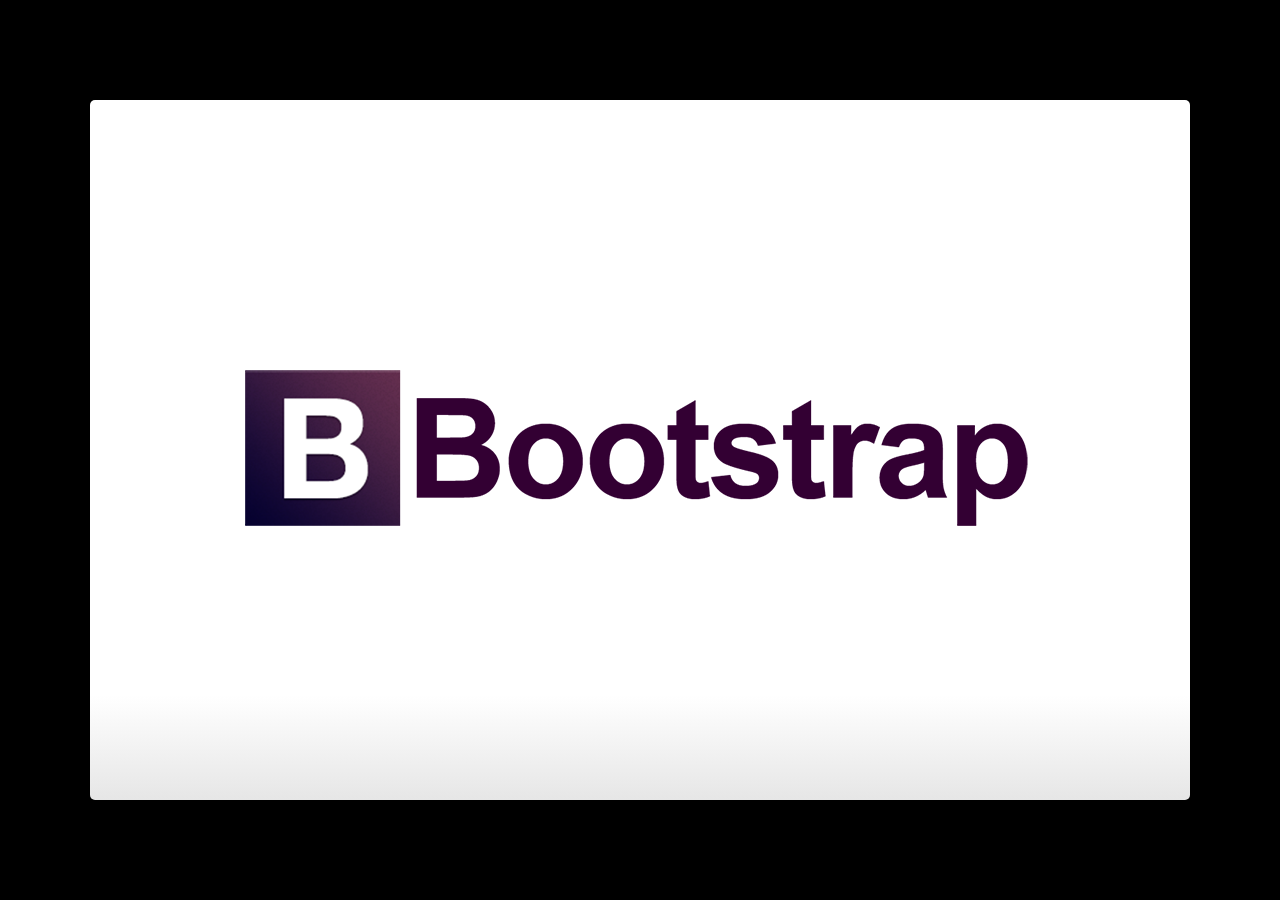
<file: index.html>
<!DOCTYPE html>
<html>
<head>
    <title>Bootstrap</title>
    <meta charset="utf-8">
    <meta http-equiv="X-UA-Compatible" content="chrome=1">
    <meta name="apple-mobile-web-app-capable" content="yes">
    <link rel="stylesheet" media="all" href="theme/css/default.css">
    <link rel="stylesheet" media="only screen and (max-device-width: 480px)" href="theme/css/phone.css">
    <!-- This amazingness opens all links in a new tab. -->
    <base target="_blank">
    <script data-main="js/slides" src="js/require-1.0.8.min.js"></script>
</head>
<body style="opacity: 0">

    <slides class="layout-widescreen">

        <!--
            how many people here are
            - web designers
            - front end developers
            - back end programmers
        -->
        <slide class="logoslide nobackground">
            <article class="flexbox vcenter">
                <span>
                    <img src="images/bootstrap2_logo.png">
                </span>
            </article>
        </slide>

        <!--
            Today's Agenda:
            We have a lot of slides to get through
            First time with this presentation + html5 slides


            Why Responsive Design is so important

        -->
        <slide class="title-slide segue nobackground">
            <aside class="gdbar">
                <img src="images/bootstrap_128.png">
            </aside>
            <!-- The content of this hgroup is replaced programmatically through the
            slide_config.json. -->
            <hgroup class="auto-fadein">
                <h1 data-config-title>
                    <!-- populated from slide_config.json -->
                </h1>
                <h2 data-config-subtitle>
                    <!-- populated from slide_config.json -->
                </h2>
                <p data-config-presenter>
                    <!-- populated from slide_config.json -->
                </p>
            </hgroup>
        </slide>

        <!-- ABOUT ME -->
        <slide>
            <hgroup>
                <h2>About Me</h2>
            </hgroup>
            <article class="smaller">
                <div class="columns-2">
                <ul>
                    <li>Senior Developer at FirstComp</li>
                    <li>Manager Cleveland Adobe User Group</li>
                    <li>Adobe Community Professional</li>
                    <li>Technology Geek</li>
                    <li>
                        What Keeps me busy
                        <ul>
                            <li>CrossFit / Running</li>
                            <li>Poker</li>
                            <li>Sports</li>
                        </ul>
                    </li>
                    <li>Toys For Shots</li>
                    <li>
                        <b class="blue">Contact Information</b>
                        <ul>
                            <li>www: http://www.danvega.org</li>
                            <li>email: danvega@gmail.com</li>
                            <li>twitter: @cfaddict</li>
                        </ul>
                    </li>
                </ul>
                <div align="center">
                    <br/><br/>
                    <img src="images/firstcomp.png" alt=""><br/><br/>
                    <img src="images/acp_logo.gif"><br/><br/>
                    <img src="images/toysforshotslogo.jpg">
                </div>

                </div>
            </article>
        </slide>

        <!--
            Web development Today

            Remember back when there was only 1 web browser
            If you could spell html you could get a job
        -->
        <slide class="title-slide segue nobackground">
            <aside class="gdbar">
                <img src="images/bootstrap_128.png">
            </aside>
            <hgroup class="auto-fadein">
                <h1>
                    Web Development
                </h1>
                <h2>
                   We face a lot of challenges
                </h2>
            </hgroup>
        </slide>

        <!-- WEB BROWSERS -->
        <slide>
            <hgroup>
                <h2>Web Browsers</h2>
            </hgroup>
            <article class="flexbox vcenter">
                <img src="images/browser_stats.jpg"><br/>
            </article>
            <aside class="note">
                <section>
                <ul>
                    <li>Browser Vendors & Versions</li>
                    <li>Screen Resolutions</li>
                    <li>Operating Systems</li>
                </ul>
                </section>
            </aside>
        </slide>

        <!-- NO IE6 -->
        <slide>
            <article class="flexbox vcenter">
                <img src="images/noie6.png"><br/>
            </article>
            <aside class="note">
                <section>
                    <ul>
                        <li>Bootstrap does not support IE6</li>
                    </ul>
                </section>
            </aside>
        </slide>

        <slide>
            <hgroup>
                <h2>Today's Web Developer</h2>
            </hgroup>
            <article>
                <ul class="build">
                    <li>
                       HTML5
                       <ul>
                           <li>Canvas / Semantics/ Storage / File Access / Audio / Video</li>
                       </ul>
                    </li>
                    <li>
                        CSS / 3
                        <ul>
                            <li>LESS / Sass / @font-face / Border Radius / Box Shadow</li>
                        </ul>
                    </li>
                    <li>
                        JavaScript
                        <ul>
                            <li>jQuery / Plugins / MVC Frameworks / Server Side JS / CoffeeScript</li>
                        </ul>
                    </li>
                    <li>
                        Server Side Languages
                        <ul>
                            <li>ColdFusion / Java / Groovy / PHP / Python / .NET / Ruby</li>
                        </ul>
                    </li>
                    <li>
                        DBMS
                        <ul>
                            <li>Oracle / SQL Server / MySQL / Postgre SQL </li>
                        </ul>
                    </li>
                    <li>
                        NOSQL Databases
                        <ul>
                            <li>Cassandra / MongoDB / CouchDB / Amazon Simple DB </li>
                        </ul>
                    </li>
                </ul>
            </article>
        </slide>

        <slide class="fill nobackground" style="background-image: url(images/Cuddling_with_multiple_devices.jpg)">
            <article>
            </article>
        </slide>

        <slide>
            <hgroup>
                <h2>Mobile Traffic will outnumber desktop by 2014</h2>
            </hgroup>
            <article class="flexbox vcenter">
                <img src="images/mobile_vs_desktop_usage.png" width="850">
            </article>
        </slide>

        <slide>
            <hgroup>
                <h2>Mobile OS</h2>
            </hgroup>
            <article class="flexbox vcenter">
                <img src="images/mobile_os.jpg" alt="">
            </article>
        </slide>

        <slide>
            <hgroup>
                <h2>Mobile Screen Resolutions</h2>
            </hgroup>
            <article class="flexbox vcenter">
                <img src="images/mobile_screens.jpg" alt="">
            </article>
        </slide>

        <slide class="segue blue quote nobackground">
            <article class="flexbox vcenter auto-fadein">
                <q>
                    Designing a different interface for every device is impossible.
                    <!-- not considering these devices though is a big mistake -->
                </q>
            </article>
        </slide>

        <!-- I don't do pretty (Ray Camden) -->
        <slide class="fill nobackground" style="background-image: url(images/adobedotcom.png)">
            <article>
            </article>
        </slide>

        <!-- this is where we ask for a show of hands, who has heard of it, etc.. -->
        <slide class="title-slide segue nobackground">
            <aside class="gdbar">
                <img src="images/bootstrap_128.png">
            </aside>
            <hgroup class="auto-fadein">
                <h1>
                    Bootstrap 2.0
                </h1>
                <h2>
                   The answer to our problems.
                </h2>
            </hgroup>
        </slide>

        <!-- talk about what bootstrap is here -->
        <slide class="title-slide segue nobackground">
            <article>
                <img src="images/bootstrap_homepage.png">
                <img src="images/introducing_bootstrap.png">
            </article>
        </slide>

        <slide>
            <hgroup>
                <h2>What is Bootstrap</h2>
            </hgroup>
            <article class="smaller">
                <div class="columns-2">

                    <ul>
                        <li>
                            <b class="blue">Scaffolding</b>
                            <ul>
                                <li>Layouts</li>
                                <li>Grid System</li>
                                <li>Fluid Grid System</li>
                                <li>Responsive Design</li>
                            </ul>
                        </li>
                        <li>
                            <b class="blue">Base CSS</b>
                            <ul>
                                <li>Typography</li>
                                <li>Tables</li>
                                <li>Forms</li>
                                <li>Buttons</li>
                                <li>Icons</li>
                            </ul>
                        </li>
                    </ul>

                    <br/><br/>

                    <ul>
                        <li>
                            <b class="blue">Components</b>
                            <ul>
                                <li>Dozens of reusable components</li>
                                <li>Dropdowns</li>
                                <li>Navbar</li>
                                <li>Breadcrumbs</li>
                                <li>Alerts</li>
                                <li>Progress Bars</li>
                            </ul>
                        </li>
                        <li>
                            <b class="blue">JavaScript Plugins</b>
                            <ul>
                                <li>13 plugins</li>
                                <li>Modal Dialog Windows</li>
                                <li>Tabs</li>
                                <li>Typeahead</li>
                                <li>Carousel</li>
                            </ul>
                        </li>
                    </ul>

                </div>

            </article>
        </slide>

        <slide>
            <hgroup>
                <h2>Reasons To Love Bootstrap</h2>
            </hgroup>
            <article>
              <div class="columns-2">
                <ul>
                    <li>For all skill levels</li>
                    <li>Documentation</li>
                    <li>Cross Everything</li>
                    <li>Lightweight</li>
                    <li>Responsive Design</li>
                    <li>Custom jQuery plugins</li>
                    <li>Open Source</li>
                    <li>Built on LESS</li>
                </ul>
                <div align="right">
                    <img src="images/homer_donut.jpg">
                </div>
              </div>
            </article>
        </slide>

        <slide>
            <hgroup>
                <h2>History of Bootstrap</h2>
            </hgroup>
            <article>
                <div class="columns-2">
                    <ul>
                        <li>
                            Early Days of Twitter
                            <ul>
                                <li>Mark Otto</li>
                                <li>Jacob Thornton</li>
                            </ul>
                        </li>
                        <li>
                            Releases
                            <ul>
                                <li>v 1.0 - 08/19/2011</li>
                                <li>v 2.0 - 01/31/2012</li>
                                <li>v 2.1.1 - 09/04/2012</li>
                            </ul>
                        </li>
                        <li>
                            Popularity
                            <ul>
                                <li>@twbootstrap 38.6K Followers</li>
                                <li>
                                    github Stats
                                    <ul>
                                        <li>39K Watchers</li>
                                        <li>9K Forks</li>
                                    </ul>
                                </li>
                            </ul>
                        </li>
                    </ul>
                    <div align="right">
                        <img src="images/mark_jacob.jpg">
                    </div>
                </div>

            </article>
        </slide>

        <slide class="title-slide segue nobackground">
            <aside class="gdbar">
                <img src="images/bootstrap_128.png">
            </aside>
            <hgroup class="auto-fadein">
                <h1>
                    Getting Started
                </h1>
                <h2>
                   Overview of the project, its contents, and how to get started with a simple template.
                </h2>
            </hgroup>
        </slide>

        <slide>
            <hgroup>
                <h2>Getting Started</h2>
            </hgroup>
            <article>
              <div class="columns-2">
                <ul>
                    <li>
                        Downloading Bootstrap
                        <ul>
                            <li>Source</li>
                            <li>Ready To Go</li>
                            <li>Customize</li>
                        </ul>
                    </li>
                    <li>
                        Requirements
                        <ul>
                            <li>HTML5 Doctype</li>
                            <li>Include Boostrap.css</li>
                        </ul>
                    </li>
                    <li>
                        Starter Templates
                        <ul>
                            <li>Basic marketing site</li>
                            <li>Fluid layout</li>
                            <li>Starter template</li>
                        </ul>
                    </li>
                </ul>
                <div align="right">
                    <img src="images/HTML5_Logo_256.png"><br/>
                    <img src="images/templates.png">
                </div>
              </div>
            </article>
        </slide>

        <slide class="title-slide segue nobackground">
            <aside class="gdbar">
                <img src="images/bootstrap_128.png">
            </aside>
            <hgroup class="auto-fadein">
                <h1>
                    Demo Time
                </h1>
                <h2>
                   <a href="http://twitter.github.com/bootstrap/index.html">http://twitter.github.com/bootstrap/index.html</a>
                </h2>
            </hgroup>
        </slide>


        <slide class="title-slide segue nobackground">
            <aside class="gdbar">
                <img src="images/bootstrap_128.png">
            </aside>
            <hgroup class="auto-fadein">
                <h1>
                    Scaffolding
                </h1>
                <h2>
                   Bootstrap is built on responsive 12-column grids, layouts, and components.
                </h2>
            </hgroup>
        </slide>

        <slide>
            <hgroup>
                <h2>Layouts: Fixed Layout</h2>
            </hgroup>
            <article>
<pre class="prettyprint" data-lang="html">
&lt;body&gt;
  &lt;div class=&quot;container&quot;&gt;
    ...
  &lt;/div&gt;
&lt;/body&gt;
</pre>
                <img src="images/fixed_layout.png" alt="">
            </article>
            <aside class="note">
                <section>
                    <ul>
                        <li>940px</li>
                        <li>12-column grid</li>
                    </ul>
                </section>
            </aside>
        </slide>

        <slide>
            <hgroup>
                <h2>Layouts: Fluid Layout</h2>
            </hgroup>
            <article class="smaller">
<pre class="prettyprint" data-lang="html">
<b>&lt;div class=&quot;container-fluid&quot;&gt;</b>
  &lt;div class=&quot;row-fluid&quot;&gt;
    &lt;div class=&quot;span2&quot;&gt;
    &lt;/div&gt;
    &lt;div class=&quot;span10&quot;&gt;
    &lt;/div&gt;
  &lt;/div&gt;
&lt;/div&gt;
</pre>
                <img src="images/fluid_layout.png" alt="">
            </article>
            <aside class="note">
                <section>
                    <ul>
                        <li>Fluid != Responsive</li>
                    </ul>
                </section>
            </aside>
        </slide>

        <!--
            I hope nobody is still using tables for layout
        -->
        <slide>
            <hgroup>
                <h2>Grid System</h2>
            </hgroup>
            <article class="smaller">
                <img src="images/grid_system.png" alt="">
                <br/><br/>
                <ul>
                    <li>Bootstrap grid system is 12 columns / 940px</li>
                    <li>Grid adapts to be 724px and 1170px wide depending on your viewport.</li>
                    <li>Below 767px viewports, the columns become fluid and stack vertically.</li>
                </ul>
<pre class="prettyprint" data-lang="html">
&lt;div class=&quot;<b>row</b>&quot;&gt;
    &lt;div class=&quot;<b>span4</b>&quot;&gt;...&lt;/div&gt;
    &lt;div class=&quot;<b>span4</b>&quot;&gt;...&lt;/div&gt;
    &lt;div class=&quot;<b>span4</b>&quot;&gt;...&lt;/div&gt;
&lt;/div&gt;
</pre>                
            </article>
        </slide>

        <slide>
            <hgroup>
                <h2>Fluid Grid System</h2>
            </hgroup>
            <article>
<pre class="prettyprint" data-lang="html">
&lt;div class=&quot;<b>row-fluid</b>&quot;&gt;
    &lt;div class=&quot;span4&quot;&gt;...&lt;/div&gt;
    &lt;div class=&quot;span4&quot;&gt;...&lt;/div&gt;
    &lt;div class=&quot;span4&quot;&gt;...&lt;/div&gt;
&lt;/div&gt;
&lt;div class=&quot;<b>row-fluid</b>&quot;&gt;
    &lt;div class=&quot;span6&quot;&gt;...&lt;/div&gt;
    &lt;div class=&quot;span6&quot;&gt;...&lt;/div&gt;
&lt;/div&gt;
&lt;div class=&quot;<b>row-fluid</b>&quot;&gt;
    &lt;div class=&quot;span4&quot;&gt;...&lt;/div&gt;
    &lt;div class=&quot;span4&quot;&gt;...&lt;/div&gt;
    &lt;div class=&quot;span4&quot;&gt;...&lt;/div&gt;
&lt;/div&gt;
</pre>
            </article>
        </slide>

        <slide>
            <hgroup>
                <h2>Responsive Design</h2>
            </hgroup>
            <article>
                <ul>
                    <li>Media Queries</li>
                    <li>Modify the width of column in our grid</li>
                    <li>Stack elements instead of float wherever necessary</li>
                    <li>Resize headings and text to be more appropriate for devices</li>
                </ul>
                <img src="images/responsive.jpg">
            </article>
        </slide>

        <slide>
            <hgroup>
                <h2>Responsive Design</h2>
            </hgroup>
            <article>
<pre class="prettyprint" data-lang="html">
&lt;!DOCTYPE HTML&gt;
&lt;html&gt;
&lt;head&gt;
&lt;meta charset=&quot;utf-8&quot;&gt;
<b>&lt;meta name=&quot;viewport&quot; content=&quot;width=device-width, initial-scale=1.0&quot;&gt;</b>
&lt;title&gt;Bootstrap: Getting Started&lt;/title&gt;
&lt;link rel=&quot;stylesheet&quot; type=&quot;text/css&quot; href=&quot;bootstrap/css/bootstrap.min.css&quot;&gt;
<b>&lt;link rel=&quot;stylesheet&quot; type=&quot;text/css&quot; href=&quot;assets/css/bootstrap-responsive.css&quot; &gt;</b>
&lt;/head&gt;
&lt;body&gt;

&lt;h1&gt;Responsive Bootstrap&lt;/h1&gt;

&lt;/body&gt;
&lt;/html&gt;
</pre>
            </article>
        </slide>


        <slide class="title-slide segue nobackground">
            <aside class="gdbar">
                <img src="images/bootstrap_128.png">
            </aside>
            <hgroup class="auto-fadein">
                <h1>
                    Demo Time
                </h1>
                <h2>
                   <a href="http://localhost/bootstrap2/demos/responsive/">http://localhost/bootstrap2/demos/responsive/</a>
                </h2>
            </hgroup>
        </slide>

        <slide class="title-slide segue nobackground">
            <aside class="gdbar">
                <img src="images/bootstrap_128.png">
            </aside>
            <hgroup class="auto-fadein">
                <h1>
                    Base CSS
                </h1>
                <h2>
                   Fundamental HTML elements styled and enhanced with extensible classes.
                </h2>
            </hgroup>
        </slide>

        <slide>
            <hgroup>
                <h2>Typography: Headings</h2>
            </hgroup>
            <article>
<pre class="prettyprint" data-lang="html">
&lt;h1&gt;h1. Heading 1&lt;/h1&gt;
&lt;h2&gt;h2. Heading 2&lt;/h2&gt;
&lt;h3&gt;h3. Heading 3&lt;/h3&gt;
&lt;h4&gt;h4. Heading 4&lt;/h4&gt;
&lt;h5&gt;h5. Heading 5&lt;/h5&gt;
&lt;h6&gt;h6. Heading 6&lt;/h6&gt;
</pre>
                <img src="images/headings.png">
            </article>
        </slide>

        <slide>
            <hgroup>
                <h2>Typography: Body Copy</h2>
            </hgroup>
            <article>
<pre class="prettyprint" data-lang="html">
&lt;p&gt;Cum sociis natoque penatibus et magnis dis parturient montes, nascetur ridiculus mus.
Donec ullamcorper nulla non metus auctor fringilla. Duis mollis, est non commodo luctus, nisi
erat porttitor ligula, eget lacinia odio sem nec elit. Donec ullamcorper nulla non metus
auctor fringilla.&lt;/p&gt;
</pre>
                <img src="images/bodycopy.png">
            </article>
        </slide>

        <slide>
            <hgroup>
                <h2>Typography: Blockquote</h2>
            </hgroup>
            <article>
<pre class="prettyprint" data-lang="html">
&lt;blockquote&gt;
  &lt;p&gt;Lorem ipsum dolor sit amet, consectetur adipiscing elit. Integer posuere erat a ante.&lt;/p&gt;
  &lt;small&gt;Someone famous &lt;cite title=&quot;Source Title&quot;&gt;Source Title&lt;/cite&gt;&lt;/small&gt;
&lt;/blockquote&gt;
</pre>
                <img src="images/blockquote.png">
            </article>
        </slide>

        <slide>
            <hgroup>
                <h2>Typography: Emphasis classes</h2>
            </hgroup>
            <article>
<pre class="prettyprint" data-lang="html">
&lt;p class=&quot;muted&quot;&gt;Fusce dapibus, tellus ac cursus commodo, tortor mauris nibh.&lt;/p&gt;
&lt;p class=&quot;text-warning&quot;&gt;Etiam porta sem malesuada magna mollis euismod.&lt;/p&gt;
&lt;p class=&quot;text-error&quot;&gt;Donec ullamcorper nulla non metus auctor fringilla.&lt;/p&gt;
&lt;p class=&quot;text-info&quot;&gt;Aenean eu leo quam. Pellentesque ornare sem lacinia quam venenatis.&lt;/p&gt;
&lt;p class=&quot;text-success&quot;&gt;Duis mollis, est non commodo luctus, nisi erat porttitor ligula.&lt;/p&gt;
</pre>
                <img src="images/emphasis.png">
            </article>
        </slide>


        <slide>
            <hgroup>
                <h2>Typography: Lists</h2>
            </hgroup>
            <article>
<pre class="prettyprint" data-lang="html">
&lt;ul&gt;
&lt;li&gt;Lorem ipsum dolor sit amet&lt;/li&gt;
...
&lt;/ul&gt;
</pre>
                <img src="images/lists.png">
            </article>
        </slide>

        <slide>
            <hgroup>
                <h2>Tables: Default Style</h2>
            </hgroup>
            <article>
<pre class="prettyprint" data-lang="html">
&lt;table class=&quot;table&quot;&gt;
…
&lt;/table&gt;
</pre>
                <img src="images/table_default.png">
            </article>
        </slide>

        <slide>
            <hgroup>
                <h2>Tables: Striped</h2>
            </hgroup>
            <article>
<pre class="prettyprint" data-lang="html">
&lt;table class=&quot;table table-striped&quot;&gt;
…
&lt;/table&gt;
</pre>
                <img src="images/table_striped.png">
            </article>
        </slide>

        <slide>
            <hgroup>
                <h2>Tables: Bordered</h2>
            </hgroup>
            <article>
<pre class="prettyprint" data-lang="html">
&lt;table class=&quot;table table-bordered&quot;&gt;
…
&lt;/table&gt;
</pre>
                <img src="images/table_bordered.png">
            </article>
        </slide>

        <slide>
            <hgroup>
                <h2>Tables: Hover</h2>
            </hgroup>
            <article>
<pre class="prettyprint" data-lang="html">
&lt;table class=&quot;table table-hover&quot;&gt;
…
&lt;/table&gt;
</pre>
                <img src="images/table_hover.png">
            </article>
        </slide>

        <slide>
            <hgroup>
                <h2>Tables: Condensed</h2>
            </hgroup>
            <article>
<pre class="prettyprint" data-lang="html">
&lt;table class=&quot;table table-condensed&quot;&gt;
…
&lt;/table&gt;
</pre>
                <img src="images/table_condensed.png">
            </article>
        </slide>

        <slide>
            <hgroup>
                <h2>Tables: Optional Row Classes</h2>
            </hgroup>
            <article>
                <img src="images/table_optional.png">
            </article>
        </slide>


        <!--FORMS -->

        <slide>
            <hgroup>
                <h2>Forms</h2>
            </hgroup>
            <article class="smaller">
                <div class="columns-2">
                    <ul>
                        <li>
                            Four Layouts
                            <ul>
                                <li>Vertical (default)</li>
                                <li>Search</li>
                                <li>Inline</li>
                                <li>Horizontal</li>
                            </ul>
                        </li>
                        <li>
                            Form Controls
                            <ul>
                                <li>Input</li>
                                <li>Text Area</li>
                                <li>Checkboxes & Radio</li>
                                <li>Select</li>
                            </ul>
                        </li>
                        <li>
                            Look & Feel
                            <ul>
                                <li>Relative Sizing (small/med/large/xlarge)</li>
                                <li>Grid Sizing (span1/span2/span3/etc)</li>
                            </ul>
                        </li>
                    </ul>
                    <div class="clear">&nbsp;</div>
                    <div align="right">
                        <img src="images/forms.jpg" style="border:2px solid #666;padding:10px;">
                    </div>
                </div>
            </article>
        </slide>


        <slide>
            <hgroup>
                <h2>Forms: Default Styles</h2>
            </hgroup>
            <article class="smaller">
<pre class="prettyprint" data-lang="html">
&lt;form&gt;
    &lt;legend&gt;Legend&lt;/legend&gt;
    &lt;label&gt;Label name&lt;/label&gt;
    &lt;input type=&quot;text&quot; placeholder=&quot;Type something…&quot;&gt;
    &lt;span class=&quot;help-block&quot;&gt;Example block-level help text here.&lt;/span&gt;
    &lt;label class=&quot;checkbox&quot;&gt;
        &lt;input type=&quot;checkbox&quot;&gt; Check me out
    &lt;/label&gt;
    &lt;button type=&quot;submit&quot; class=&quot;btn&quot;&gt;Submit&lt;/button&gt;
&lt;/form&gt;
</pre>
                <img src="images/form_default.png">
            </article>
            <aside class="note">
                <section>
                    <ul>
                        <li>Left Aligned, stacked form controls</li>
                    </ul>
                </section>
            </aside>
        </slide>

          <slide>
            <hgroup>
                <h2>Forms: Horizontal</h2>
            </hgroup>
            <article class="smaller">
<pre class="prettyprint" data-lang="html">
&lt;form class=&quot;<b>form-horizontal</b>&quot;&gt;
    &lt;div class=&quot;control-group&quot;&gt;
    &lt;label class=&quot;control-label&quot; for=&quot;inputEmail&quot;&gt;Email&lt;/label&gt;
    &lt;div class=&quot;controls&quot;&gt;
      &lt;input type=&quot;text&quot; id=&quot;inputEmail&quot; placeholder=&quot;Email&quot;&gt;
    &lt;/div&gt;
    &lt;/div&gt;
    ...
&lt;/form&gt;
</pre>
                <img src="images/form_horizontal.png">
            </article>
            <aside class="note">
                <section>
                    <ul>
                        <li>Add .form-horizontal to the form</li>
                        <li>Wrap labels and controls in .control-group</li>
                        <li>Add .control-label to the label</li>
                        <li>Wrap any associated controls in .controls for proper alignment</li>
                    </ul>
                </section>
            </aside>
        </slide>          

        <slide>
            <hgroup>
                <h2>Search Form</h2>
            </hgroup>
            <article>
<pre class="prettyprint" data-lang="html">
&lt;form class=&quot;form-search&quot;&gt;
    &lt;input type=&quot;text&quot; class=&quot;input-medium <b>search-query</b>&quot;&gt;
    &lt;button type=&quot;submit&quot; class=&quot;btn&quot;&gt;Search&lt;/button&gt;
&lt;/form&gt;
</pre>
                <img src="images/form_search.png">
            </article>
        </slide>

        <slide>
            <hgroup>
                <h2>Inline Form</h2>
            </hgroup>
            <article>
<pre class="prettyprint" data-lang="html">
&lt;form class=&quot;<b>form-inline</b>&quot;&gt;
    &lt;input type=&quot;text&quot; class=&quot;input-small&quot; placeholder=&quot;Email&quot;&gt;
    &lt;input type=&quot;password&quot; class=&quot;input-small&quot; placeholder=&quot;Password&quot;&gt;
    &lt;label class=&quot;checkbox&quot;&gt;
        &lt;input type=&quot;checkbox&quot;&gt; Remember me
    &lt;/label&gt;
    &lt;button type=&quot;submit&quot; class=&quot;btn&quot;&gt;Sign in&lt;/button&gt;
&lt;/form&gt;
</pre>
                <img src="images/form_inline.png">
            </article>
        </slide>

        <slide>
            <hgroup>
                <h2>Form Controls: Relative Sizing</h2>
            </hgroup>
            <article class="smaller">
<pre class="prettyprint" data-lang="html">
&lt;input class=&quot;<b>input-mini</b>&quot; type=&quot;text&quot; placeholder=&quot;.input-mini&quot;&gt;
&lt;input class=&quot;<b>input-small</b>&quot; type=&quot;text&quot; placeholder=&quot;.input-small&quot;&gt;
&lt;input class=&quot;<b>input-medium</b>&quot; type=&quot;text&quot; placeholder=&quot;.input-medium&quot;&gt;
&lt;input class=&quot;<b>input-large</b>&quot; type=&quot;text&quot; placeholder=&quot;.input-large&quot;&gt;
&lt;input class=&quot;<b>input-xlarge</b>&quot; type=&quot;text&quot; placeholder=&quot;.input-xlarge&quot;&gt;
&lt;input class=&quot;<b>input-xxlarge</b>&quot; type=&quot;text&quot; placeholder=&quot;.input-xxlarge&quot;&gt;
</pre>
                <img src="images/form_controls_relative.png">
            </article>
        </slide>

        <slide>
            <hgroup>
                <h2>Form Controls: Grid Sizing</h2>
            </hgroup>
            <article class="smaller">
<pre class="prettyprint" data-lang="html">
&lt;input class=&quot;<b>span1</b>&quot; type=&quot;text&quot; placeholder=&quot;.span1&quot;&gt;
&lt;input class=&quot;<b>span2</b>&quot; type=&quot;text&quot; placeholder=&quot;.span2&quot;&gt;
&lt;input class=&quot;<b>span3</b>&quot; type=&quot;text&quot; placeholder=&quot;.span3&quot;&gt;
&lt;select class=&quot;<b>span1</b>&quot;&gt;&lt;/select&gt;
&lt;select class=&quot;<b>span2</b>&quot;&gt;&lt;/select&gt;
&lt;select class=&quot;<b>span3</b>&quot;&gt;&lt;/select&gt;
</pre>
                <img src="images/form_controls_grid.png">
            </article>
        </slide>

        <slide>
            <hgroup>
                <h2>Buttons</h2>
            </hgroup>
            <article>
                <img src="images/buttons.png">
            </article>
            <aside class="note">
                <section>
                    <ul>
                        <li>Different Sizes</li>
                        <li>Enabled / Disabled States</li>
                        <li>One Button, many classes</li>
                    </ul>
                </section>
            </aside>
        </slide>


        <slide>
            <hgroup>
                <h2>Images</h2>
            </hgroup>
            <article>
<pre class="prettyprint" data-lang="html">
&lt;img src=&quot;...&quot; class=&quot;img-rounded&quot;&gt;
&lt;img src=&quot;...&quot; class=&quot;img-circle&quot;&gt;
&lt;img src=&quot;...&quot; class=&quot;img-polaroid&quot;&gt;
</pre>
                <img src="images/images.png">
                <br/><br/>
                <footer class="source">
                    <span class="red">.img-rounded and .img-circle do not work in IE7-8 due to lack of border-radius support.</span><br/><br/>
                    Image Placeholders <a href="http://placehold.it/">http://placehold.it/</a></p>
                </footer>
            </article>
        </slide>

        <slide>
            <hgroup>
                <h2>Icons</h2>
            </hgroup>
            <article>
<pre class="prettyprint" data-lang="html">
&lt;i class=&quot;icon-search&quot;&gt;&lt;/i&gt;
&lt;i class=&quot;icon-search icon-white&quot;&gt;&lt;/i&gt;

&lt;a class=&quot;btn btn-primary&quot; href=&quot;#&quot;&gt;&lt;i class=&quot;icon-user icon-white&quot;&gt;&lt;/i&gt; User&lt;/a&gt;
&lt;a class=&quot;btn btn-small&quot; href=&quot;#&quot;&gt;&lt;i class=&quot;icon-star&quot;&gt;&lt;/i&gt;&lt;/a&gt;

&lt;span class=&quot;add-on&quot;&gt;&lt;i class=&quot;icon-envelope&quot;&gt;&lt;/i&gt;&lt;/span&gt;
&lt;input class=&quot;span2&quot; id=&quot;inputIcon&quot; type=&quot;text&quot;&gt;
</pre>
                <img src="images/icons.png">
                <footer class="source">
                    Full List of 140 Icons <a href="http://twitter.github.com/bootstrap/base-css.html#icons">http://twitter.github.com/bootstrap/base-css.html#icons</a>
                    <br/><br/>
                    Compressed using ImageOptim <a href="http://imageoptim.com/">http://imageoptim.com/</a>
                </footer>
            </article>
        </slide>

        <slide class="title-slide segue nobackground">
            <aside class="gdbar">
                <img src="images/bootstrap_128.png">
            </aside>
            <hgroup class="auto-fadein">
                <h1>
                    Components
                </h1>
                <h2>
                   Dozens of reusable components built to provide navigation, alerts, popovers, and more.
                </h2>
            </hgroup>
        </slide>

        <slide>
            <hgroup>
                <h2>Components</h2>
            </hgroup>
            <article class="smaller">
                <div class="columns-2">
                    <ul>
                        <li>Dropdowns</li>
                        <li>Button groups</li>
                        <li>Button dropdowns</li>
                        <li>Navs</li>
                        <li>Navbar</li>
                        <li>Breadcrumbs</li>
                        <li>Pagination</li>
                        <li>Labels and badges</li>
                        <li>Typography</li>
                        <li>Thumbnails</li>
                        <li>Alerts</li>
                        <li>Progress bars</li>
                        <li>Misc</li>
                    </ul>
                    <div align="right">
                        <img src="images/components.jpg">
                    </div>                    
                </div>

            </article>
            <aside class="note">
                <section>
                    <ul>
                        <li>No Functionality</li>
                    </ul>
                </section>
            </aside>
        </slide>

        <slide>
            <hgroup>
                <h2>Components: Button Group</h2>
            </hgroup>
            <article>
<pre class="prettyprint" data-lang="html">
&lt;div class=&quot;btn-group&quot;&gt;
    &lt;button class=&quot;btn&quot;&gt;1&lt;/button&gt;
    &lt;button class=&quot;btn&quot;&gt;2&lt;/button&gt;
    &lt;button class=&quot;btn&quot;&gt;3&lt;/button&gt;
&lt;/div&gt;
</pre>
                <img src="images/buttongroup.png">
            </article>
        </slide>

        <slide>
            <hgroup>
                <h2>Components: Button dropdown</h2>
            </hgroup>
            <article>
<pre class="prettyprint" data-lang="html">
&lt;div class=&quot;btn-group&quot;&gt;
&lt;a class=&quot;btn dropdown-toggle&quot; data-toggle=&quot;dropdown&quot; href=&quot;#&quot;&gt;
    Action
    &lt;span class=&quot;caret&quot;&gt;&lt;/span&gt;
&lt;/a&gt;
&lt;ul class=&quot;dropdown-menu&quot;&gt;
    &lt;!-- dropdown menu links --&gt;
&lt;/ul&gt;
&lt;/div&gt;
</pre>
                <img src="images/buttondropdown.png">
            </article>
        </slide>

        <slide>
            <hgroup>
                <h2>Components: Navbar</h2>
            </hgroup>
            <article>
<pre class="prettyprint" data-lang="html">
&lt;div class=&quot;navbar&quot;&gt;
  &lt;div class=&quot;navbar-inner&quot;&gt;
    &lt;a class=&quot;brand&quot; href=&quot;#&quot;&gt;Title&lt;/a&gt;
    &lt;ul class=&quot;nav&quot;&gt;
      &lt;li class=&quot;active&quot;&gt;&lt;a href=&quot;#&quot;&gt;Home&lt;/a&gt;&lt;/li&gt;
      &lt;li&gt;&lt;a href=&quot;#&quot;&gt;Link&lt;/a&gt;&lt;/li&gt;
      &lt;li&gt;&lt;a href=&quot;#&quot;&gt;Link&lt;/a&gt;&lt;/li&gt;
    &lt;/ul&gt;
  &lt;/div&gt;
&lt;/div&gt;     
</pre>
                <img src="images/navbar.png">
            </article>
        </slide>   

        <slide>
            <hgroup>
                <h2>Components: Tabs</h2>
            </hgroup>
            <article>
<pre class="prettyprint" data-lang="html">
&lt;ul class=&quot;nav nav-tabs&quot;&gt;
&lt;li class=&quot;active&quot;&gt;
    &lt;a href=&quot;#&quot;&gt;Home&lt;/a&gt;
&lt;/li&gt;
&lt;li&gt;&lt;a href=&quot;#&quot;&gt;...&lt;/a&gt;&lt;/li&gt;
&lt;li&gt;&lt;a href=&quot;#&quot;&gt;...&lt;/a&gt;&lt;/li&gt;
&lt;/ul&gt;
</pre>
                <img src="images/tabs.png">
            </article>
        </slide>

        <slide>
            <hgroup>
                <h2>Components: Breadcrumbs</h2>
            </hgroup>
            <article>
<pre class="prettyprint" data-lang="html">
&lt;ul class=&quot;breadcrumb&quot;&gt;
    &lt;li&gt;&lt;a href=&quot;#&quot;&gt;Home&lt;/a&gt; &lt;span class=&quot;divider&quot;&gt;/&lt;/span&gt;&lt;/li&gt;
    &lt;li&gt;&lt;a href=&quot;#&quot;&gt;Library&lt;/a&gt; &lt;span class=&quot;divider&quot;&gt;/&lt;/span&gt;&lt;/li&gt;
    &lt;li class=&quot;active&quot;&gt;Data&lt;/li&gt;
&lt;/ul&gt;
</pre>
                <img src="images/breadcrumbs.png">
            </article>
        </slide>

        <slide>
            <hgroup>
                <h2>Components: Pagination</h2>
            </hgroup>
            <article>
<pre class="prettyprint" data-lang="html">
&lt;div class=&quot;pagination&quot;&gt;
    &lt;ul&gt;
        &lt;li&gt;&lt;a href=&quot;#&quot;&gt;Prev&lt;/a&gt;&lt;/li&gt;
        &lt;li&gt;&lt;a href=&quot;#&quot;&gt;1&lt;/a&gt;&lt;/li&gt;
        &lt;li&gt;&lt;a href=&quot;#&quot;&gt;2&lt;/a&gt;&lt;/li&gt;
        &lt;li&gt;&lt;a href=&quot;#&quot;&gt;3&lt;/a&gt;&lt;/li&gt;
        &lt;li&gt;&lt;a href=&quot;#&quot;&gt;4&lt;/a&gt;&lt;/li&gt;
        &lt;li&gt;&lt;a href=&quot;#&quot;&gt;Next&lt;/a&gt;&lt;/li&gt;
    &lt;/ul&gt;
&lt;/div&gt;
</pre>
                <img src="images/pagination.png">
            </article>
        </slide>

        <slide>
            <hgroup>
                <h2>Components: Alerts</h2>
            </hgroup>
            <article>
<pre class="prettyprint" data-lang="html">
&lt;div class=&quot;alert alert-success&quot;&gt;
&lt;/div&gt;
</pre>
                <img src="images/alert.png">
                <img src="images/alert_success.png">
                <img src="images/alert_error.png">
                <img src="images/alert_info.png">
            </article>
            <aside class="note">
                <section>
                    <ul>
                        <li>Multiline blocks class="alert-block"</li>
                    </ul>
                </section>
            </aside>
        </slide>

        <slide class="title-slide segue nobackground">
            <aside class="gdbar">
                <img src="images/bootstrap_128.png">
            </aside>
            <hgroup class="auto-fadein">
                <h1>
                   JavaScript for Bootstrap
                </h1>
                <h2>
                   Bring Bootstrap's components to life—now with 13 custom jQuery plugins.
                </h2>
            </hgroup>
        </slide>

        <!--
            Should I use jQuery plugins or Bootstrap plugins
        -->
        <slide>
            <hgroup>
                <h2>JavaScript Plugins: Overview</h2>
            </hgroup>
            <article class="smaller">
                <ul>
                    <li>All plugins require the latest version of jQuery</li>                        
                    <li>
                        What Plugins do you need?
                        <ul>
                            <li>bootstrap.min.js (all)</li>
                            <li><a href="https://github.com/twitter/bootstrap/tree/master/js">https://github.com/twitter/bootstrap/tree/master/js</a></li>
                        </ul>
                    </li>
                    <li>
                        Plugins
                        <ul>
                            <li>Transitions</li>
                            <li>Modal</li>
                            <li>Button / Dropdown</li>
                            <li>Tab</li>
                            <li>Tooltip / Popover</li>
                            <li>Alert</li>
                            <li>Collapse</li>
                            <li>Carousel</li>
                            <li>Typeahead</li>
                            <li>Scrollspy / Affix</li>
                        </ul>
                    </li>   
                </ul>
            </article>
        </slide>

        <!--
            Really talk about how cool this is and how jQuery plugins work
        -->
        <slide class="segue blue quote nobackground">
            <article class="flexbox vleft auto-fadein">
                <q>
                    You can use all Bootstrap plugins purely through the markup API without writing a single line of JavaScript.
                </q>
            </article>
        </slide>

        <slide>
            <hgroup>
                <h2>JavaScript Plugins: Modals</h2>
            </hgroup>
            <article>
                <img src="images/modal.png">
            </article>
        </slide>

        <slide>
            <hgroup>
                <h2>JavaScript Plugins: Modals</h2>
            </hgroup>
            <article>
<pre class="prettyprint" data-lang="html">
&lt;div class=&quot;modal hide fade&quot;&gt;
    &lt;div class=&quot;modal-header&quot;&gt;
        &lt;button type=&quot;button&quot; class=&quot;close&quot; data-dismiss=&quot;modal&quot; aria-hidden=&quot;true&quot;&gt;&amp;times;&lt;/button&gt;
        &lt;h3&gt;Modal header&lt;/h3&gt;
    &lt;/div&gt;
    &lt;div class=&quot;modal-body&quot;&gt;
        &lt;p&gt;One fine body…&lt;/p&gt;
    &lt;/div&gt;
    &lt;div class=&quot;modal-footer&quot;&gt;
        &lt;a href=&quot;#&quot; class=&quot;btn&quot;&gt;Close&lt;/a&gt;
        &lt;a href=&quot;#&quot; class=&quot;btn btn-primary&quot;&gt;Save changes&lt;/a&gt;
    &lt;/div&gt;
&lt;/div&gt;
</pre>
            </article>
        </slide>

        <slide>
            <hgroup>
                <h2>JavaScript Plugins: Carousel</h2>
            </hgroup>
            <article>
                <img src="images/carousel.png">
            </article>
        </slide>

        <slide>
            <hgroup>
                <h2>JavaScript Plugins: Carousel</h2>
            </hgroup>
            <article>
<pre class="prettyprint" data-lang="html">
&lt;div id=&quot;myCarousel&quot; class=&quot;carousel slide&quot;&gt;
    &lt;!-- Carousel items --&gt;
    &lt;div class=&quot;carousel-inner&quot;&gt;
        &lt;div class=&quot;active item&quot;&gt;…&lt;/div&gt;
        &lt;div class=&quot;item&quot;&gt;…&lt;/div&gt;
        &lt;div class=&quot;item&quot;&gt;…&lt;/div&gt;
    &lt;/div&gt;
    &lt;!-- Carousel nav --&gt;
    &lt;a class=&quot;carousel-control left&quot; href=&quot;#myCarousel&quot; data-slide=&quot;prev&quot;&gt;&amp;lsaquo;&lt;/a&gt;
    &lt;a class=&quot;carousel-control right&quot; href=&quot;#myCarousel&quot; data-slide=&quot;next&quot;&gt;&amp;rsaquo;&lt;/a&gt;
&lt;/div&gt;
</pre>
            </article>
        </slide>

        <slide>
            <hgroup>
                <h2>JavaScript Plugins: Popover</h2>
            </hgroup>
            <article>
                <img src="images/popover.png">
            </article>
        </slide>

        <slide>
            <hgroup>
                <h2>JavaScript Plugins: Popover</h2>
            </hgroup>
            <article>
<pre class="prettyprint" data-lang="html">
&lt;a href=&quot;#&quot;
      class=&quot;btn btn-large btn-danger&quot;
      rel=&quot;popover&quot;
      data-content=&quot;And here&#39;s some amazing content. It&#39;s very engaging. right?&quot;
      data-original-title=&quot;A Title&quot;&gt; 
Click to toggle popover
&lt;/a&gt;
</pre>
            <footer class="source">
                See it in action <a href="http://twitter.github.com/bootstrap/javascript.html#popovers">http://twitter.github.com/bootstrap/javascript.html#popovers</a>
            </footer>
            </article>
        </slide>

        <!-- LESS -->
        <slide class="title-slide segue nobackground">
            <aside class="gdbar">
                <img src="images/bootstrap_128.png">
            </aside>
            <hgroup class="auto-fadein">
                <h1>
                   LESS
                </h1>
                <h2>
                    The dynamic stylesheet language.
                </h2>
            </hgroup>
        </slide>

        <slide>
            <hgroup>
                <h2>What is LESS?</h2>
            </hgroup>
            <article>
                <div class="columns-2">
                    <ul>
                        <li>Maintainable CSS</li>
                        <li>
                            Dynamic Behavior
                            <ul>
                                <li>Variables</li>
                                <li>Mixins</li>
                                <li>Nested Elements</li>
                                <li>Operations</li>
                                <li>Functions</li>
                            </ul>
                        </li>
                        <li>
                            Usage
                            <ul>
                                <li>Client Side</li>
                                <li>Server Side</li>
                            </ul>
                        </li>
                    </ul>
                    <div align="right">
                        <img src="images/lesscss.png">
                    </div>
                </div>
            </article>
        </slide>

        <slide>
            <hgroup>
                <h2>LESS: Variables</h2>
            </hgroup>
            <article>
                <p>Variables allow you to specify widely used values in a single place, and then re-use them throughout the style sheet, making global changes as easy as changing one line of code.</p>
                <img src="images/less_variables.png">
            </article>
        </slide>

        <slide>
            <hgroup>
                <h2>LESS: Mixins</h2>
            </hgroup>
            <article>
                <p>Mixins allow you to embed all the properties of a class into another class by simply including the class name as one of its properties. It’s just like variables, but for whole classes. Mixins can also behave like functions, and take arguments, as seen in the example bellow.</p>
                <img src="images/less_mixins.png">
            </article>
        </slide>

        <slide>
            <hgroup>
                <h2>LESS: Nested</h2>
            </hgroup>
            <article>
                <p>Rather than constructing long selector names to specify inheritance, in Less you can simply nest selectors inside other selectors. This makes inheritance clear and style sheets shorter.</p>
                <img src="images/less_nested.png">
            </article>
        </slide>

        <!-- LOOK AND FEEL -->
        <slide>
            <hgroup>
                <h2>Look & Feel</h2>
            </hgroup>
            <article>
                <ul>
                    <li>
                        Built With Bootstrap
                        <ul>
                            <li><a href="http://builtwithbootstrap.com">http://builtwithbootstrap.com</a></li>
                        </ul>
                    </li>
                    <li>
                        Font Awesome
                        <ul>
                            <li><a href="http://fortawesome.github.com/Font-Awesome">http://fortawesome.github.com/Font-Awesome</a></li>
                        </ul>
                    </li>
                    <li>
                        Kickstrap
                        <ul>
                            <li><a href="http://getkickstrap.com">http://getkickstrap.com</a></li>
                        </ul>
                    </li>
                    <li>
                        Bootswatch
                        <ul>
                            <li><a href="http://bootswatch.com">http://bootswatch.com</a></li>
                        </ul>
                    </li>
                    <li>
                        jQuery UI theme
                        <ul>
                            <li><a href="http://addyosmani.github.com/jquery-ui-bootstrap">http://addyosmani.github.com/jquery-ui-bootstrap</a></li>
                        </ul>
                    </li>
                </ul>
            </article>
        </slide>

        <!-- RESOURCES -->
        <slide>
            <hgroup>
                <h2>Resources</h2>
            </hgroup>
            <article>
                <ul>
                    <li>
                        My Presentations
                        <ul>
                            <li><a href="http://www.danvega.org/presentations">http://www.danvega.org/presentations</a></li>
                        </ul>
                    </li>
                    <li>
                        Bootstrap
                        <ul>
                            <li><a href="http://twitter.github.com/bootstrap">http://twitter.github.com/bootstrap</a></li>
                        </ul>
                    </li>
                    <li>
                        Bootstrap Google Group
                        <ul>
                            <li><a href="http://bit.ly/KTUw1o">http://bit.ly/KTUw1o</a></li>
                        </ul>
                    </li>
                    <li>
                        LESS CSS
                        <ul>
                            <li><a href="http://lesscss.org">http://lesscss.org</a></li>
                        </ul>
                    </li>
                    <li>
                        Google HTML5 Slides
                        <ul>
                            <li><a href="http://code.google.com/p/io-2012-slides">http://code.google.com/p/io-2012-slides</a></li>
                        </ul>
                    </li>
                </ul>
            </article>
        </slide>

        <!-- THANK YOU / Questions -->
        <slide class="thank-you-slide segue nobackground">
            <aside class="gdbar right">
                <img src="images/bootstrap_128.png">
            </aside>
            <article class="flexbox vleft auto-fadein">
                <h2>
                    &lt;Thank You!&gt;
                </h2>
                <p>
                    Please feel free to ask any questions.
                </p>
            </article>
            <p class="auto-fadein" data-config-contact>
                <!-- populated from slide_config.json -->
            </p>
        </slide>
        <slide class="backdrop">
        </slide>
    </slides>
</body>

</html>
</file>
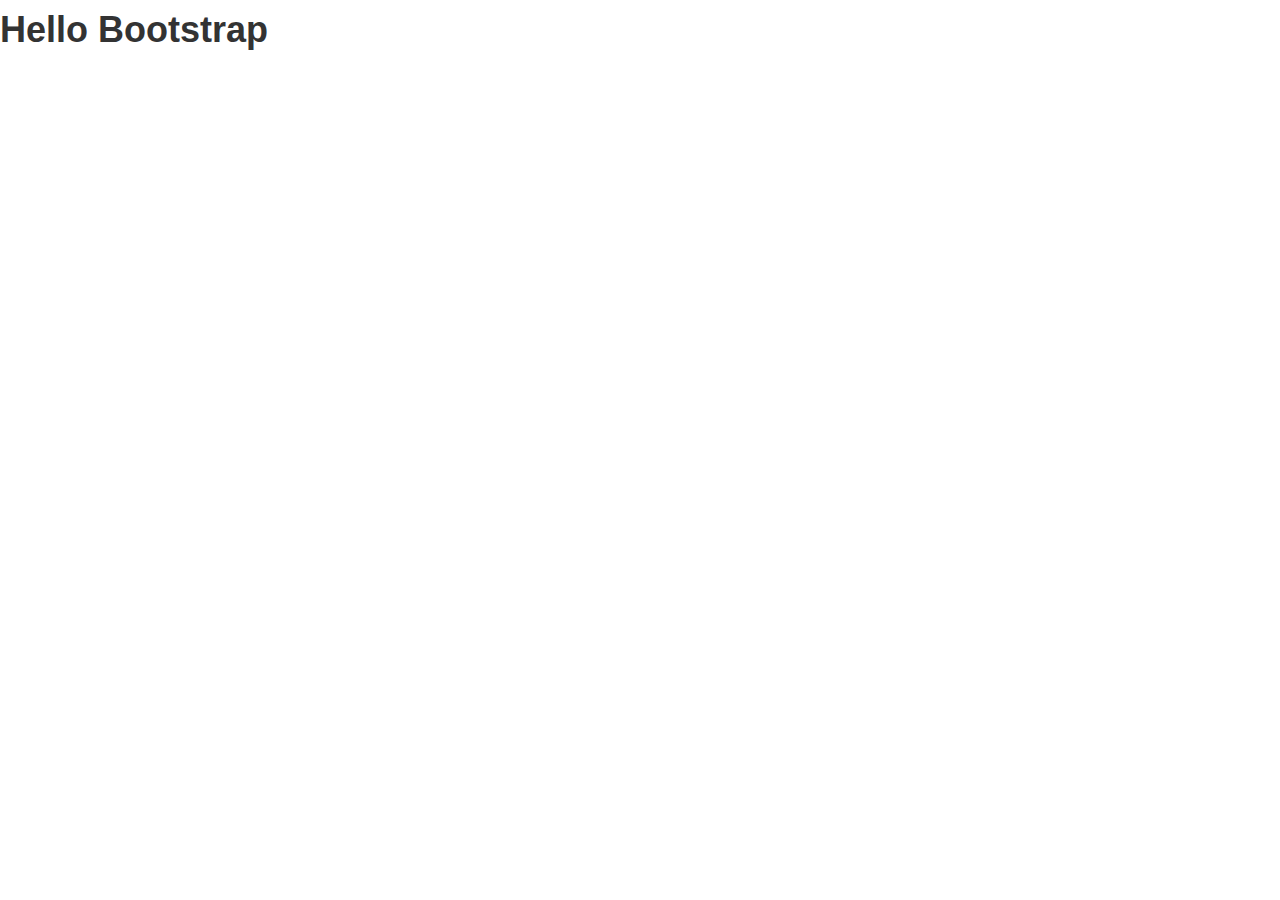
<file: demos/start/index.html>
<!DOCTYPE HTML>
<html>
<head>
	<meta charset="utf-8">
	<title>Bootstrap: Getting Started</title>
	<link rel="stylesheet" type="text/css" href="../bootstrap/css/bootstrap.min.css">
</head>
<body>

	<h1>Hello Bootstrap</h1>

</body>
</html>
</file>
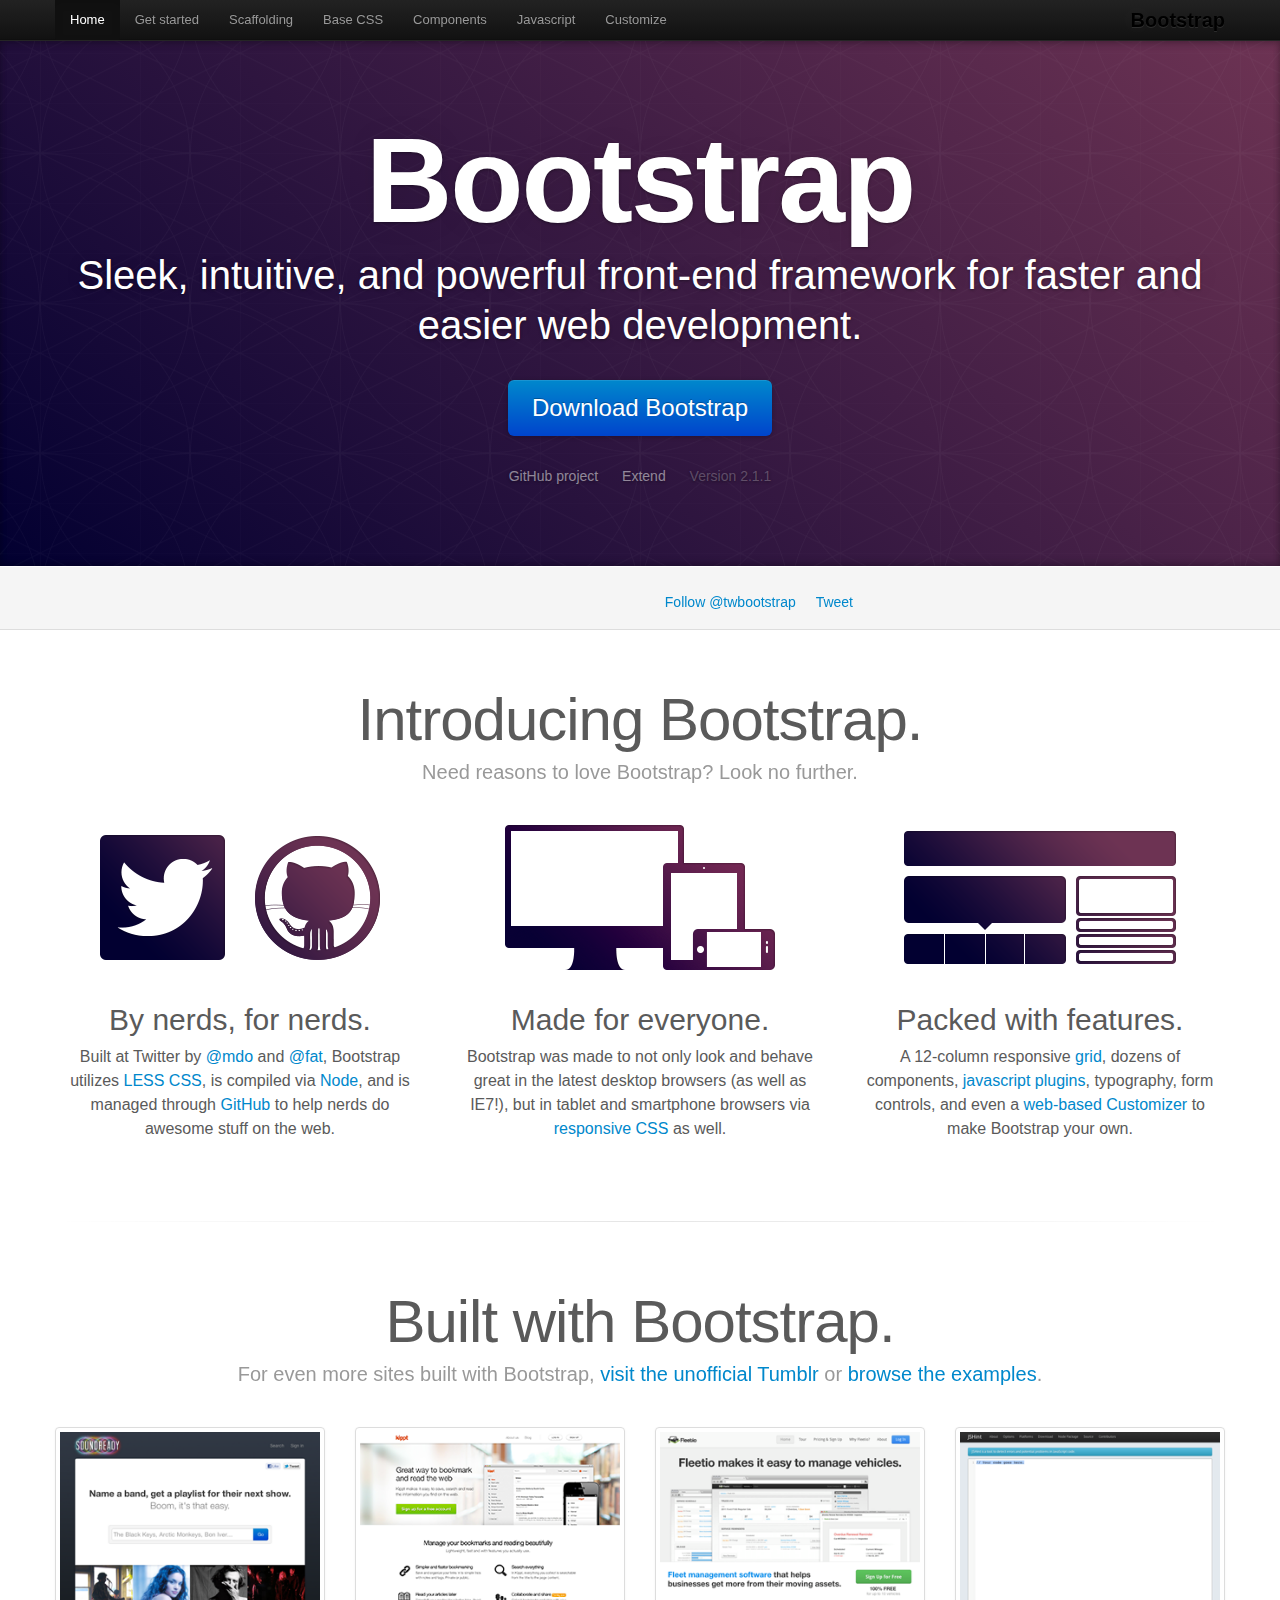
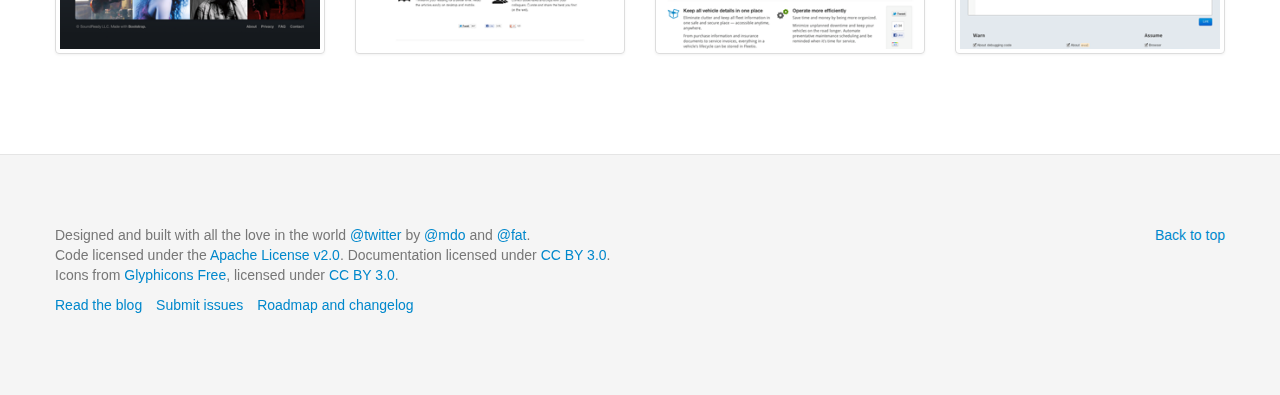
<file: demos/bootstrap-src/docs/index.html>
<!DOCTYPE html>
<html lang="en">
  <head>
    <meta charset="utf-8">
    <title>Twitter Bootstrap</title>
    <meta name="viewport" content="width=device-width, initial-scale=1.0">
    <meta name="description" content="">
    <meta name="author" content="">

    <!-- Le styles -->
    <link href="assets/css/bootstrap.css" rel="stylesheet">
    <link href="assets/css/bootstrap-responsive.css" rel="stylesheet">
    <link href="assets/css/docs.css" rel="stylesheet">
    <link href="assets/js/google-code-prettify/prettify.css" rel="stylesheet">

    <!-- Le HTML5 shim, for IE6-8 support of HTML5 elements -->
    <!--[if lt IE 9]>
      <script src="http://html5shim.googlecode.com/svn/trunk/html5.js"></script>
    <![endif]-->

    <!-- Le fav and touch icons -->
    <link rel="shortcut icon" href="assets/ico/favicon.ico">
    <link rel="apple-touch-icon-precomposed" sizes="144x144" href="assets/ico/apple-touch-icon-144-precomposed.png">
    <link rel="apple-touch-icon-precomposed" sizes="114x114" href="assets/ico/apple-touch-icon-114-precomposed.png">
    <link rel="apple-touch-icon-precomposed" sizes="72x72" href="assets/ico/apple-touch-icon-72-precomposed.png">
    <link rel="apple-touch-icon-precomposed" href="assets/ico/apple-touch-icon-57-precomposed.png">

  </head>

  <body data-spy="scroll" data-target=".bs-docs-sidebar">

    <!-- Navbar
    ================================================== -->
    <div class="navbar navbar-inverse navbar-fixed-top">
      <div class="navbar-inner">
        <div class="container">
          <button type="button" class="btn btn-navbar" data-toggle="collapse" data-target=".nav-collapse">
            <span class="icon-bar"></span>
            <span class="icon-bar"></span>
            <span class="icon-bar"></span>
          </button>
          <a class="brand" href="./index.html">Bootstrap</a>
          <div class="nav-collapse collapse">
            <ul class="nav">
              <li class="active">
                <a href="./index.html">Home</a>
              </li>
              <li class="">
                <a href="./getting-started.html">Get started</a>
              </li>
              <li class="">
                <a href="./scaffolding.html">Scaffolding</a>
              </li>
              <li class="">
                <a href="./base-css.html">Base CSS</a>
              </li>
              <li class="">
                <a href="./components.html">Components</a>
              </li>
              <li class="">
                <a href="./javascript.html">Javascript</a>
              </li>
              <li class="">
                <a href="./customize.html">Customize</a>
              </li>
            </ul>
          </div>
        </div>
      </div>
    </div>

<div class="jumbotron masthead">
  <div class="container">
    <h1>Bootstrap</h1>
    <p>Sleek, intuitive, and powerful front-end framework for faster and easier web development.</p>
    <p><a href="assets/bootstrap.zip" class="btn btn-primary btn-large" >Download Bootstrap</a></p>
    <ul class="masthead-links">
      <li><a href="http://github.com/twitter/bootstrap" >GitHub project</a></li>
      <li><a href="./extend.html" >Extend</a></li>
      <li>Version 2.1.1</li>
    </ul>
  </div>
</div>

<div class="bs-docs-social">
  <div class="container">
    <ul class="bs-docs-social-buttons">
      <li>
        <iframe class="github-btn" src="http://ghbtns.com/github-btn.html?user=twitter&repo=bootstrap&type=watch&count=true" allowtransparency="true" frameborder="0" scrolling="0" width="100px" height="20px"></iframe>
      </li>
      <li>
        <iframe class="github-btn" src="http://ghbtns.com/github-btn.html?user=twitter&repo=bootstrap&type=fork&count=true" allowtransparency="true" frameborder="0" scrolling="0" width="98px" height="20px"></iframe>
      </li>
      <li class="follow-btn">
        <a href="https://twitter.com/twbootstrap" class="twitter-follow-button" data-link-color="#0069D6" data-show-count="true">Follow @twbootstrap</a>
      </li>
      <li class="tweet-btn">
        <a href="https://twitter.com/share" class="twitter-share-button" data-url="http://twitter.github.com/bootstrap/" data-count="horizontal" data-via="twbootstrap" data-related="mdo:Creator of Twitter Bootstrap">Tweet</a>
      </li>
    </ul>
  </div>
</div>

<div class="container">

  <div class="marketing">

    <h1>Introducing Bootstrap.</h1>
    <p class="marketing-byline">Need reasons to love Bootstrap? Look no further.</p>

    <div class="row-fluid">
      <div class="span4">
        <img src="assets/img/bs-docs-twitter-github.png">
        <h2>By nerds, for nerds.</h2>
        <p>Built at Twitter by <a href="http://twitter.com/mdo">@mdo</a> and <a href="http://twitter.com/fat">@fat</a>, Bootstrap utilizes <a href="http://lesscss.org">LESS CSS</a>, is compiled via <a href="http://nodejs.org">Node</a>, and is managed through <a href="http://github.com">GitHub</a> to help nerds do awesome stuff on the web.</p>
      </div>
      <div class="span4">
        <img src="assets/img/bs-docs-responsive-illustrations.png">
        <h2>Made for everyone.</h2>
        <p>Bootstrap was made to not only look and behave great in the latest desktop browsers (as well as IE7!), but in tablet and smartphone browsers via <a href="./scaffolding.html#responsive">responsive CSS</a> as well.</p>
      </div>
      <div class="span4">
        <img src="assets/img/bs-docs-bootstrap-features.png">
        <h2>Packed with features.</h2>
        <p>A 12-column responsive <a href="./scaffolding.html#grid">grid</a>, dozens of components, <a href="./javascript.html">javascript plugins</a>, typography, form controls, and even a <a href="./customize.html">web-based Customizer</a> to make Bootstrap your own.</p>
      </div>
    </div>

    <hr class="soften">

    <h1>Built with Bootstrap.</h1>
    <p class="marketing-byline">For even more sites built with Bootstrap, <a href="http://builtwithbootstrap.tumblr.com/" target="_blank">visit the unofficial Tumblr</a> or <a href="./getting-started.html#examples">browse the examples</a>.</p>
    <div class="row-fluid">
      <ul class="thumbnails example-sites">
        <li class="span3">
          <a class="thumbnail" href="http://soundready.fm/" target="_blank">
            <img src="assets/img/example-sites/soundready.png" alt="SoundReady.fm">
          </a>
        </li>
        <li class="span3">
          <a class="thumbnail" href="http://kippt.com/" target="_blank">
            <img src="assets/img/example-sites/kippt.png" alt="Kippt">
          </a>
        </li>
        <li class="span3">
          <a class="thumbnail" href="http://www.fleetio.com/" target="_blank">
            <img src="assets/img/example-sites/fleetio.png" alt="Fleetio">
          </a>
        </li>
        <li class="span3">
          <a class="thumbnail" href="http://www.jshint.com/" target="_blank">
            <img src="assets/img/example-sites/jshint.png" alt="JS Hint">
          </a>
        </li>
      </ul>
     </div>

  </div>

</div>



    <!-- Footer
    ================================================== -->
    <footer class="footer">
      <div class="container">
        <p class="pull-right"><a href="#">Back to top</a></p>
        <p>Designed and built with all the love in the world <a href="http://twitter.com/twitter" target="_blank">@twitter</a> by <a href="http://twitter.com/mdo" target="_blank">@mdo</a> and <a href="http://twitter.com/fat" target="_blank">@fat</a>.</p>
        <p>Code licensed under the <a href="http://www.apache.org/licenses/LICENSE-2.0" target="_blank">Apache License v2.0</a>. Documentation licensed under <a href="http://creativecommons.org/licenses/by/3.0/">CC BY 3.0</a>.</p>
        <p>Icons from <a href="http://glyphicons.com">Glyphicons Free</a>, licensed under <a href="http://creativecommons.org/licenses/by/3.0/">CC BY 3.0</a>.</p>
        <ul class="footer-links">
          <li><a href="http://blog.getbootstrap.com">Read the blog</a></li>
          <li><a href="https://github.com/twitter/bootstrap/issues?state=open">Submit issues</a></li>
          <li><a href="https://github.com/twitter/bootstrap/wiki">Roadmap and changelog</a></li>
        </ul>
      </div>
    </footer>



    <!-- Le javascript
    ================================================== -->
    <!-- Placed at the end of the document so the pages load faster -->
    <script type="text/javascript" src="http://platform.twitter.com/widgets.js"></script>
    <script src="assets/js/jquery.js"></script>
    <script src="assets/js/google-code-prettify/prettify.js"></script>
    <script src="assets/js/bootstrap-transition.js"></script>
    <script src="assets/js/bootstrap-alert.js"></script>
    <script src="assets/js/bootstrap-modal.js"></script>
    <script src="assets/js/bootstrap-dropdown.js"></script>
    <script src="assets/js/bootstrap-scrollspy.js"></script>
    <script src="assets/js/bootstrap-tab.js"></script>
    <script src="assets/js/bootstrap-tooltip.js"></script>
    <script src="assets/js/bootstrap-popover.js"></script>
    <script src="assets/js/bootstrap-button.js"></script>
    <script src="assets/js/bootstrap-collapse.js"></script>
    <script src="assets/js/bootstrap-carousel.js"></script>
    <script src="assets/js/bootstrap-typeahead.js"></script>
    <script src="assets/js/bootstrap-affix.js"></script>
    <script src="assets/js/application.js"></script>



  </body>
</html>
</file>
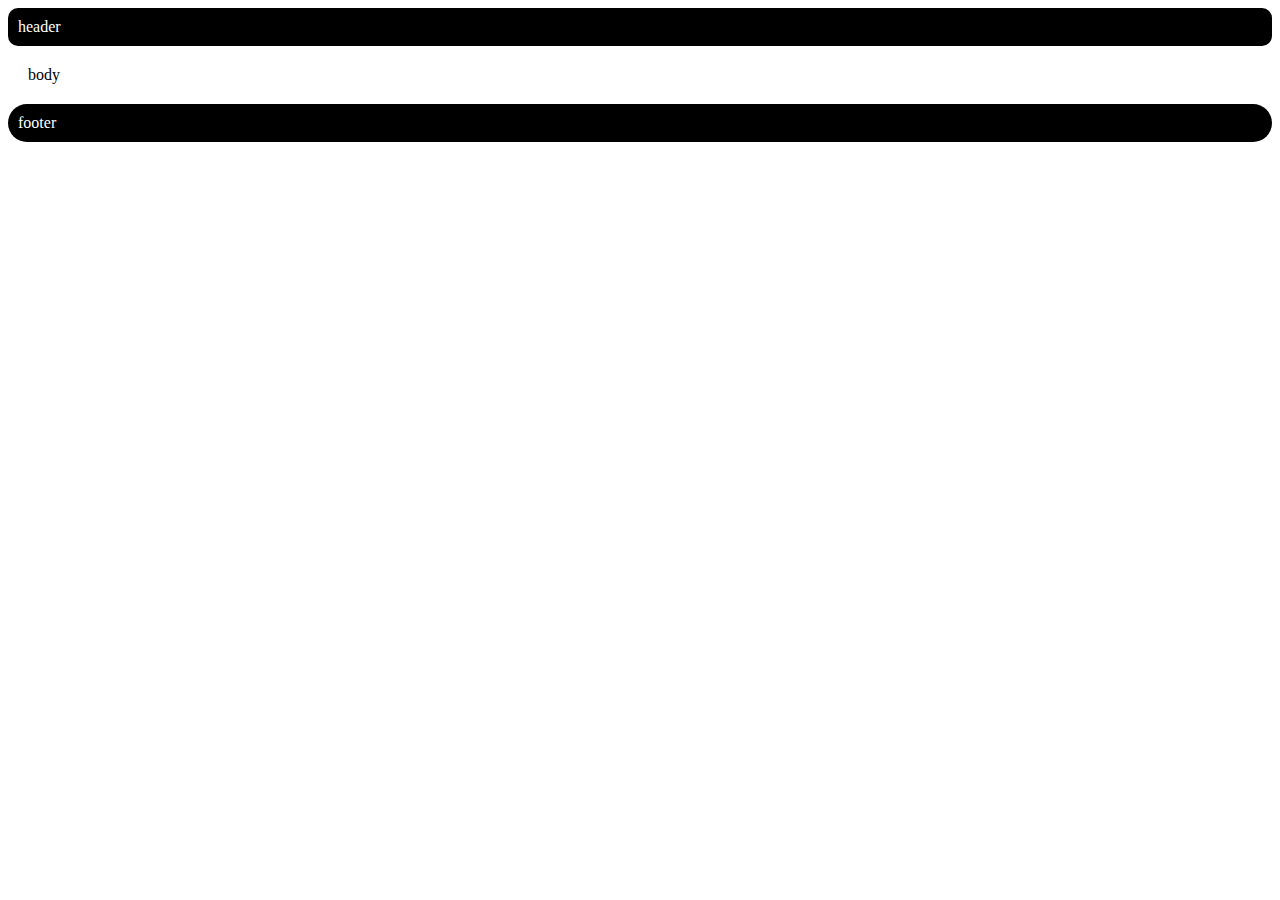
<file: demos/less/mixins.html>
<!DOCTYPE HTML>
<html>
<head>
	<title>LESS Mixins</title>
	<link rel="stylesheet/less" type="text/css" href="css/mixins.less">
	<script type="text/javascript" src="less-1.3.0.min.js"></script>
</head>
<body>

	<div id="header">
		header
	</div>

	<div id="content">
		body
	</div>

	<div id="footer">
		footer
	</div>


</body>
</html>
</file>
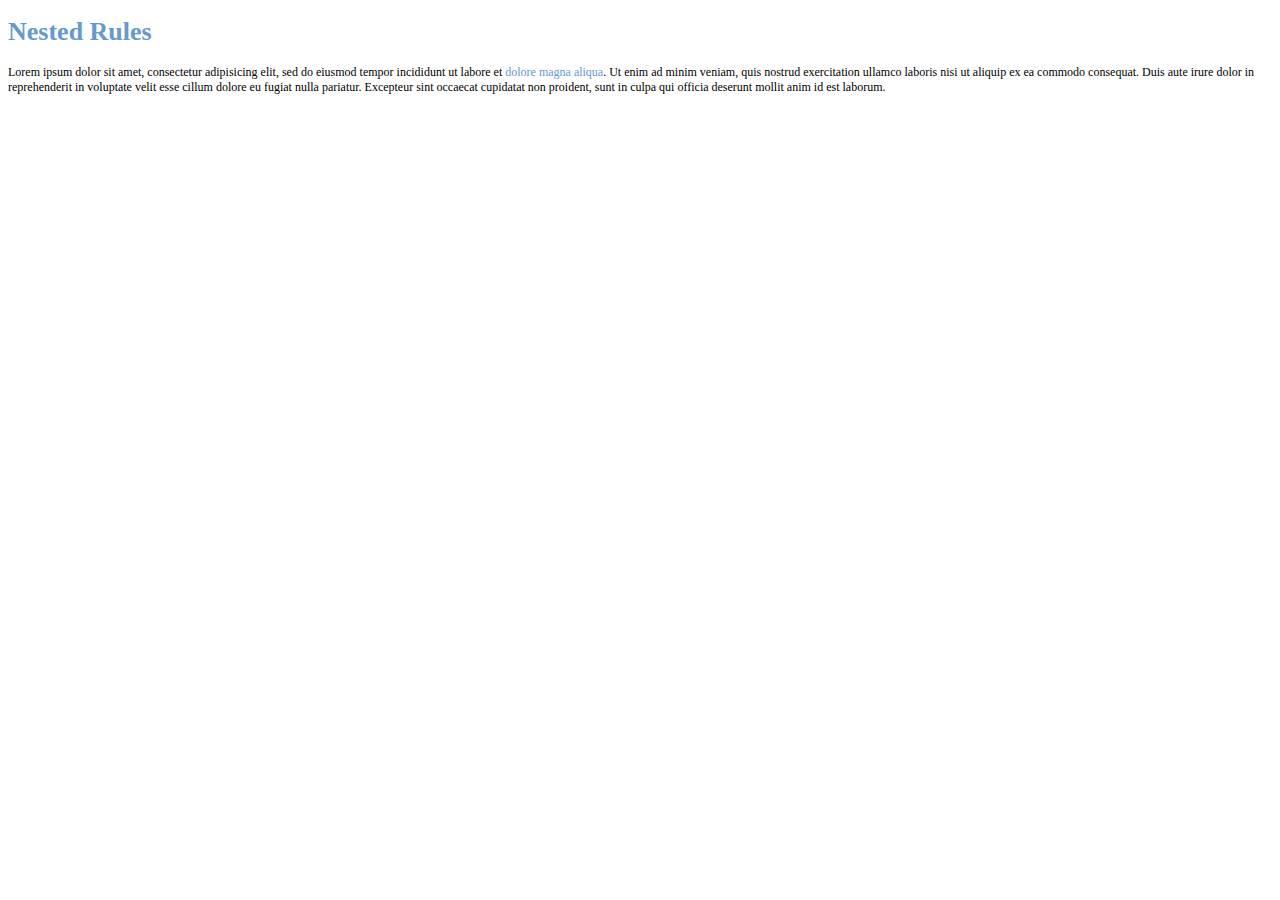
<file: demos/less/nested.html>
<!DOCTYPE HTML>
<html>
<head>
	<title>LESS Nested Rules</title>
	<link rel="stylesheet/less" type="text/css" href="css/nested.less">
	<script type="text/javascript" src="less-1.3.0.min.js"></script>
</head>
<body>

	<div id="header">
		<h1>Nested Rules</h1>
		<p>Lorem ipsum dolor sit amet, consectetur adipisicing elit, sed do eiusmod
		tempor incididunt ut labore et <a href="#">dolore magna aliqua</a>. Ut enim ad minim veniam,
		quis nostrud exercitation ullamco laboris nisi ut aliquip ex ea commodo
		consequat. Duis aute irure dolor in reprehenderit in voluptate velit esse
		cillum dolore eu fugiat nulla pariatur. Excepteur sint occaecat cupidatat non
		proident, sunt in culpa qui officia deserunt mollit anim id est laborum.</p>
	</div>


</body>
</html>
</file>
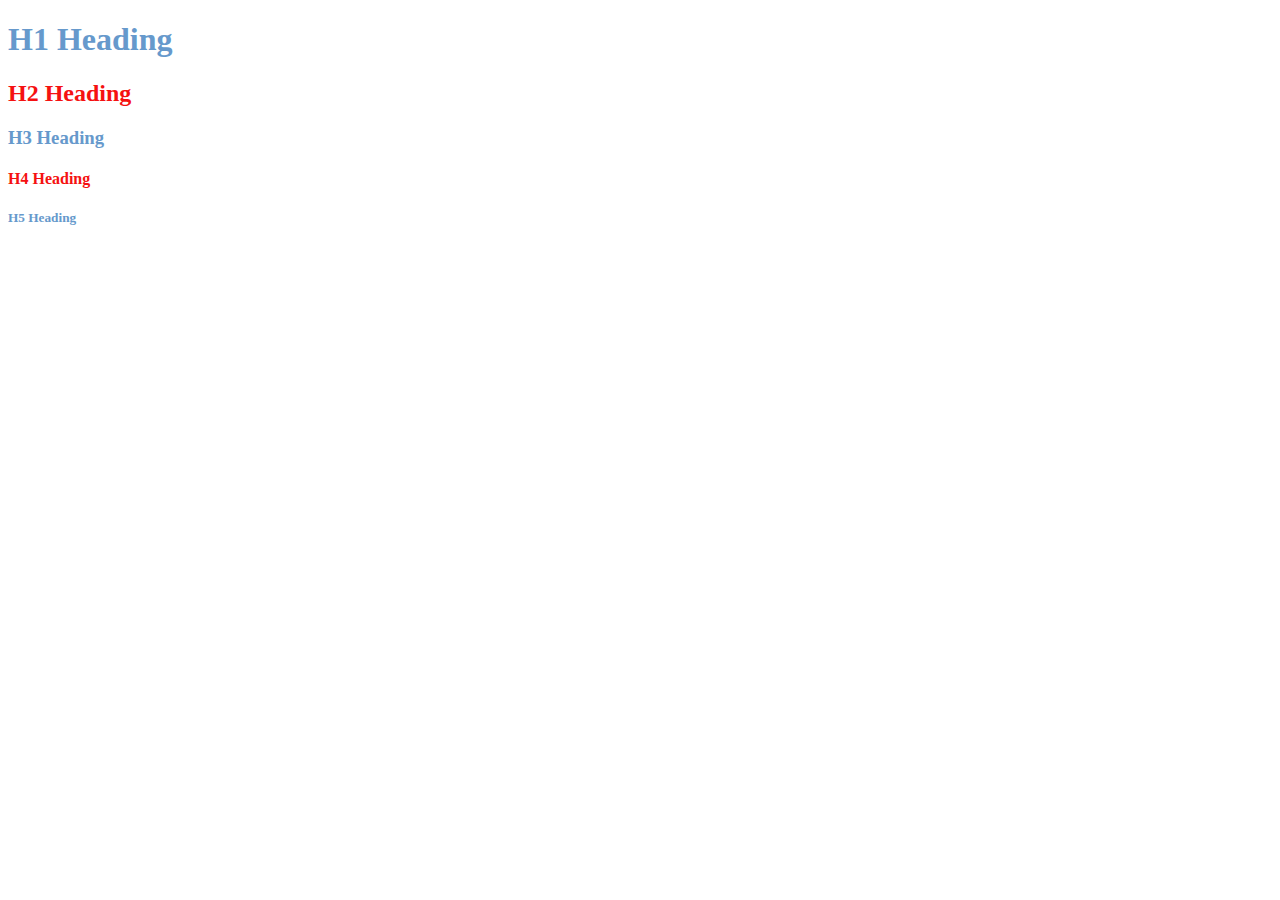
<file: demos/less/variables.html>
<!DOCTYPE HTML>
<html>
<head>
	<title>LESS Variables</title>
	<link rel="stylesheet/less" type="text/css" href="css/variables.less">
	<script type="text/javascript" src="less-1.3.0.min.js"></script>
</head>
<body>

	<h1>H1 Heading</h1>
	<h2>H2 Heading</h2>
	<h3>H3 Heading</h3>
	<h4>H4 Heading</h4>
	<h5>H5 Heading</h5>

</body>
</html>
</file>
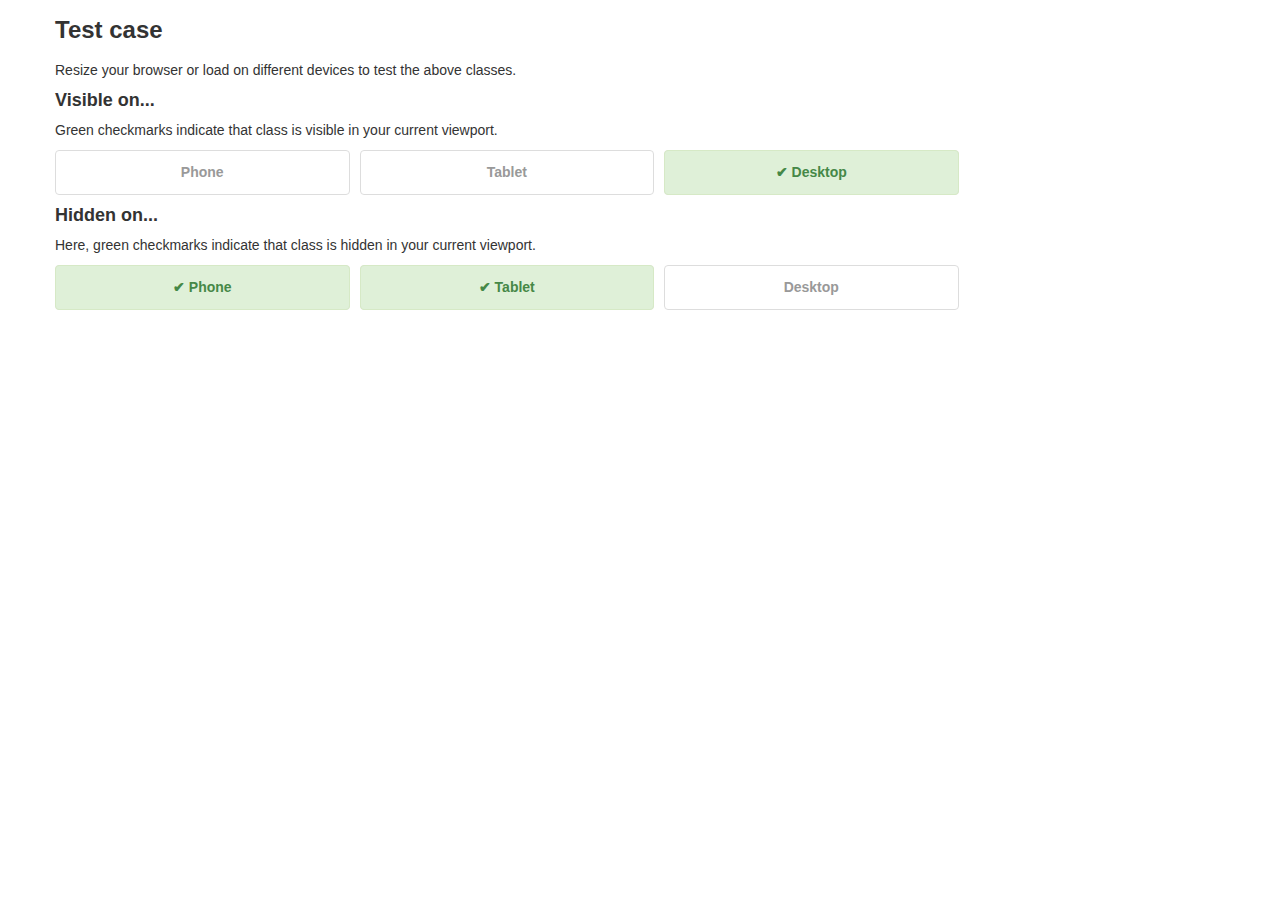
<file: demos/responsive/test.html>
<!doctype html>
<html>
<head>
	<meta charset="utf-8">
	<title>Bootstrap: Responsive Design</title>
	<meta name="viewport" content="width=device-width,initial-scale=1.0">

	<link rel="stylesheet" type="text/css" href="../bootstrap/css/bootstrap.min.css">
	<link rel="stylesheet" type="text/css" href="../bootstrap/css/bootstrap-responsive.min.css">
	<link rel="stylesheet" type="text/css" href="responsive.css">
</head>
<body>

	<div class="container">

		<div class="row">
			<div class="span12">

				<h3>Test case</h3>
				<p>Resize your browser or load on different devices to test the above classes.</p>

				<h4>Visible on...</h4>
				<p>Green checkmarks indicate that class is visible in your current viewport.</p>
				<ul class="responsive-utilities-test">
					<li>Phone<span class="visible-phone">&#10004; Phone</span></li>
					<li>Tablet<span class="visible-tablet">&#10004; Tablet</span></li>
					<li>Desktop<span class="visible-desktop">&#10004; Desktop</span></li>
				</ul>

				<h4>Hidden on...</h4>
				<p>Here, green checkmarks indicate that class is hidden in your current viewport.</p>
				<ul class="responsive-utilities-test hidden-on">
					<li>Phone<span class="hidden-phone">&#10004; Phone</span></li>
					<li>Tablet<span class="hidden-tablet">&#10004; Tablet</span></li>
					<li>Desktop<span class="hidden-desktop">&#10004; Desktop</span></li>
				</ul>

			</div>
		</div>

	</div>

</body>
</html>
</file>
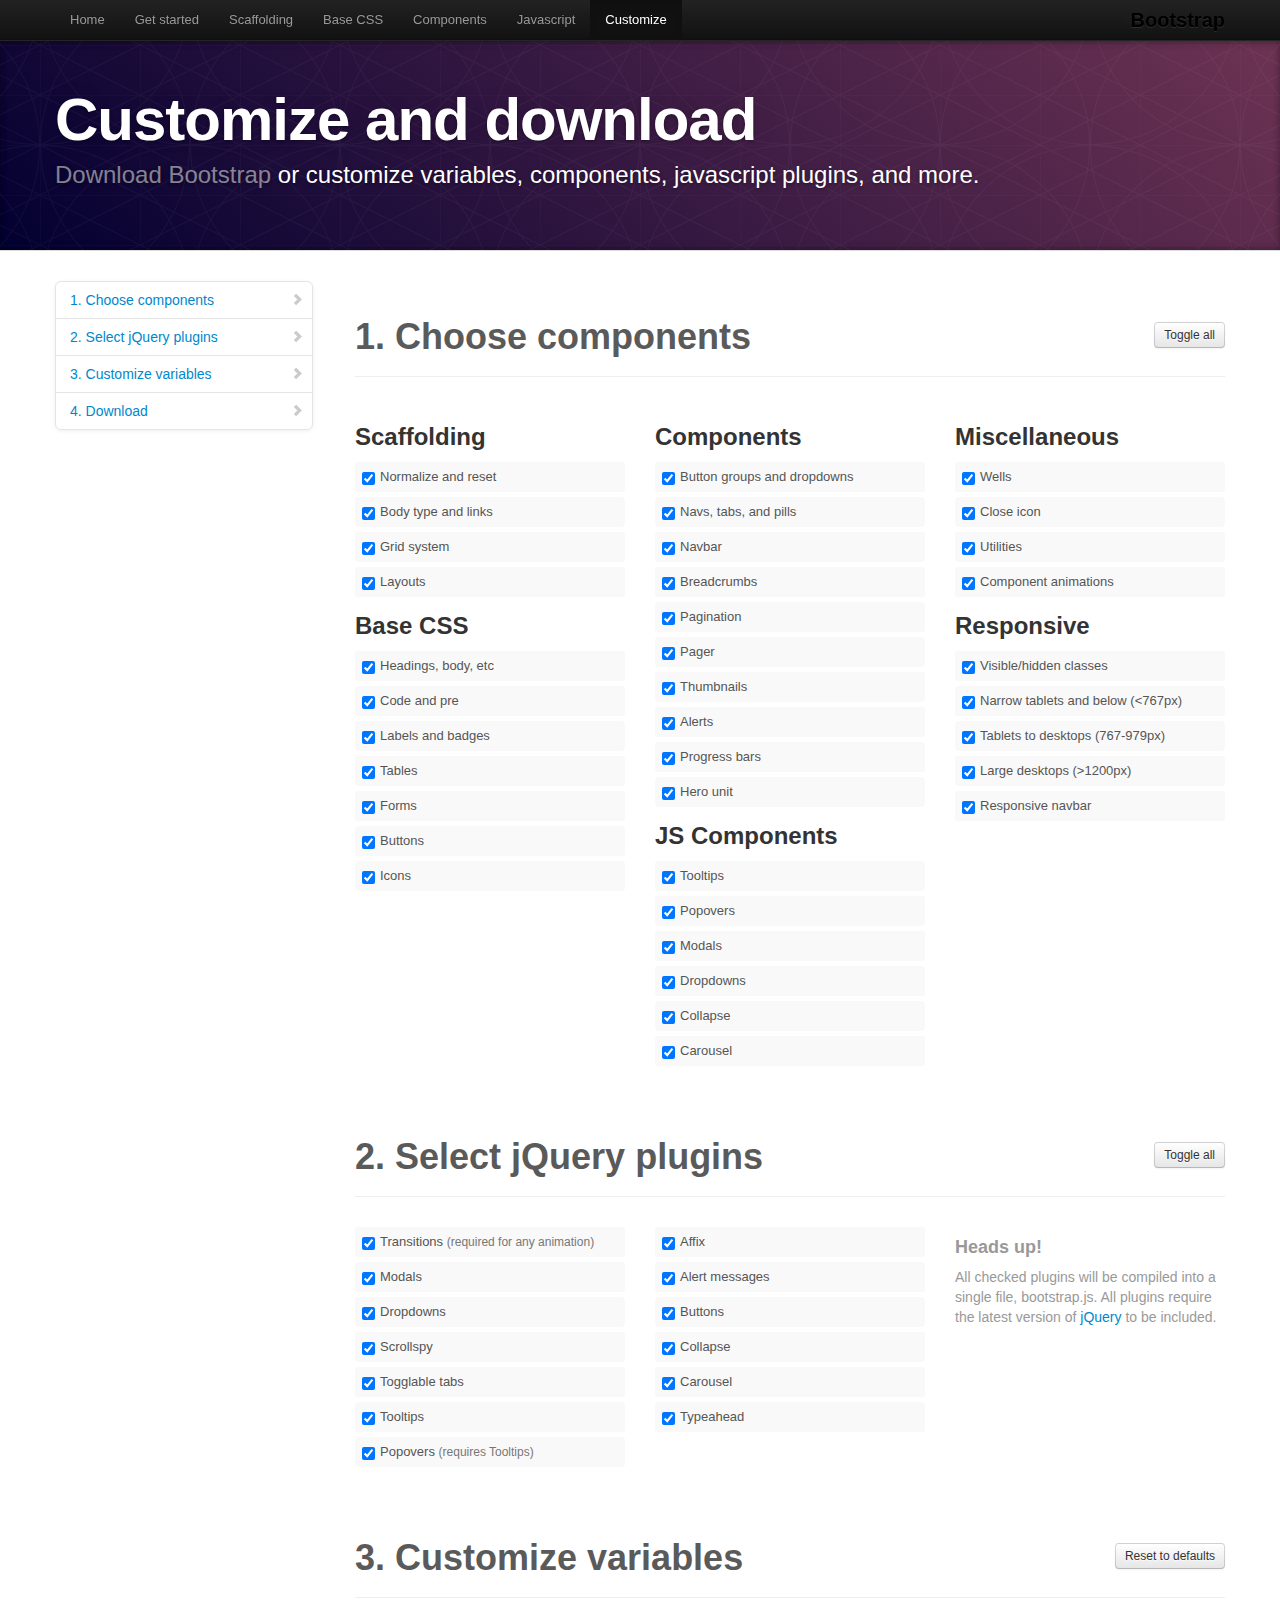
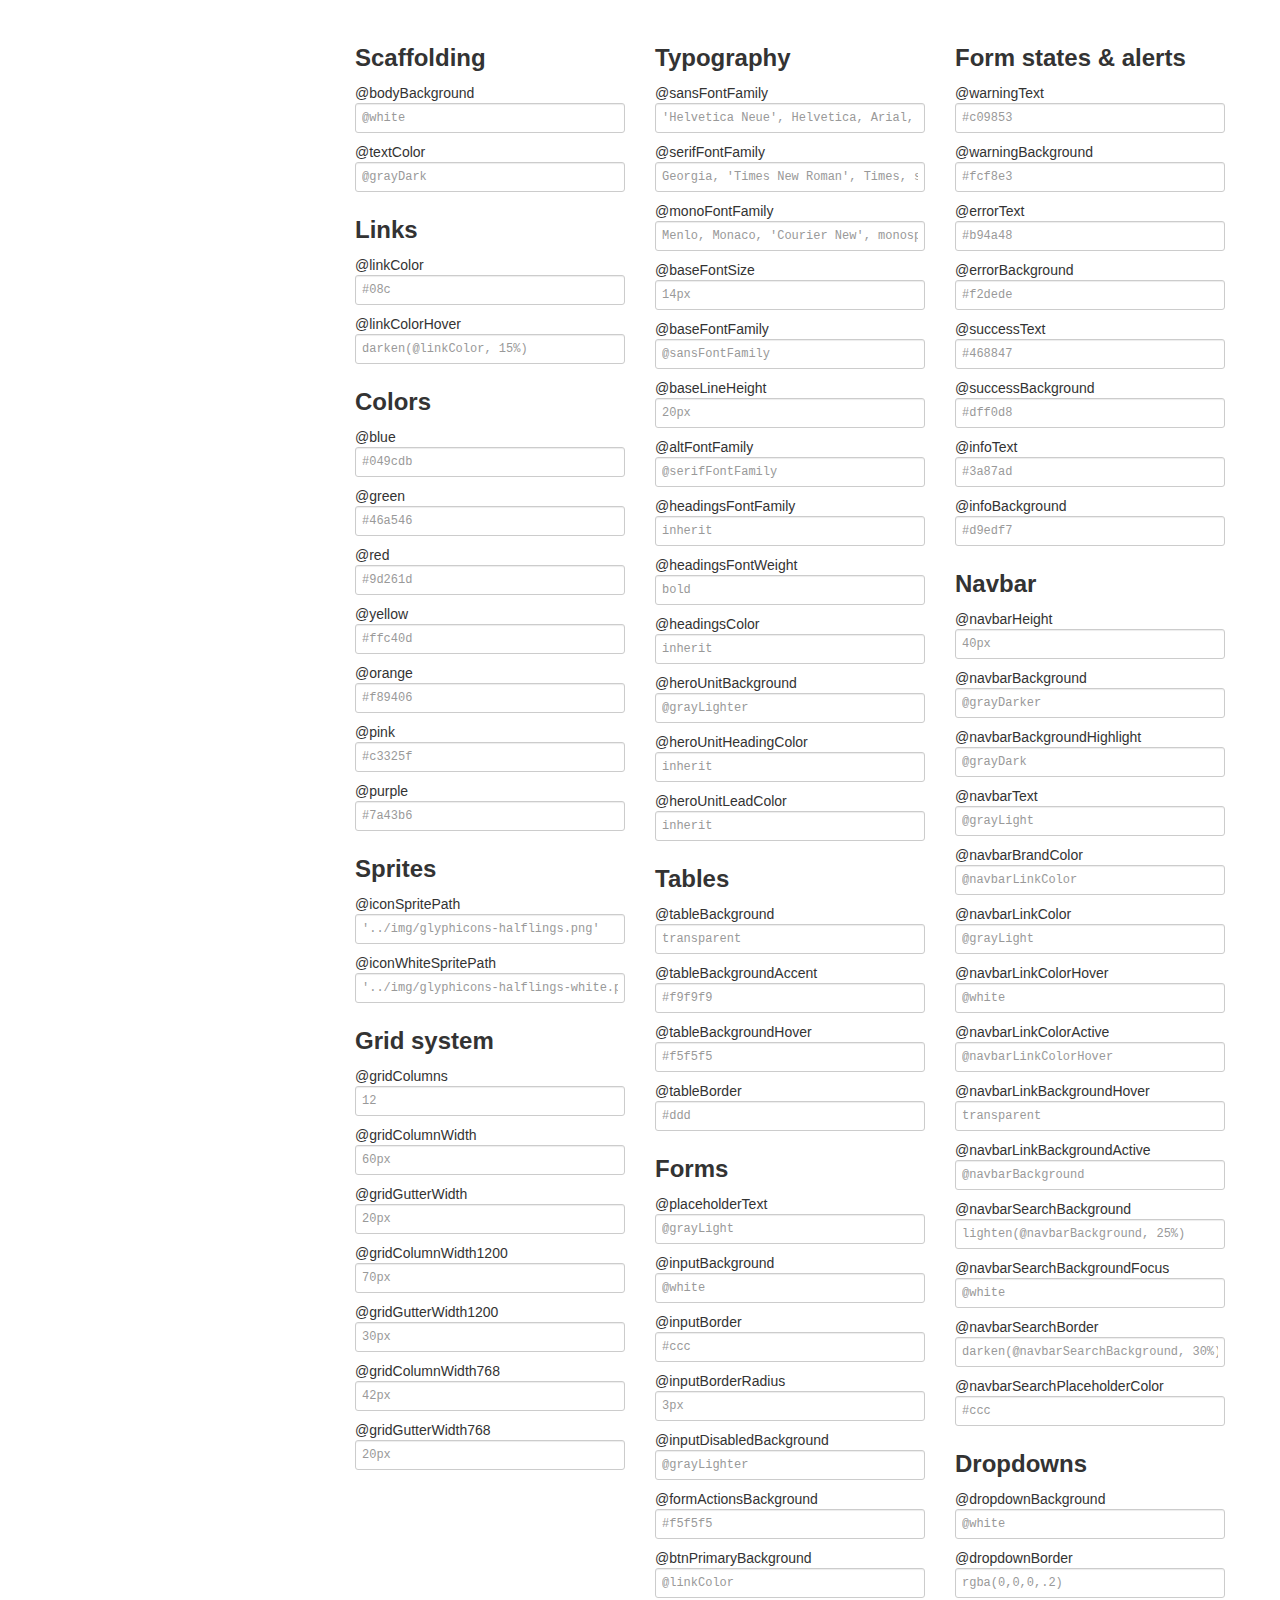
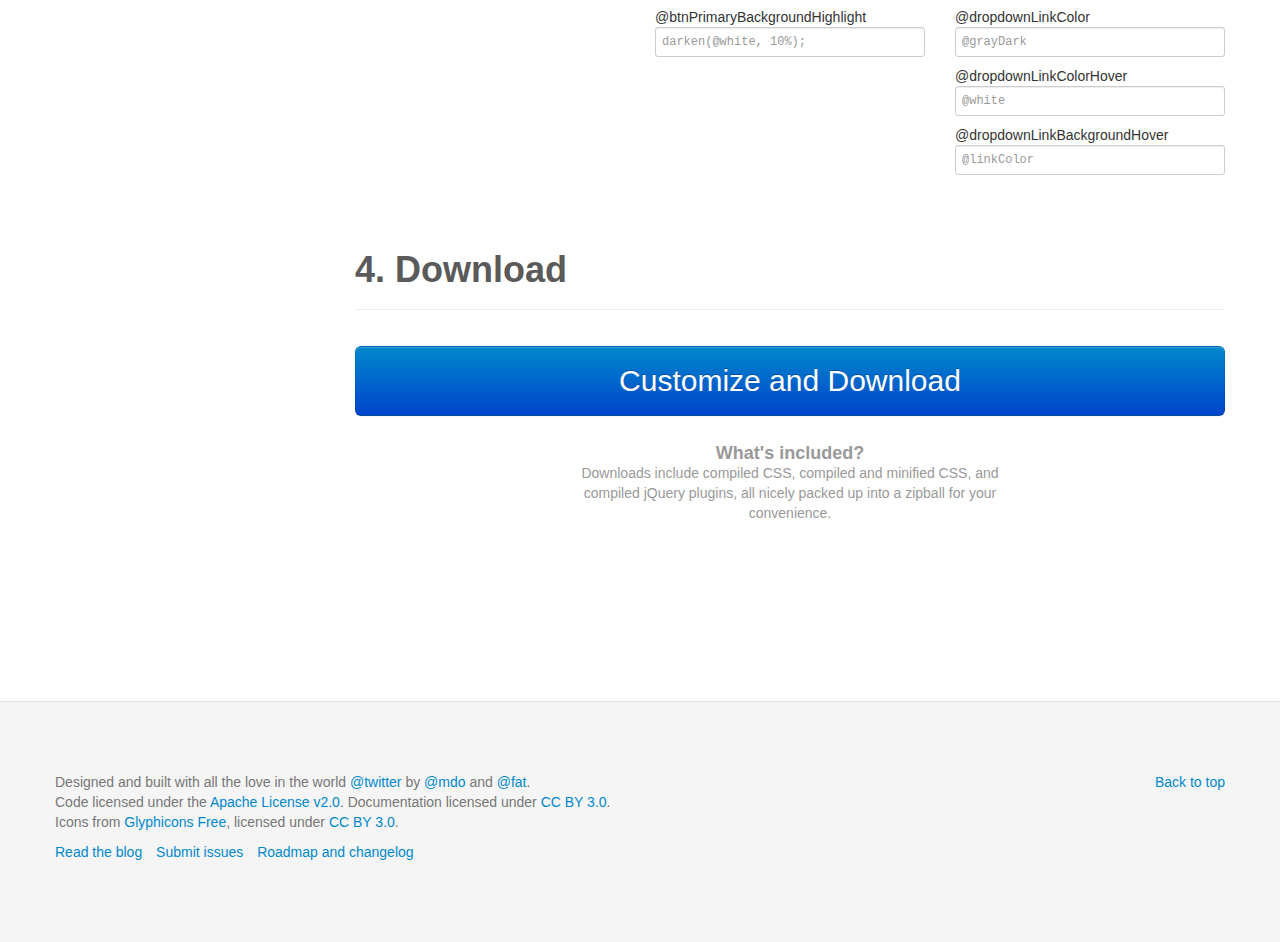
<file: demos/bootstrap-src/docs/customize.html>
<!DOCTYPE html>
<html lang="en">
  <head>
    <meta charset="utf-8">
    <title>Customize · Twitter Bootstrap</title>
    <meta name="viewport" content="width=device-width, initial-scale=1.0">
    <meta name="description" content="">
    <meta name="author" content="">

    <!-- Le styles -->
    <link href="assets/css/bootstrap.css" rel="stylesheet">
    <link href="assets/css/bootstrap-responsive.css" rel="stylesheet">
    <link href="assets/css/docs.css" rel="stylesheet">
    <link href="assets/js/google-code-prettify/prettify.css" rel="stylesheet">

    <!-- Le HTML5 shim, for IE6-8 support of HTML5 elements -->
    <!--[if lt IE 9]>
      <script src="http://html5shim.googlecode.com/svn/trunk/html5.js"></script>
    <![endif]-->

    <!-- Le fav and touch icons -->
    <link rel="shortcut icon" href="assets/ico/favicon.ico">
    <link rel="apple-touch-icon-precomposed" sizes="144x144" href="assets/ico/apple-touch-icon-144-precomposed.png">
    <link rel="apple-touch-icon-precomposed" sizes="114x114" href="assets/ico/apple-touch-icon-114-precomposed.png">
    <link rel="apple-touch-icon-precomposed" sizes="72x72" href="assets/ico/apple-touch-icon-72-precomposed.png">
    <link rel="apple-touch-icon-precomposed" href="assets/ico/apple-touch-icon-57-precomposed.png">

  </head>

  <body data-spy="scroll" data-target=".bs-docs-sidebar">

    <!-- Navbar
    ================================================== -->
    <div class="navbar navbar-inverse navbar-fixed-top">
      <div class="navbar-inner">
        <div class="container">
          <button type="button" class="btn btn-navbar" data-toggle="collapse" data-target=".nav-collapse">
            <span class="icon-bar"></span>
            <span class="icon-bar"></span>
            <span class="icon-bar"></span>
          </button>
          <a class="brand" href="./index.html">Bootstrap</a>
          <div class="nav-collapse collapse">
            <ul class="nav">
              <li class="">
                <a href="./index.html">Home</a>
              </li>
              <li class="">
                <a href="./getting-started.html">Get started</a>
              </li>
              <li class="">
                <a href="./scaffolding.html">Scaffolding</a>
              </li>
              <li class="">
                <a href="./base-css.html">Base CSS</a>
              </li>
              <li class="">
                <a href="./components.html">Components</a>
              </li>
              <li class="">
                <a href="./javascript.html">Javascript</a>
              </li>
              <li class="active">
                <a href="./customize.html">Customize</a>
              </li>
            </ul>
          </div>
        </div>
      </div>
    </div>

<!-- Masthead
================================================== -->
<header class="jumbotron subhead" id="overview">
  <div class="container">
    <h1>Customize and download</h1>
    <p class="lead"><a href="https://github.com/twitter/bootstrap/zipball/master">Download Bootstrap</a> or customize variables, components, javascript plugins, and more.</p>
  </div>
</header>


  <div class="container">

    <!-- Docs nav
    ================================================== -->
    <div class="row">
      <div class="span3 bs-docs-sidebar">
        <ul class="nav nav-list bs-docs-sidenav">
          <li><a href="#components"><i class="icon-chevron-right"></i> 1. Choose components</a></li>
          <li><a href="#plugins"><i class="icon-chevron-right"></i> 2. Select jQuery plugins</a></li>
          <li><a href="#variables"><i class="icon-chevron-right"></i> 3. Customize variables</a></li>
          <li><a href="#download"><i class="icon-chevron-right"></i> 4. Download</a></li>
        </ul>
      </div>
      <div class="span9">


        <!-- Customize form
        ================================================== -->
        <form>
          <section class="download" id="components">
            <div class="page-header">
              <a class="btn btn-small pull-right toggle-all" href="#">Toggle all</a>
              <h1>
                1. Choose components
              </h1>
            </div>
            <div class="row download-builder">
              <div class="span3">
                <h3>Scaffolding</h3>
                <label class="checkbox"><input checked="checked" type="checkbox" value="reset.less"> Normalize and reset</label>
                <label class="checkbox"><input checked="checked" type="checkbox" value="scaffolding.less"> Body type and links</label>
                <label class="checkbox"><input checked="checked" type="checkbox" value="grid.less"> Grid system</label>
                <label class="checkbox"><input checked="checked" type="checkbox" value="layouts.less"> Layouts</label>
                <h3>Base CSS</h3>
                <label class="checkbox"><input checked="checked" type="checkbox" value="type.less"> Headings, body, etc</label>
                <label class="checkbox"><input checked="checked" type="checkbox" value="code.less"> Code and pre</label>
                <label class="checkbox"><input checked="checked" type="checkbox" value="labels-badges.less"> Labels and badges</label>
                <label class="checkbox"><input checked="checked" type="checkbox" value="tables.less"> Tables</label>
                <label class="checkbox"><input checked="checked" type="checkbox" value="forms.less"> Forms</label>
                <label class="checkbox"><input checked="checked" type="checkbox" value="buttons.less"> Buttons</label>
                <label class="checkbox"><input checked="checked" type="checkbox" value="sprites.less"> Icons</label>
              </div><!-- /span -->
              <div class="span3">
                <h3>Components</h3>
                <label class="checkbox"><input checked="checked" type="checkbox" value="button-groups.less"> Button groups and dropdowns</label>
                <label class="checkbox"><input checked="checked" type="checkbox" value="navs.less"> Navs, tabs, and pills</label>
                <label class="checkbox"><input checked="checked" type="checkbox" value="navbar.less"> Navbar</label>
                <label class="checkbox"><input checked="checked" type="checkbox" value="breadcrumbs.less"> Breadcrumbs</label>
                <label class="checkbox"><input checked="checked" type="checkbox" value="pagination.less"> Pagination</label>
                <label class="checkbox"><input checked="checked" type="checkbox" value="pager.less"> Pager</label>
                <label class="checkbox"><input checked="checked" type="checkbox" value="thumbnails.less"> Thumbnails</label>
                <label class="checkbox"><input checked="checked" type="checkbox" value="alerts.less"> Alerts</label>
                <label class="checkbox"><input checked="checked" type="checkbox" value="progress-bars.less"> Progress bars</label>
                <label class="checkbox"><input checked="checked" type="checkbox" value="hero-unit.less"> Hero unit</label>
                <h3>JS Components</h3>
                <label class="checkbox"><input checked="checked" type="checkbox" value="tooltip.less"> Tooltips</label>
                <label class="checkbox"><input checked="checked" type="checkbox" value="popovers.less"> Popovers</label>
                <label class="checkbox"><input checked="checked" type="checkbox" value="modals.less"> Modals</label>
                <label class="checkbox"><input checked="checked" type="checkbox" value="dropdowns.less"> Dropdowns</label>
                <label class="checkbox"><input checked="checked" type="checkbox" value="accordion.less"> Collapse</label>
                <label class="checkbox"><input checked="checked" type="checkbox" value="carousel.less"> Carousel</label>
              </div><!-- /span -->
              <div class="span3">
                <h3>Miscellaneous</h3>
                <label class="checkbox"><input checked="checked" type="checkbox" value="wells.less"> Wells</label>
                <label class="checkbox"><input checked="checked" type="checkbox" value="close.less"> Close icon</label>
                <label class="checkbox"><input checked="checked" type="checkbox" value="utilities.less"> Utilities</label>
                <label class="checkbox"><input checked="checked" type="checkbox" value="component-animations.less"> Component animations</label>
                <h3>Responsive</h3>
                <label class="checkbox"><input checked="checked" type="checkbox" value="responsive-utilities.less"> Visible/hidden classes</label>
                <label class="checkbox"><input checked="checked" type="checkbox" value="responsive-767px-max.less"> Narrow tablets and below (<767px)</label>
                <label class="checkbox"><input checked="checked" type="checkbox" value="responsive-768px-979px.less"> Tablets to desktops (767-979px)</label>
                <label class="checkbox"><input checked="checked" type="checkbox" value="responsive-1200px-min.less"> Large desktops (>1200px)</label>
                <label class="checkbox"><input checked="checked" type="checkbox" value="responsive-navbar.less"> Responsive navbar</label>
              </div><!-- /span -->
            </div><!-- /row -->
          </section>

          <section class="download" id="plugins">
            <div class="page-header">
              <a class="btn btn-small pull-right toggle-all" href="#">Toggle all</a>
              <h1>
                2. Select jQuery plugins
              </h1>
            </div>
            <div class="row download-builder">
              <div class="span3">
                <label class="checkbox">
                  <input type="checkbox" checked="true" value="bootstrap-transition.js">
                  Transitions <small>(required for any animation)</small>
                </label>
                <label class="checkbox">
                  <input type="checkbox" checked="true" value="bootstrap-modal.js">
                  Modals
                </label>
                <label class="checkbox">
                  <input type="checkbox" checked="true" value="bootstrap-dropdown.js">
                  Dropdowns
                </label>
                <label class="checkbox">
                  <input type="checkbox" checked="true" value="bootstrap-scrollspy.js">
                  Scrollspy
                </label>
                <label class="checkbox">
                  <input type="checkbox" checked="true" value="bootstrap-tab.js">
                  Togglable tabs
                </label>
                <label class="checkbox">
                  <input type="checkbox" checked="true" value="bootstrap-tooltip.js">
                  Tooltips
                </label>
                <label class="checkbox">
                  <input type="checkbox" checked="true" value="bootstrap-popover.js">
                  Popovers <small>(requires Tooltips)</small>
                </label>
              </div><!-- /span -->
              <div class="span3">
                <label class="checkbox">
                  <input type="checkbox" checked="true" value="bootstrap-affix.js">
                  Affix
                </label>
                <label class="checkbox">
                  <input type="checkbox" checked="true" value="bootstrap-alert.js">
                  Alert messages
                </label>
                <label class="checkbox">
                  <input type="checkbox" checked="true" value="bootstrap-button.js">
                  Buttons
                </label>
                <label class="checkbox">
                  <input type="checkbox" checked="true" value="bootstrap-collapse.js">
                  Collapse
                </label>
                <label class="checkbox">
                  <input type="checkbox" checked="true" value="bootstrap-carousel.js">
                  Carousel
                </label>
                <label class="checkbox">
                  <input type="checkbox" checked="true" value="bootstrap-typeahead.js">
                  Typeahead
                </label>
              </div><!-- /span -->
              <div class="span3">
                <h4 class="muted">Heads up!</h4>
                <p class="muted">All checked plugins will be compiled into a single file, bootstrap.js. All plugins require the latest version of <a href="http://jquery.com/" target="_blank">jQuery</a> to be included.</p>
              </div><!-- /span -->
            </div><!-- /row -->
          </section>


          <section class="download" id="variables">
            <div class="page-header">
              <a class="btn btn-small pull-right toggle-all" href="#">Reset to defaults</a>
              <h1>
                3. Customize variables
              </h1>
            </div>
            <div class="row download-builder">
              <div class="span3">
                <h3>Scaffolding</h3>
                <label>@bodyBackground</label>
                <input type="text" class="span3" placeholder="@white">
                <label>@textColor</label>
                <input type="text" class="span3" placeholder="@grayDark">

                <h3>Links</h3>
                <label>@linkColor</label>
                <input type="text" class="span3" placeholder="#08c">
                <label>@linkColorHover</label>
                <input type="text" class="span3" placeholder="darken(@linkColor, 15%)">
                <h3>Colors</h3>
                <label>@blue</label>
                <input type="text" class="span3" placeholder="#049cdb">
                <label>@green</label>
                <input type="text" class="span3" placeholder="#46a546">
                <label>@red</label>
                <input type="text" class="span3" placeholder="#9d261d">
                <label>@yellow</label>
                <input type="text" class="span3" placeholder="#ffc40d">
                <label>@orange</label>
                <input type="text" class="span3" placeholder="#f89406">
                <label>@pink</label>
                <input type="text" class="span3" placeholder="#c3325f">
                <label>@purple</label>
                <input type="text" class="span3" placeholder="#7a43b6">

                <h3>Sprites</h3>
                <label>@iconSpritePath</label>
                <input type="text" class="span3" placeholder="'../img/glyphicons-halflings.png'">
                <label>@iconWhiteSpritePath</label>
                <input type="text" class="span3" placeholder="'../img/glyphicons-halflings-white.png'">

                <h3>Grid system</h3>
                <label>@gridColumns</label>
                <input type="text" class="span3" placeholder="12">
                <label>@gridColumnWidth</label>
                <input type="text" class="span3" placeholder="60px">
                <label>@gridGutterWidth</label>
                <input type="text" class="span3" placeholder="20px">
                <label>@gridColumnWidth1200</label>
                <input type="text" class="span3" placeholder="70px">
                <label>@gridGutterWidth1200</label>
                <input type="text" class="span3" placeholder="30px">
                <label>@gridColumnWidth768</label>
                <input type="text" class="span3" placeholder="42px">
                <label>@gridGutterWidth768</label>
                <input type="text" class="span3" placeholder="20px">

              </div><!-- /span -->
              <div class="span3">

                <h3>Typography</h3>
                <label>@sansFontFamily</label>
                <input type="text" class="span3" placeholder="'Helvetica Neue', Helvetica, Arial, sans-serif">
                <label>@serifFontFamily</label>
                <input type="text" class="span3" placeholder="Georgia, 'Times New Roman', Times, serif">
                <label>@monoFontFamily</label>
                <input type="text" class="span3" placeholder="Menlo, Monaco, 'Courier New', monospace">
                <label>@baseFontSize</label>
                <input type="text" class="span3" placeholder="14px">
                <label>@baseFontFamily</label>
                <input type="text" class="span3" placeholder="@sansFontFamily">
                <label>@baseLineHeight</label>
                <input type="text" class="span3" placeholder="20px">
                <label>@altFontFamily</label>
                <input type="text" class="span3" placeholder="@serifFontFamily">
                <label>@headingsFontFamily</label>
                <input type="text" class="span3" placeholder="inherit">
                <label>@headingsFontWeight</label>
                <input type="text" class="span3" placeholder="bold">
                <label>@headingsColor</label>
                <input type="text" class="span3" placeholder="inherit">
                <label>@heroUnitBackground</label>
                <input type="text" class="span3" placeholder="@grayLighter">
                <label>@heroUnitHeadingColor</label>
                <input type="text" class="span3" placeholder="inherit">
                <label>@heroUnitLeadColor</label>
                <input type="text" class="span3" placeholder="inherit">

                <h3>Tables</h3>
                <label>@tableBackground</label>
                <input type="text" class="span3" placeholder="transparent">
                <label>@tableBackgroundAccent</label>
                <input type="text" class="span3" placeholder="#f9f9f9">
                <label>@tableBackgroundHover</label>
                <input type="text" class="span3" placeholder="#f5f5f5">
                <label>@tableBorder</label>
                <input type="text" class="span3" placeholder="#ddd">

                <h3>Forms</h3>
                <label>@placeholderText</label>
                <input type="text" class="span3" placeholder="@grayLight">
                <label>@inputBackground</label>
                <input type="text" class="span3" placeholder="@white">
                <label>@inputBorder</label>
                <input type="text" class="span3" placeholder="#ccc">
                <label>@inputBorderRadius</label>
                <input type="text" class="span3" placeholder="3px">
                <label>@inputDisabledBackground</label>
                <input type="text" class="span3" placeholder="@grayLighter">
                <label>@formActionsBackground</label>
                <input type="text" class="span3" placeholder="#f5f5f5">
                <label>@btnPrimaryBackground</label>
                <input type="text" class="span3" placeholder="@linkColor">
                <label>@btnPrimaryBackgroundHighlight</label>
                <input type="text" class="span3" placeholder="darken(@white, 10%);">

              </div><!-- /span -->
              <div class="span3">

                <h3>Form states &amp; alerts</h3>
                <label>@warningText</label>
                <input type="text" class="span3" placeholder="#c09853">
                <label>@warningBackground</label>
                <input type="text" class="span3" placeholder="#fcf8e3">
                <label>@errorText</label>
                <input type="text" class="span3" placeholder="#b94a48">
                <label>@errorBackground</label>
                <input type="text" class="span3" placeholder="#f2dede">
                <label>@successText</label>
                <input type="text" class="span3" placeholder="#468847">
                <label>@successBackground</label>
                <input type="text" class="span3" placeholder="#dff0d8">
                <label>@infoText</label>
                <input type="text" class="span3" placeholder="#3a87ad">
                <label>@infoBackground</label>
                <input type="text" class="span3" placeholder="#d9edf7">

                <h3>Navbar</h3>
                <label>@navbarHeight</label>
                <input type="text" class="span3" placeholder="40px">
                <label>@navbarBackground</label>
                <input type="text" class="span3" placeholder="@grayDarker">
                <label>@navbarBackgroundHighlight</label>
                <input type="text" class="span3" placeholder="@grayDark">
                <label>@navbarText</label>
                <input type="text" class="span3" placeholder="@grayLight">
                <label>@navbarBrandColor</label>
                <input type="text" class="span3" placeholder="@navbarLinkColor">
                <label>@navbarLinkColor</label>
                <input type="text" class="span3" placeholder="@grayLight">
                <label>@navbarLinkColorHover</label>
                <input type="text" class="span3" placeholder="@white">
                <label>@navbarLinkColorActive</label>
                <input type="text" class="span3" placeholder="@navbarLinkColorHover">
                <label>@navbarLinkBackgroundHover</label>
                <input type="text" class="span3" placeholder="transparent">
                <label>@navbarLinkBackgroundActive</label>
                <input type="text" class="span3" placeholder="@navbarBackground">
                <label>@navbarSearchBackground</label>
                <input type="text" class="span3" placeholder="lighten(@navbarBackground, 25%)">
                <label>@navbarSearchBackgroundFocus</label>
                <input type="text" class="span3" placeholder="@white">
                <label>@navbarSearchBorder</label>
                <input type="text" class="span3" placeholder="darken(@navbarSearchBackground, 30%)">
                <label>@navbarSearchPlaceholderColor</label>
                <input type="text" class="span3" placeholder="#ccc">

                <h3>Dropdowns</h3>
                <label>@dropdownBackground</label>
                <input type="text" class="span3" placeholder="@white">
                <label>@dropdownBorder</label>
                <input type="text" class="span3" placeholder="rgba(0,0,0,.2)">
                <label>@dropdownLinkColor</label>
                <input type="text" class="span3" placeholder="@grayDark">
                <label>@dropdownLinkColorHover</label>
                <input type="text" class="span3" placeholder="@white">
                <label>@dropdownLinkBackgroundHover</label>
                <input type="text" class="span3" placeholder="@linkColor">
              </div><!-- /span -->
            </div><!-- /row -->
          </section>

          <section class="download" id="download">
            <div class="page-header">
              <h1>
                4. Download
              </h1>
            </div>
            <div class="download-btn">
              <a class="btn btn-primary" href="#" >Customize and Download</a>
              <h4>What's included?</h4>
              <p>Downloads include compiled CSS, compiled and minified CSS, and compiled jQuery plugins, all nicely packed up into a zipball for your convenience.</p>
            </div>
          </section><!-- /download -->
        </form>



      </div>
    </div>

  </div>



    <!-- Footer
    ================================================== -->
    <footer class="footer">
      <div class="container">
        <p class="pull-right"><a href="#">Back to top</a></p>
        <p>Designed and built with all the love in the world <a href="http://twitter.com/twitter" target="_blank">@twitter</a> by <a href="http://twitter.com/mdo" target="_blank">@mdo</a> and <a href="http://twitter.com/fat" target="_blank">@fat</a>.</p>
        <p>Code licensed under the <a href="http://www.apache.org/licenses/LICENSE-2.0" target="_blank">Apache License v2.0</a>. Documentation licensed under <a href="http://creativecommons.org/licenses/by/3.0/">CC BY 3.0</a>.</p>
        <p>Icons from <a href="http://glyphicons.com">Glyphicons Free</a>, licensed under <a href="http://creativecommons.org/licenses/by/3.0/">CC BY 3.0</a>.</p>
        <ul class="footer-links">
          <li><a href="http://blog.getbootstrap.com">Read the blog</a></li>
          <li><a href="https://github.com/twitter/bootstrap/issues?state=open">Submit issues</a></li>
          <li><a href="https://github.com/twitter/bootstrap/wiki">Roadmap and changelog</a></li>
        </ul>
      </div>
    </footer>



    <!-- Le javascript
    ================================================== -->
    <!-- Placed at the end of the document so the pages load faster -->
    <script type="text/javascript" src="http://platform.twitter.com/widgets.js"></script>
    <script src="assets/js/jquery.js"></script>
    <script src="assets/js/google-code-prettify/prettify.js"></script>
    <script src="assets/js/bootstrap-transition.js"></script>
    <script src="assets/js/bootstrap-alert.js"></script>
    <script src="assets/js/bootstrap-modal.js"></script>
    <script src="assets/js/bootstrap-dropdown.js"></script>
    <script src="assets/js/bootstrap-scrollspy.js"></script>
    <script src="assets/js/bootstrap-tab.js"></script>
    <script src="assets/js/bootstrap-tooltip.js"></script>
    <script src="assets/js/bootstrap-popover.js"></script>
    <script src="assets/js/bootstrap-button.js"></script>
    <script src="assets/js/bootstrap-collapse.js"></script>
    <script src="assets/js/bootstrap-carousel.js"></script>
    <script src="assets/js/bootstrap-typeahead.js"></script>
    <script src="assets/js/bootstrap-affix.js"></script>
    <script src="assets/js/application.js"></script>



  </body>
</html>
</file>
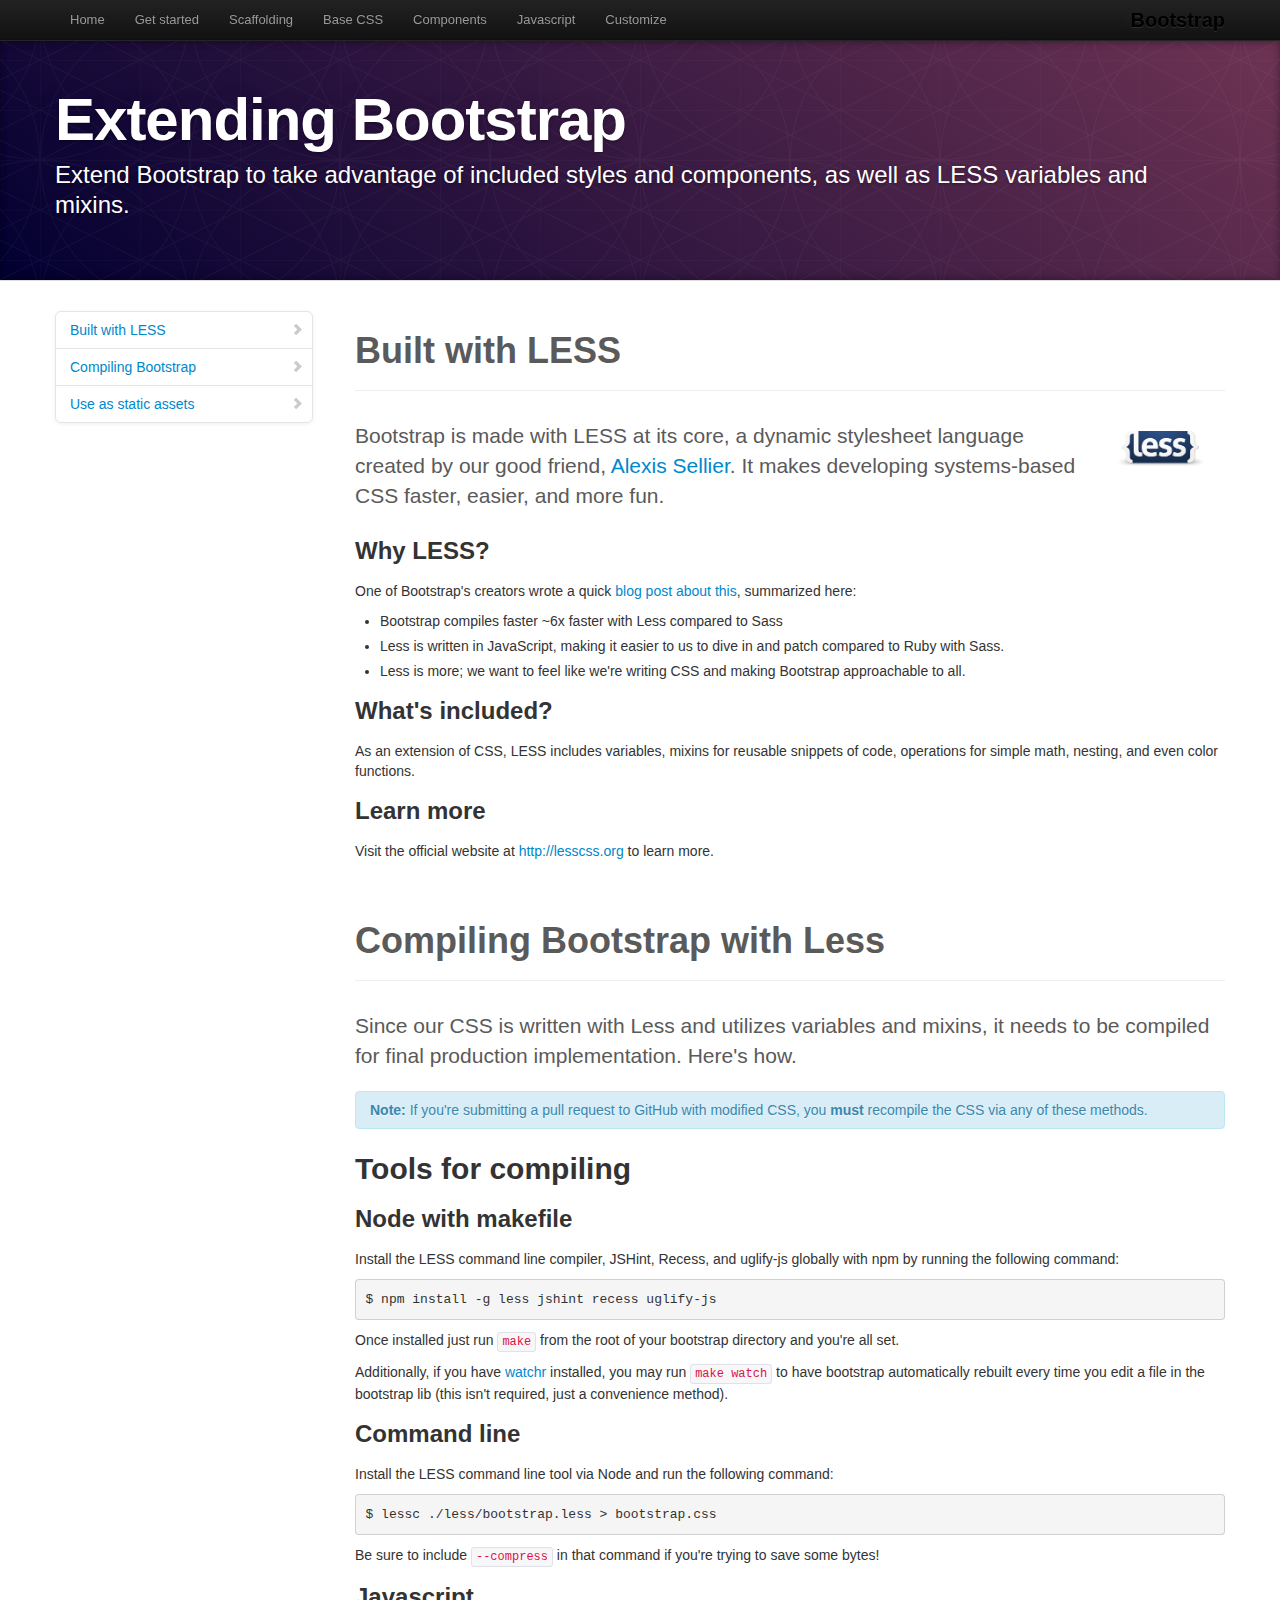
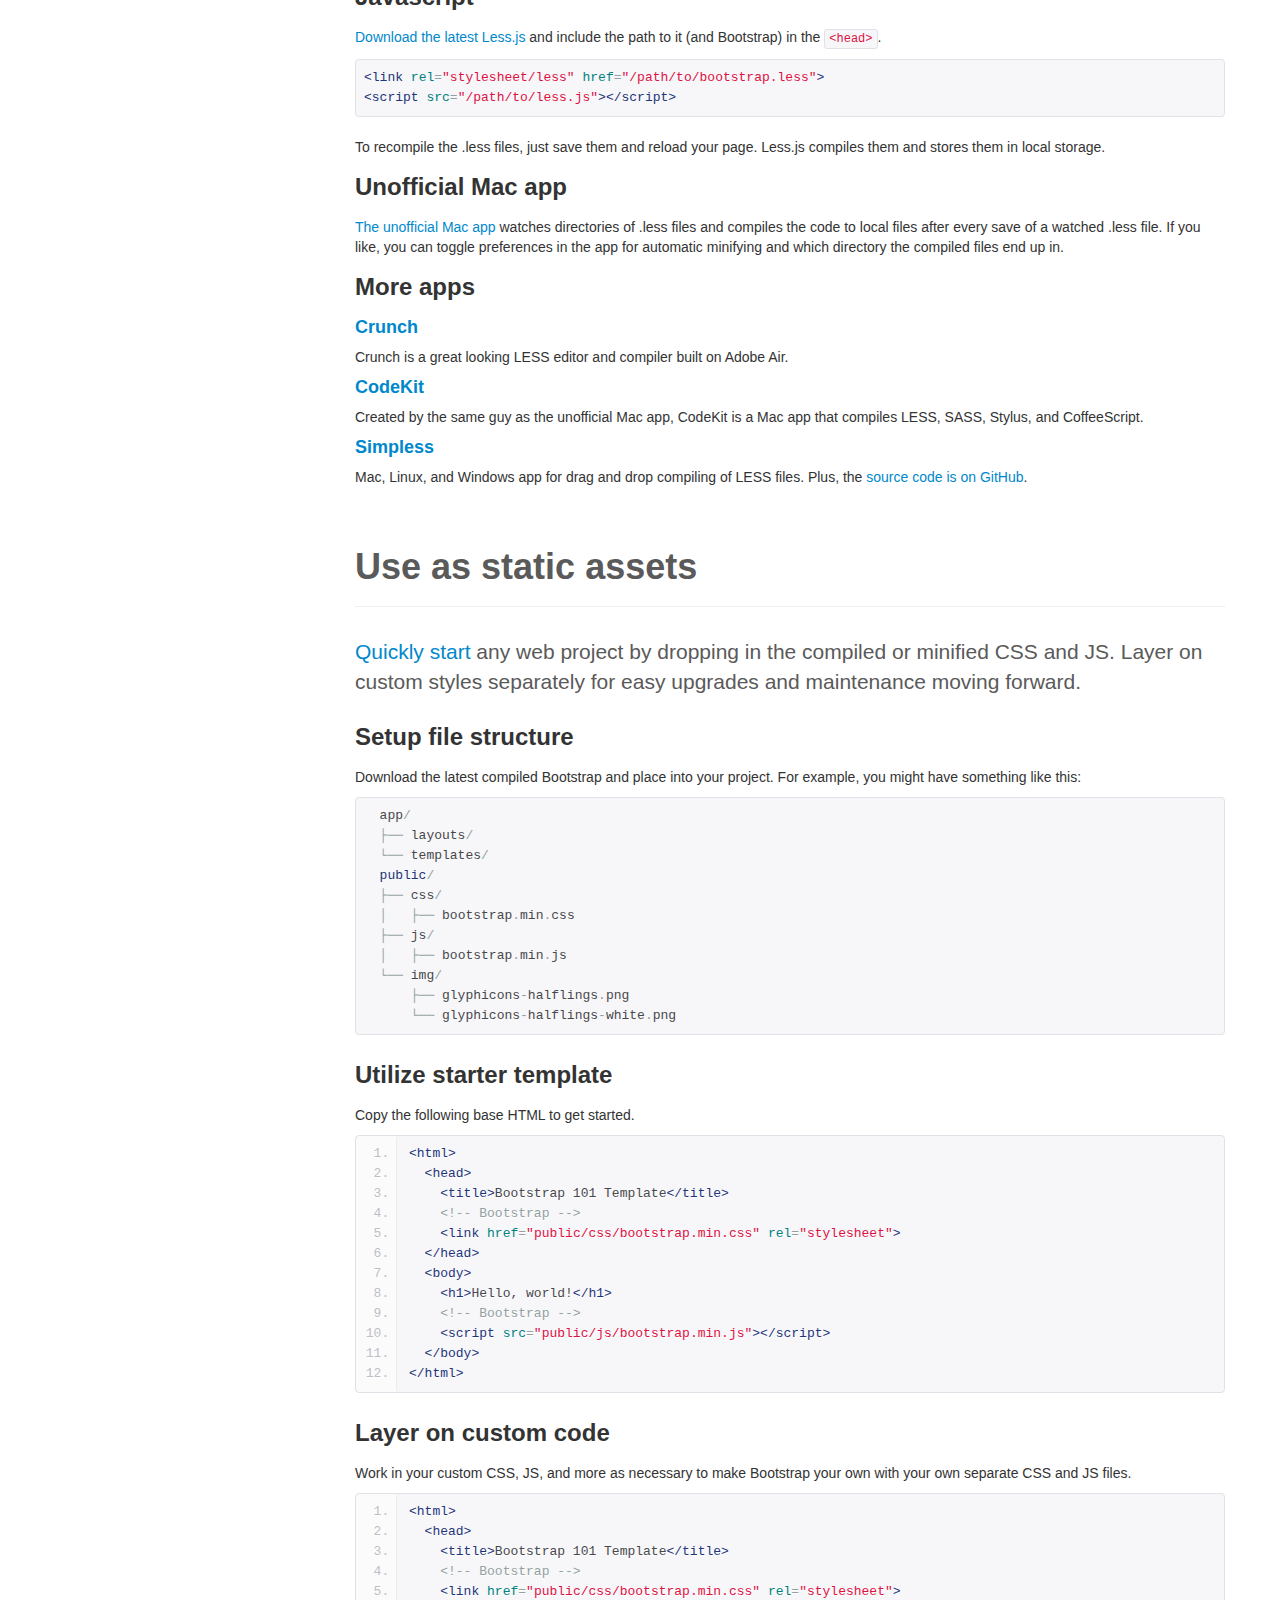
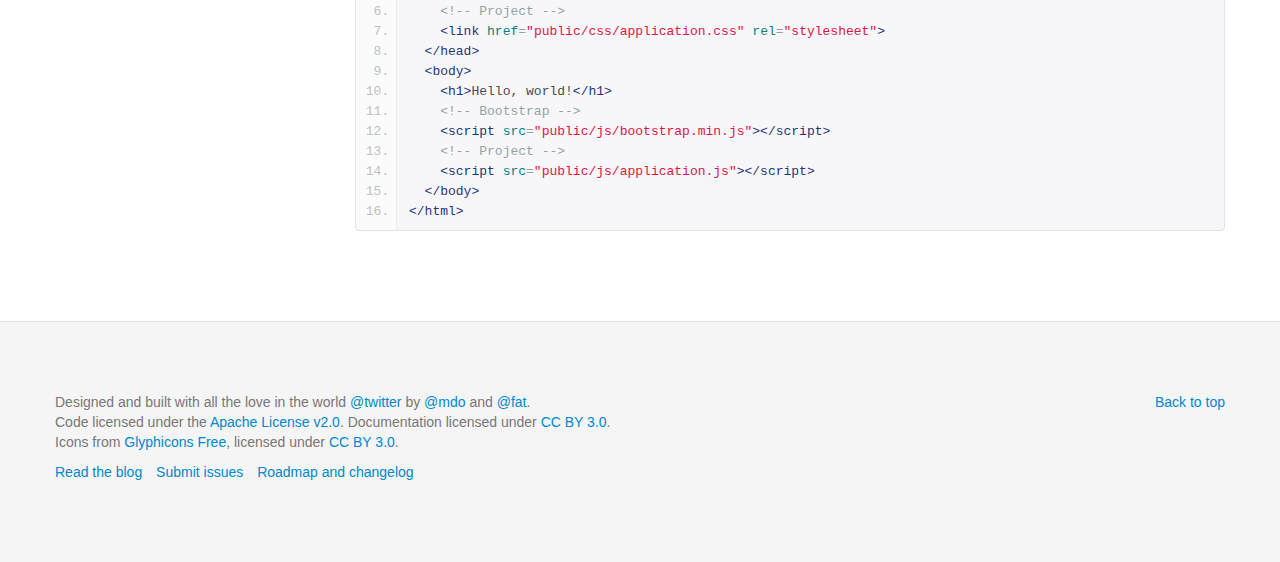
<file: demos/bootstrap-src/docs/extend.html>
<!DOCTYPE html>
<html lang="en">
  <head>
    <meta charset="utf-8">
    <title>Extend · Twitter Bootstrap</title>
    <meta name="viewport" content="width=device-width, initial-scale=1.0">
    <meta name="description" content="">
    <meta name="author" content="">

    <!-- Le styles -->
    <link href="assets/css/bootstrap.css" rel="stylesheet">
    <link href="assets/css/bootstrap-responsive.css" rel="stylesheet">
    <link href="assets/css/docs.css" rel="stylesheet">
    <link href="assets/js/google-code-prettify/prettify.css" rel="stylesheet">

    <!-- Le HTML5 shim, for IE6-8 support of HTML5 elements -->
    <!--[if lt IE 9]>
      <script src="http://html5shim.googlecode.com/svn/trunk/html5.js"></script>
    <![endif]-->

    <!-- Le fav and touch icons -->
    <link rel="shortcut icon" href="assets/ico/favicon.ico">
    <link rel="apple-touch-icon-precomposed" sizes="144x144" href="assets/ico/apple-touch-icon-144-precomposed.png">
    <link rel="apple-touch-icon-precomposed" sizes="114x114" href="assets/ico/apple-touch-icon-114-precomposed.png">
    <link rel="apple-touch-icon-precomposed" sizes="72x72" href="assets/ico/apple-touch-icon-72-precomposed.png">
    <link rel="apple-touch-icon-precomposed" href="assets/ico/apple-touch-icon-57-precomposed.png">

  </head>

  <body data-spy="scroll" data-target=".bs-docs-sidebar">

    <!-- Navbar
    ================================================== -->
    <div class="navbar navbar-inverse navbar-fixed-top">
      <div class="navbar-inner">
        <div class="container">
          <button type="button" class="btn btn-navbar" data-toggle="collapse" data-target=".nav-collapse">
            <span class="icon-bar"></span>
            <span class="icon-bar"></span>
            <span class="icon-bar"></span>
          </button>
          <a class="brand" href="./index.html">Bootstrap</a>
          <div class="nav-collapse collapse">
            <ul class="nav">
              <li class="">
                <a href="./index.html">Home</a>
              </li>
              <li class="">
                <a href="./getting-started.html">Get started</a>
              </li>
              <li class="">
                <a href="./scaffolding.html">Scaffolding</a>
              </li>
              <li class="">
                <a href="./base-css.html">Base CSS</a>
              </li>
              <li class="">
                <a href="./components.html">Components</a>
              </li>
              <li class="">
                <a href="./javascript.html">Javascript</a>
              </li>
              <li class="">
                <a href="./customize.html">Customize</a>
              </li>
            </ul>
          </div>
        </div>
      </div>
    </div>

<!-- Subhead
================================================== -->
<header class="jumbotron subhead" id="overview">
  <div class="container">
    <h1>Extending Bootstrap</h1>
    <p class="lead">Extend Bootstrap to take advantage of included styles and components, as well as LESS variables and mixins.</p>
  <div>
</header>

  <div class="container">

    <!-- Docs nav
    ================================================== -->
    <div class="row">
      <div class="span3 bs-docs-sidebar">
        <ul class="nav nav-list bs-docs-sidenav">
          <li><a href="#built-with-less"><i class="icon-chevron-right"></i> Built with LESS</a></li>
          <li><a href="#compiling"><i class="icon-chevron-right"></i> Compiling Bootstrap</a></li>
          <li><a href="#static-assets"><i class="icon-chevron-right"></i> Use as static assets</a></li>
        </ul>
      </div>
      <div class="span9">



        <!-- BUILT WITH LESS
        ================================================== -->
        <section id="built-with-less">
          <div class="page-header">
            <h1>Built with LESS</h1>
          </div>

          <img style="float: right; height: 36px; margin: 10px 20px 20px" src="assets/img/less-logo-large.png" alt="LESS CSS">
          <p class="lead">Bootstrap is made with LESS at its core, a dynamic stylesheet language created by our good friend, <a href="http://cloudhead.io">Alexis Sellier</a>. It makes developing systems-based CSS faster, easier, and more fun.</p>

          <h3>Why LESS?</h3>
          <p>One of Bootstrap's creators wrote a quick <a href="http://www.wordsbyf.at/2012/03/08/why-less/">blog post about this</a>, summarized here:</p>
          <ul>
            <li>Bootstrap compiles faster ~6x faster with Less compared to Sass</li>
            <li>Less is written in JavaScript, making it easier to us to dive in and patch compared to Ruby with Sass.</li>
            <li>Less is more; we want to feel like we're writing CSS and making Bootstrap approachable to all.</li>
          </ul>

          <h3>What's included?</h3>
          <p>As an extension of CSS, LESS includes variables, mixins for reusable snippets of code, operations for simple math, nesting, and even color functions.</p>

          <h3>Learn more</h3>
          <p>Visit the official website at <a href="http://lesscss.org">http://lesscss.org</a> to learn more.</p>
        </section>



        <!-- COMPILING LESS AND BOOTSTRAP
        ================================================== -->
        <section id="compiling">
          <div class="page-header">
            <h1>Compiling Bootstrap with Less</h1>
          </div>

          <p class="lead">Since our CSS is written with Less and utilizes variables and mixins, it needs to be compiled for final production implementation. Here's how.</p>

          <div class="alert alert-info">
            <strong>Note:</strong> If you're submitting a pull request to GitHub with modified CSS, you <strong>must</strong> recompile the CSS via any of these methods.
          </div>

          <h2>Tools for compiling</h2>

          <h3>Node with makefile</h3>
          <p>Install the LESS command line compiler, JSHint, Recess, and uglify-js globally with npm by running the following command:</p>
          <pre>$ npm install -g less jshint recess uglify-js</pre>
          <p>Once installed just run <code>make</code> from the root of your bootstrap directory and you're all set.</p>
          <p>Additionally, if you have <a href="https://github.com/mynyml/watchr">watchr</a> installed, you may run <code>make watch</code> to have bootstrap automatically rebuilt every time you edit a file in the bootstrap lib (this isn't required, just a convenience method).</p>

          <h3>Command line</h3>
          <p>Install the LESS command line tool via Node and run the following command:</p>
          <pre>$ lessc ./less/bootstrap.less > bootstrap.css</pre>
          <p>Be sure to include <code>--compress</code> in that command if you're trying to save some bytes!</p>

          <h3>Javascript</h3>
          <p><a href="http://lesscss.org/">Download the latest Less.js</a> and include the path to it (and Bootstrap) in the <code>&lt;head&gt;</code>.</p>
<pre class="prettyprint">
&lt;link rel="stylesheet/less" href="/path/to/bootstrap.less"&gt;
&lt;script src="/path/to/less.js"&gt;&lt;/script&gt;
</pre>
          <p>To recompile the .less files, just save them and reload your page. Less.js compiles them and stores them in local storage.</p>

          <h3>Unofficial Mac app</h3>
          <p><a href="http://incident57.com/less/">The unofficial Mac app</a> watches directories of .less files and compiles the code to local files after every save of a watched .less file. If you like, you can toggle preferences in the app for automatic minifying and which directory the compiled files end up in.</p>

          <h3>More apps</h3>
          <h4><a href="http://crunchapp.net/" target="_blank">Crunch</a></h4>
          <p>Crunch is a great looking LESS editor and compiler built on Adobe Air.</p>
          <h4><a href="http://incident57.com/codekit/" target="_blank">CodeKit</a></h4>
          <p>Created by the same guy as the unofficial Mac app, CodeKit is a Mac app that compiles LESS, SASS, Stylus, and CoffeeScript.</p>
          <h4><a href="http://wearekiss.com/simpless" target="_blank">Simpless</a></h4>
          <p>Mac, Linux, and Windows app for drag and drop compiling of LESS files. Plus, the <a href="https://github.com/Paratron/SimpLESS" target="_blank">source code is on GitHub</a>.</p>

        </section>



        <!-- Static assets
        ================================================== -->
        <section id="static-assets">
          <div class="page-header">
            <h1>Use as static assets</h1>
          </div>
          <p class="lead"><a href="./getting-started.html">Quickly start</a> any web project by dropping in the compiled or minified CSS and JS. Layer on custom styles separately for easy upgrades and maintenance moving forward.</p>

          <h3>Setup file structure</h3>
          <p>Download the latest compiled Bootstrap and place into your project. For example, you might have something like this:</p>
<pre class="prettyprint">
  app/
  ├── layouts/
  └── templates/
  public/
  ├── css/
  │   ├── bootstrap.min.css
  ├── js/
  │   ├── bootstrap.min.js
  └── img/
      ├── glyphicons-halflings.png
      └── glyphicons-halflings-white.png
</pre>

          <h3>Utilize starter template</h3>
          <p>Copy the following base HTML to get started.</p>
<pre class="prettyprint linenums">
&lt;html&gt;
  &lt;head&gt;
    &lt;title&gt;Bootstrap 101 Template&lt;/title&gt;
    &lt;!-- Bootstrap --&gt;
    &lt;link href="public/css/bootstrap.min.css" rel="stylesheet"&gt;
  &lt;/head&gt;
  &lt;body&gt;
    &lt;h1&gt;Hello, world!&lt;/h1&gt;
    &lt;!-- Bootstrap --&gt;
    &lt;script src="public/js/bootstrap.min.js"&gt;&lt;/script&gt;
  &lt;/body&gt;
&lt;/html&gt;
</pre>

          <h3>Layer on custom code</h3>
          <p>Work in your custom CSS, JS, and more as necessary to make Bootstrap your own with your own separate CSS and JS files.</p>
<pre class="prettyprint linenums">
&lt;html&gt;
  &lt;head&gt;
    &lt;title&gt;Bootstrap 101 Template&lt;/title&gt;
    &lt;!-- Bootstrap --&gt;
    &lt;link href="public/css/bootstrap.min.css" rel="stylesheet"&gt;
    &lt;!-- Project --&gt;
    &lt;link href="public/css/application.css" rel="stylesheet"&gt;
  &lt;/head&gt;
  &lt;body&gt;
    &lt;h1&gt;Hello, world!&lt;/h1&gt;
    &lt;!-- Bootstrap --&gt;
    &lt;script src="public/js/bootstrap.min.js"&gt;&lt;/script&gt;
    &lt;!-- Project --&gt;
    &lt;script src="public/js/application.js"&gt;&lt;/script&gt;
  &lt;/body&gt;
&lt;/html&gt;
</pre>

        </section>

      </div>
    </div>

  </div>



    <!-- Footer
    ================================================== -->
    <footer class="footer">
      <div class="container">
        <p class="pull-right"><a href="#">Back to top</a></p>
        <p>Designed and built with all the love in the world <a href="http://twitter.com/twitter" target="_blank">@twitter</a> by <a href="http://twitter.com/mdo" target="_blank">@mdo</a> and <a href="http://twitter.com/fat" target="_blank">@fat</a>.</p>
        <p>Code licensed under the <a href="http://www.apache.org/licenses/LICENSE-2.0" target="_blank">Apache License v2.0</a>. Documentation licensed under <a href="http://creativecommons.org/licenses/by/3.0/">CC BY 3.0</a>.</p>
        <p>Icons from <a href="http://glyphicons.com">Glyphicons Free</a>, licensed under <a href="http://creativecommons.org/licenses/by/3.0/">CC BY 3.0</a>.</p>
        <ul class="footer-links">
          <li><a href="http://blog.getbootstrap.com">Read the blog</a></li>
          <li><a href="https://github.com/twitter/bootstrap/issues?state=open">Submit issues</a></li>
          <li><a href="https://github.com/twitter/bootstrap/wiki">Roadmap and changelog</a></li>
        </ul>
      </div>
    </footer>



    <!-- Le javascript
    ================================================== -->
    <!-- Placed at the end of the document so the pages load faster -->
    <script type="text/javascript" src="http://platform.twitter.com/widgets.js"></script>
    <script src="assets/js/jquery.js"></script>
    <script src="assets/js/google-code-prettify/prettify.js"></script>
    <script src="assets/js/bootstrap-transition.js"></script>
    <script src="assets/js/bootstrap-alert.js"></script>
    <script src="assets/js/bootstrap-modal.js"></script>
    <script src="assets/js/bootstrap-dropdown.js"></script>
    <script src="assets/js/bootstrap-scrollspy.js"></script>
    <script src="assets/js/bootstrap-tab.js"></script>
    <script src="assets/js/bootstrap-tooltip.js"></script>
    <script src="assets/js/bootstrap-popover.js"></script>
    <script src="assets/js/bootstrap-button.js"></script>
    <script src="assets/js/bootstrap-collapse.js"></script>
    <script src="assets/js/bootstrap-carousel.js"></script>
    <script src="assets/js/bootstrap-typeahead.js"></script>
    <script src="assets/js/bootstrap-affix.js"></script>
    <script src="assets/js/application.js"></script>



  </body>
</html>
</file>
<file: theme/css/phone.css>
/*Smartphones (portrait and landscape) ----------- */
/*@media only screen
and (min-width : 320px)
and (max-width : 480px) {

}*/
/* Smartphones (portrait) ----------- */
/* Styles */
/* line 17, ../scss/phone.scss */
slides > slide {
  /*  width: $slide-width !important;
    height: $slide-height !important;
    margin-left: -$slide-width / 2 !important;
    margin-top: -$slide-height / 2 !important;
  */
  -webkit-transition: none !important;
  -webkit-transition: none !important;
  -moz-transition: none !important;
  -ms-transition: none !important;
  -o-transition: none !important;
  transition: none !important;
}

/* iPhone 4 ----------- */
@media only screen and (-webkit-min-device-pixel-ratio : 1.5), only screen and (min-device-pixel-ratio : 1.5) {
  /* Styles */
}
</file>
<file: demos/bootstrap-src/docs/assets/js/google-code-prettify/prettify.css>
.com { color: #93a1a1; }
.lit { color: #195f91; }
.pun, .opn, .clo { color: #93a1a1; }
.fun { color: #dc322f; }
.str, .atv { color: #D14; }
.kwd, .prettyprint .tag { color: #1e347b; }
.typ, .atn, .dec, .var { color: teal; }
.pln { color: #48484c; }

.prettyprint {
  padding: 8px;
  background-color: #f7f7f9;
  border: 1px solid #e1e1e8;
}
.prettyprint.linenums {
  -webkit-box-shadow: inset 40px 0 0 #fbfbfc, inset 41px 0 0 #ececf0;
     -moz-box-shadow: inset 40px 0 0 #fbfbfc, inset 41px 0 0 #ececf0;
          box-shadow: inset 40px 0 0 #fbfbfc, inset 41px 0 0 #ececf0;
}

/* Specify class=linenums on a pre to get line numbering */
ol.linenums {
  margin: 0 0 0 33px; /* IE indents via margin-left */
}
ol.linenums li {
  padding-left: 12px;
  color: #bebec5;
  line-height: 20px;
  text-shadow: 0 1px 0 #fff;
}
</file>
<file: demos/responsive/responsive.css>
/* Responsive table
------------------------- */
.responsive-utilities th small {
  display: block;
  font-weight: normal;
  color: #999;
}
.responsive-utilities tbody th {
  font-weight: normal;
}
.responsive-utilities td {
  text-align: center;
}
.responsive-utilities td.is-visible {
  color: #468847;
  background-color: #dff0d8 !important;
}
.responsive-utilities td.is-hidden {
  color: #ccc;
  background-color: #f9f9f9 !important;
}

/* Responsive tests
------------------------- */
.responsive-utilities-test {
  margin-top: 5px;
  margin-left: 0;
  list-style: none;
  overflow: hidden; /* clear floats */
}
.responsive-utilities-test li {
  position: relative;
  float: left;
  width: 25%;
  height: 43px;
  font-size: 14px;
  font-weight: bold;
  line-height: 43px;
  color: #999;
  text-align: center;
  border: 1px solid #ddd;
  -webkit-border-radius: 4px;
     -moz-border-radius: 4px;
          border-radius: 4px;
}
.responsive-utilities-test li + li {
  margin-left: 10px;
}
.responsive-utilities-test span {
  position: absolute;
  top:    -1px;
  left:   -1px;
  right:  -1px;
  bottom: -1px;
  -webkit-border-radius: 4px;
     -moz-border-radius: 4px;
          border-radius: 4px;
}
.responsive-utilities-test span {
  color: #468847;
  background-color: #dff0d8;
  border: 1px solid #d6e9c6;
}
</file>
<file: theme/css/default.css>
/* line 17, ../../../../../../Library/Ruby/Gems/1.8/gems/compass-0.12.1/frameworks/compass/stylesheets/compass/reset/_utilities.scss */
html, body, div, span, applet, object, iframe,
h1, h2, h3, h4, h5, h6, p, blockquote, pre,
a, abbr, acronym, address, big, cite, code,
del, dfn, em, img, ins, kbd, q, s, samp,
small, strike, strong, sub, sup, tt, var,
b, u, i, center,
dl, dt, dd, ol, ul, li,
fieldset, form, label, legend,
table, caption, tbody, tfoot, thead, tr, th, td,
article, aside, canvas, details, embed,
figure, figcaption, footer, header, hgroup,
menu, nav, output, ruby, section, summary,
time, mark, audio, video {
  margin: 0;
  padding: 0;
  border: 0;
  font-size: 100%;
  font: inherit;
  vertical-align: baseline;
}

/* line 20, ../../../../../../Library/Ruby/Gems/1.8/gems/compass-0.12.1/frameworks/compass/stylesheets/compass/reset/_utilities.scss */
body {
  line-height: 1;
}

/* line 22, ../../../../../../Library/Ruby/Gems/1.8/gems/compass-0.12.1/frameworks/compass/stylesheets/compass/reset/_utilities.scss */
ol, ul {
  list-style: none;
}

/* line 24, ../../../../../../Library/Ruby/Gems/1.8/gems/compass-0.12.1/frameworks/compass/stylesheets/compass/reset/_utilities.scss */
table {
  border-collapse: collapse;
  border-spacing: 0;
}

/* line 26, ../../../../../../Library/Ruby/Gems/1.8/gems/compass-0.12.1/frameworks/compass/stylesheets/compass/reset/_utilities.scss */
caption, th, td {
  text-align: left;
  font-weight: normal;
  vertical-align: middle;
}

/* line 28, ../../../../../../Library/Ruby/Gems/1.8/gems/compass-0.12.1/frameworks/compass/stylesheets/compass/reset/_utilities.scss */
q, blockquote {
  quotes: none;
}
/* line 101, ../../../../../../Library/Ruby/Gems/1.8/gems/compass-0.12.1/frameworks/compass/stylesheets/compass/reset/_utilities.scss */
q:before, q:after, blockquote:before, blockquote:after {
  content: "";
  content: none;
}

/* line 30, ../../../../../../Library/Ruby/Gems/1.8/gems/compass-0.12.1/frameworks/compass/stylesheets/compass/reset/_utilities.scss */
a img {
  border: none;
}

/* line 114, ../../../../../../Library/Ruby/Gems/1.8/gems/compass-0.12.1/frameworks/compass/stylesheets/compass/reset/_utilities.scss */
article, aside, details, figcaption, figure, footer, header, hgroup, menu, nav, section, summary {
  display: block;
}

/**
 * Base SlideDeck Styles
 */
/* line 48, ../scss/_base.scss */
html {
  height: 100%;
  overflow: hidden;
}

/* line 53, ../scss/_base.scss */
body {
  margin: 0;
  padding: 0;
  opacity: 0;
  height: 100%;
  min-height: 740px;
  width: 100%;
  overflow: hidden;
  color: #fff;
  -webkit-font-smoothing: antialiased;
  -moz-font-smoothing: antialiased;
  -ms-font-smoothing: antialiased;
  -o-font-smoothing: antialiased;
  -webkit-transition: opacity 800ms ease-in 100ms;
  -moz-transition: opacity 800ms ease-in 100ms;
  -ms-transition: opacity 800ms ease-in 100ms;
  -o-transition: opacity 800ms ease-in 100ms;
  transition: opacity 800ms ease-in 100ms;
}
/* line 69, ../scss/_base.scss */
body.loaded {
  opacity: 1 !important;
}

/* line 74, ../scss/_base.scss */
input, button {
  vertical-align: middle;
}

/* line 78, ../scss/_base.scss */
slides > slide[hidden] {
  display: none !important;
}

/* line 82, ../scss/_base.scss */
slides {
  width: 100%;
  height: 100%;
  position: absolute;
  left: 0;
  top: 0;
  -webkit-transform: translate3d(0, 0, 0);
  -moz-transform: translate3d(0, 0, 0);
  -ms-transform: translate3d(0, 0, 0);
  -o-transform: translate3d(0, 0, 0);
  transform: translate3d(0, 0, 0);
  -webkit-perspective: 1000;
  perspective: 1000;
  -webkit-transform-style: preserve-3d;
  transform-style: preserve-3d;
  -webkit-transition: opacity 800ms ease-in 100ms;
  -moz-transition: opacity 800ms ease-in 100ms;
  -ms-transition: opacity 800ms ease-in 100ms;
  -o-transition: opacity 800ms ease-in 100ms;
  transition: opacity 800ms ease-in 100ms;
}

/* line 94, ../scss/_base.scss */
slides > slide {
  display: block;
  position: absolute;
  overflow: hidden;
  left: 50%;
  top: 50%;
  -webkit-box-sizing: border-box;
  -moz-box-sizing: border-box;
  box-sizing: border-box;
}

/* Slide styles */
/*article.fill iframe {
  position: absolute;
  left: 0;
  top: 0;
  width: 100%;
  height: 100%;

  border: 0;
  margin: 0;

  @include border-radius(10px);

  z-index: -1;
}

slide.fill {
  background-repeat: no-repeat;
  @include background-size(cover);
}

slide.fill img {
  position: absolute;
  left: 0;
  top: 0;
  min-width: 100%;
  min-height: 100%;

  z-index: -1;
}
*/
/**
 * Theme Styles
 */
/* line 58, ../scss/default.scss */
::selection {
  color: white;
  background-color: #ffd14d;
  text-shadow: none;
}

/* line 64, ../scss/default.scss */
::-webkit-scrollbar {
  height: 16px;
  overflow: visible;
  width: 16px;
}

/* line 69, ../scss/default.scss */
::-webkit-scrollbar-thumb {
  background-color: rgba(0, 0, 0, 0.1);
  background-clip: padding-box;
  border: solid transparent;
  min-height: 28px;
  padding: 100px 0 0;
  -webkit-box-shadow: inset 1px 1px 0 rgba(0, 0, 0, 0.1), inset 0 -1px 0 rgba(0, 0, 0, 0.07);
  -moz-box-shadow: inset 1px 1px 0 rgba(0, 0, 0, 0.1), inset 0 -1px 0 rgba(0, 0, 0, 0.07);
  box-shadow: inset 1px 1px 0 rgba(0, 0, 0, 0.1), inset 0 -1px 0 rgba(0, 0, 0, 0.07);
  border-width: 1px 1px 1px 6px;
}

/* line 78, ../scss/default.scss */
::-webkit-scrollbar-thumb:hover {
  background-color: rgba(0, 0, 0, 0.5);
}

/* line 81, ../scss/default.scss */
::-webkit-scrollbar-button {
  height: 0;
  width: 0;
}

/* line 85, ../scss/default.scss */
::-webkit-scrollbar-track {
  background-clip: padding-box;
  border: solid transparent;
  border-width: 0 0 0 4px;
}

/* line 90, ../scss/default.scss */
::-webkit-scrollbar-corner {
  background: transparent;
}

/* line 94, ../scss/default.scss */
body {
  background: black;
}

/* line 98, ../scss/default.scss */
slides > slide {
  display: none;
  font-family: 'Open Sans', Arial, sans-serif;
  font-size: 26px;
  color: #797979;
  width: 900px;
  height: 700px;
  margin-left: -450px;
  margin-top: -350px;
  padding: 40px 60px;
  -webkit-border-radius: 5px;
  -moz-border-radius: 5px;
  -ms-border-radius: 5px;
  -o-border-radius: 5px;
  border-radius: 5px;
  -webkit-transition: all 0.6s ease-in-out;
  -moz-transition: all 0.6s ease-in-out;
  -ms-transition: all 0.6s ease-in-out;
  -o-transition: all 0.6s ease-in-out;
  transition: all 0.6s ease-in-out;
}
/* line 119, ../scss/default.scss */
slides > slide.far-past {
  display: none;
}
/* line 126, ../scss/default.scss */
slides > slide.past {
  display: block;
  opacity: 0;
}
/* line 133, ../scss/default.scss */
slides > slide.current {
  display: block;
  opacity: 1;
}
/* line 139, ../scss/default.scss */
slides > slide.current .auto-fadein {
  opacity: 1;
}
/* line 143, ../scss/default.scss */
slides > slide.current .gdbar {
  -webkit-background-size: 100% 100%;
  -moz-background-size: 100% 100%;
  -o-background-size: 100% 100%;
  background-size: 100% 100%;
}
/* line 148, ../scss/default.scss */
slides > slide.next {
  display: block;
  opacity: 0;
  pointer-events: none;
}
/* line 156, ../scss/default.scss */
slides > slide.far-next {
  display: none;
}
/* line 163, ../scss/default.scss */
slides > slide.dark {
  background: #515151 !important;
}
slides > slide.blue {
  background: #4387fd !important;
}
/* line 171, ../scss/default.scss */
slides > slide:not(.nobackground):before {
  font-size: 12pt;
  content: "#WebSigCLE";
  position: absolute;
  bottom: 20px;
  left: 60px;
  background: url(../../images/bootstrap_128.png) no-repeat 0 50%;
  -webkit-background-size: 30px 30px;
  -moz-background-size: 30px 30px;
  -o-background-size: 30px 30px;
  background-size: 30px 30px;
  padding-left: 40px;
  height: 30px;
  line-height: 1.9;
}
/* line 183, ../scss/default.scss */
slides > slide:not(.nobackground):after {
  font-size: 12pt;
  content: attr(data-slide-num) "/" attr(data-total-slides);
  position: absolute;
  bottom: 20px;
  right: 60px;
  line-height: 1.9;
}
/* line 194, ../scss/default.scss */
slides > slide.title-slide:after {
  content: '';
  -webkit-background-size: contain;
  -moz-background-size: contain;
  -o-background-size: contain;
  background-size: contain;
  position: absolute;
  bottom: 40px;
  right: 40px;
  width: 100%;
  height: 60px;
}
/* line 206, ../scss/default.scss */
slides > slide.backdrop {
  z-index: -10;
  display: block !important;
  background: -webkit-gradient(linear, 50% 0%, 50% 100%, color-stop(0%, #ffffff), color-stop(85%, #ffffff), color-stop(100%, #e6e6e6));
  background: -webkit-linear-gradient(#ffffff, #ffffff 85%, #e6e6e6);
  background: -moz-linear-gradient(#ffffff, #ffffff 85%, #e6e6e6);
  background: -o-linear-gradient(#ffffff, #ffffff 85%, #e6e6e6);
  background: -ms-linear-gradient(#ffffff, #ffffff 85%, #e6e6e6);
  background: linear-gradient(#ffffff, #ffffff 85%, #e6e6e6);
  background-color: white;
}
/* line 211, ../scss/default.scss */
slides > slide.backdrop:after, slides > slide.backdrop:before {
  display: none;
}
/* line 216, ../scss/default.scss */
slides > slide > hgroup + article {
  margin-top: 45px;
}
/* line 220, ../scss/default.scss */
slides > slide > hgroup + article.flexbox.vcenter, slides > slide > hgroup + article.flexbox.vleft, slides > slide > hgroup + article.flexbox.vright {
  height: 80%;
}
/* line 225, ../scss/default.scss */
slides > slide > hgroup + article p {
  margin-bottom: 1em;
}
/* line 230, ../scss/default.scss */
slides > slide > article:only-child {
  height: 100%;
}
/* line 233, ../scss/default.scss */
slides > slide > article:only-child > iframe {
  height: 98%;
}

/* line 239, ../scss/default.scss */
slides.layout-faux-widescreen > slide {
  padding: 40px 160px;
}

/* line 248, ../scss/default.scss */
slides.layout-widescreen > slide,
slides.layout-faux-widescreen > slide {
  margin-left: -550px;
  width: 1100px;
}
/* line 253, ../scss/default.scss */
slides.layout-widescreen > slide.far-past,
slides.layout-faux-widescreen > slide.far-past {
  display: block;
  display: none;
  -webkit-transform: translate(-2260px);
  -moz-transform: translate(-2260px);
  -ms-transform: translate(-2260px);
  -o-transform: translate(-2260px);
  transform: translate(-2260px);
  -webkit-transform: translate3d(-2260px, 0, 0);
  -moz-transform: translate3d(-2260px, 0, 0);
  -ms-transform: translate3d(-2260px, 0, 0);
  -o-transform: translate3d(-2260px, 0, 0);
  transform: translate3d(-2260px, 0, 0);
}
/* line 260, ../scss/default.scss */
slides.layout-widescreen > slide.past,
slides.layout-faux-widescreen > slide.past {
  display: block;
  opacity: 0;
}
/* line 267, ../scss/default.scss */
slides.layout-widescreen > slide.current,
slides.layout-faux-widescreen > slide.current {
  display: block;
  opacity: 1;
}
/* line 274, ../scss/default.scss */
slides.layout-widescreen > slide.next,
slides.layout-faux-widescreen > slide.next {
  display: block;
  opacity: 0;
  pointer-events: none;
}
/* line 282, ../scss/default.scss */
slides.layout-widescreen > slide.far-next,
slides.layout-faux-widescreen > slide.far-next {
  display: block;
  display: none;
  -webkit-transform: translate(2260px);
  -moz-transform: translate(2260px);
  -ms-transform: translate(2260px);
  -o-transform: translate(2260px);
  transform: translate(2260px);
  -webkit-transform: translate3d(2260px, 0, 0);
  -moz-transform: translate3d(2260px, 0, 0);
  -ms-transform: translate3d(2260px, 0, 0);
  -o-transform: translate3d(2260px, 0, 0);
  transform: translate3d(2260px, 0, 0);
}
/* line 289, ../scss/default.scss */
slides.layout-widescreen #prev-slide-area,
slides.layout-faux-widescreen #prev-slide-area {
  margin-left: -650px;
}
/* line 293, ../scss/default.scss */
slides.layout-widescreen #next-slide-area,
slides.layout-faux-widescreen #next-slide-area {
  margin-left: 550px;
}

/* line 298, ../scss/default.scss */
b {
  font-weight: 600;
}

/* line 302, ../scss/default.scss */
a {
  color: #2a7cdf;
  text-decoration: none;
  border-bottom: 1px solid rgba(42, 124, 223, 0.5);
}
/* line 307, ../scss/default.scss */
a:hover {
  color: black !important;
}

/* line 312, ../scss/default.scss */
h1, h2, h3 {
  font-weight: 600;
}

/* line 316, ../scss/default.scss */
h2 {
  font-size: 45px;
  line-height: 45px;
  letter-spacing: -2px;
  color: #515151;
}

/* line 323, ../scss/default.scss */
h3 {
  font-size: 30px;
  letter-spacing: -1px;
  line-height: 2;
  font-weight: inherit;
  color: #797979;
}

/* line 331, ../scss/default.scss */
ul {
  margin-left: 1.2em;
  margin-bottom: 1em;
  position: relative;
}
/* line 336, ../scss/default.scss */
ul li {
  margin-bottom: 0.5em;
}
/* line 339, ../scss/default.scss */
ul li ul {
  margin-left: 2em;
  margin-bottom: 0;
}
/* line 343, ../scss/default.scss */
ul li ul li:before {
  content: '-';
  font-weight: 600;
}
/* line 350, ../scss/default.scss */
ul > li:before {
  content: '·';
  margin-left: -1em;
  position: absolute;
  font-weight: 600;
}
/* line 357, ../scss/default.scss */
ul ul {
  margin-top: .5em;
}

/* line 364, ../scss/default.scss */
.highlight-code slide.current pre > * {
  opacity: 0.25;
  -webkit-transition: opacity 0.5s ease-in;
  -moz-transition: opacity 0.5s ease-in;
  -ms-transition: opacity 0.5s ease-in;
  -o-transition: opacity 0.5s ease-in;
  transition: opacity 0.5s ease-in;
}
/* line 368, ../scss/default.scss */
.highlight-code slide.current b {
  opacity: 1;
}

/* line 373, ../scss/default.scss */
pre {
  font-family: 'Inconsolata', 'Courier New', monospace;
  font-size: 20px;
  line-height: 28px;
  padding: 10px 0 10px 60px;
  letter-spacing: -1px;
  margin-bottom: 20px;
  width: 106%;
  background-color: #e6e6e6;
  left: -60px;
  position: relative;
  -webkit-box-sizing: border-box;
  -moz-box-sizing: border-box;
  box-sizing: border-box;
  /*overflow: hidden;*/
}
/* line 387, ../scss/default.scss */
pre[data-lang]:after {
  content: attr(data-lang);
  background-color: #a9a9a9;
  right: 0;
  top: 0;
  position: absolute;
  font-size: 16pt;
  color: white;
  padding: 2px 25px;
  text-transform: uppercase;
}

/* line 400, ../scss/default.scss */
pre[data-lang="go"] {
  color: #333;
}

/* line 404, ../scss/default.scss */
code {
  font-size: 95%;
  font-family: 'Inconsolata', 'Courier New', monospace;
  color: black;
}

/* line 410, ../scss/default.scss */
iframe {
  width: 100%;
  height: 530px;
  background: white;
  border: 1px solid #e6e6e6;
  -webkit-box-sizing: border-box;
  -moz-box-sizing: border-box;
  box-sizing: border-box;
}

/* line 418, ../scss/default.scss */
dt {
  font-weight: bold;
}

/* line 422, ../scss/default.scss */
button {
  display: inline-block;
  background: -webkit-gradient(linear, 50% 0%, 50% 100%, color-stop(40%, #f9f9f9), color-stop(70%, #e3e3e3));
  background: -webkit-linear-gradient(#f9f9f9 40%, #e3e3e3 70%);
  background: -moz-linear-gradient(#f9f9f9 40%, #e3e3e3 70%);
  background: -o-linear-gradient(#f9f9f9 40%, #e3e3e3 70%);
  background: -ms-linear-gradient(#f9f9f9 40%, #e3e3e3 70%);
  background: linear-gradient(#f9f9f9 40%, #e3e3e3 70%);
  border: 1px solid #a9a9a9;
  -webkit-border-radius: 3px;
  -moz-border-radius: 3px;
  -ms-border-radius: 3px;
  -o-border-radius: 3px;
  border-radius: 3px;
  padding: 5px 8px;
  outline: none;
  white-space: nowrap;
  -webkit-user-select: none;
  -moz-user-select: none;
  user-select: none;
  cursor: pointer;
  text-shadow: 1px 1px white;
  font-size: 10pt;
}

/* line 436, ../scss/default.scss */
button:not(:disabled):hover {
  border-color: #515151;
}

/* line 440, ../scss/default.scss */
button:not(:disabled):active {
  background: -webkit-gradient(linear, 50% 0%, 50% 100%, color-stop(40%, #e3e3e3), color-stop(70%, #f9f9f9));
  background: -webkit-linear-gradient(#e3e3e3 40%, #f9f9f9 70%);
  background: -moz-linear-gradient(#e3e3e3 40%, #f9f9f9 70%);
  background: -o-linear-gradient(#e3e3e3 40%, #f9f9f9 70%);
  background: -ms-linear-gradient(#e3e3e3 40%, #f9f9f9 70%);
  background: linear-gradient(#e3e3e3 40%, #f9f9f9 70%);
}

/* line 444, ../scss/default.scss */
:disabled {
  color: #a9a9a9;
}

/* line 448, ../scss/default.scss */
.blue {
  color: #4387fd;
}

/* line 451, ../scss/default.scss */
.blue2 {
  color: #3c8ef3;
}

/* line 454, ../scss/default.scss */
.blue3 {
  color: #2a7cdf;
}

/* line 457, ../scss/default.scss */
.yellow {
  color: #ffd14d;
}

/* line 460, ../scss/default.scss */
.yellow2 {
  color: #f9cc46;
}

/* line 463, ../scss/default.scss */
.yellow3 {
  color: #f6c000;
}

/* line 466, ../scss/default.scss */
.green {
  color: #0da861;
}

/* line 469, ../scss/default.scss */
.green2 {
  color: #00a86d;
}

/* line 472, ../scss/default.scss */
.green3 {
  color: #009f5d;
}

/* line 475, ../scss/default.scss */
.red {
  color: #f44a3f;
}

/* line 478, ../scss/default.scss */
.red2 {
  color: #e0543e;
}

/* line 481, ../scss/default.scss */
.red3 {
  color: #d94d3a;
}

/* line 484, ../scss/default.scss */
.gray {
  color: #e6e6e6;
}

/* line 487, ../scss/default.scss */
.gray2 {
  color: #a9a9a9;
}

/* line 490, ../scss/default.scss */
.gray3 {
  color: #797979;
}

/* line 493, ../scss/default.scss */
.gray4 {
  color: #515151;
}

/* line 497, ../scss/default.scss */
.white {
  color: white !important;
}

/* line 500, ../scss/default.scss */
.black {
  color: black !important;
}

/* line 504, ../scss/default.scss */
.columns-2 {
  -webkit-column-count: 2;
  -moz-column-count: 2;
  -o-column-count: 2;
  column-count: 2;
}

/* line 508, ../scss/default.scss */
table {
  width: 100%;
  border-collapse: -moz-initial;
  border-collapse: initial;
  border-spacing: 2px;
  border-bottom: 1px solid #797979;
}
/* line 515, ../scss/default.scss */
table tr > td:first-child, table th {
  font-weight: 600;
  color: #515151;
}
/* line 520, ../scss/default.scss */
table tr:nth-child(odd) {
  background-color: #e6e6e6;
}
/* line 524, ../scss/default.scss */
table th {
  color: white;
  font-size: 18px;
  background: -webkit-gradient(linear, 50% 0%, 50% 100%, color-stop(40%, #4387fd), color-stop(80%, #2a7cdf)) no-repeat;
  background: -webkit-linear-gradient(top, #4387fd 40%, #2a7cdf 80%) no-repeat;
  background: -moz-linear-gradient(top, #4387fd 40%, #2a7cdf 80%) no-repeat;
  background: -o-linear-gradient(top, #4387fd 40%, #2a7cdf 80%) no-repeat;
  background: -ms-linear-gradient(top, #4387fd 40%, #2a7cdf 80%) no-repeat;
  background: linear-gradient(top, #4387fd 40%, #2a7cdf 80%) no-repeat;
}
/* line 530, ../scss/default.scss */
table td, table th {
  font-size: 18px;
  padding: 1em 0.5em;
}
/* line 535, ../scss/default.scss */
table td.highlight {
  color: #515151;
  background: -webkit-gradient(linear, 50% 0%, 50% 100%, color-stop(40%, #ffd14d), color-stop(80%, #f6c000)) no-repeat;
  background: -webkit-linear-gradient(top, #ffd14d 40%, #f6c000 80%) no-repeat;
  background: -moz-linear-gradient(top, #ffd14d 40%, #f6c000 80%) no-repeat;
  background: -o-linear-gradient(top, #ffd14d 40%, #f6c000 80%) no-repeat;
  background: -ms-linear-gradient(top, #ffd14d 40%, #f6c000 80%) no-repeat;
  background: linear-gradient(top, #ffd14d 40%, #f6c000 80%) no-repeat;
}
/* line 540, ../scss/default.scss */
table.rows {
  border-bottom: none;
  border-right: 1px solid #797979;
}

/* line 546, ../scss/default.scss */
q {
  font-size: 45px;
  line-height: 72px;
}
/* line 550, ../scss/default.scss */
q:before {
  content: '“';
  position: absolute;
  margin-left: -0.5em;
}
/* line 555, ../scss/default.scss */
q:after {
  content: '”';
  position: absolute;
  margin-left: 0.1em;
}

/* line 562, ../scss/default.scss */
slide.fill {
  background-repeat: no-repeat;
  -webkit-border-radius: 5px;
  -moz-border-radius: 5px;
  -ms-border-radius: 5px;
  -o-border-radius: 5px;
  border-radius: 5px;
  -webkit-background-size: cover;
  -moz-background-size: cover;
  -o-background-size: cover;
  background-size: cover;
}

/* Size variants */
/* line 571, ../scss/default.scss */
article.smaller p, article.smaller ul {
  font-size: 20px;
  line-height: 24px;
  letter-spacing: 0;
}
/* line 577, ../scss/default.scss */
article.smaller table td, article.smaller table th {
  font-size: 14px;
}
/* line 581, ../scss/default.scss */
article.smaller pre {
  font-size: 15px;
  line-height: 20px;
  letter-spacing: 0;
}
/* line 586, ../scss/default.scss */
article.smaller q {
  font-size: 40px;
  line-height: 48px;
}
/* line 590, ../scss/default.scss */
article.smaller q:before, article.smaller q:after {
  font-size: 60px;
}

/* Builds */
/* line 599, ../scss/default.scss */
.build > * {
  -webkit-transition: opacity 0.5s ease-in-out 0.2s;
  -moz-transition: opacity 0.5s ease-in-out 0.2s;
  -ms-transition: opacity 0.5s ease-in-out 0.2s;
  -o-transition: opacity 0.5s ease-in-out 0.2s;
  transition: opacity 0.5s ease-in-out 0.2s;
}
/* line 603, ../scss/default.scss */
.build .to-build {
  opacity: 0;
}
/* line 607, ../scss/default.scss */
.build .build-fade {
  opacity: 0.3;
}
/* line 610, ../scss/default.scss */
.build .build-fade:hover {
  opacity: 1.0;
}

/* line 617, ../scss/default.scss */
.popup .next .build .to-build {
  opacity: 1;
}
/* line 621, ../scss/default.scss */
.popup .next .build .build-fade {
  opacity: 1;
}

/* Pretty print */
/* line 629, ../scss/default.scss */
.prettyprint .str,
.prettyprint .atv {
  /* a markup attribute value */
  color: #009f5d;
}

/* line 633, ../scss/default.scss */
.prettyprint .kwd,
.prettyprint .tag {
  /* a markup tag name */
  color: #0066cc;
}

/* line 636, ../scss/default.scss */
.prettyprint .com {
  /* a comment */
  color: #797979;
  font-style: italic;
}

/* line 640, ../scss/default.scss */
.prettyprint .lit {
  /* a literal value */
  color: #7f0000;
}

/* line 645, ../scss/default.scss */
.prettyprint .pun,
.prettyprint .opn,
.prettyprint .clo {
  color: #515151;
}

/* line 651, ../scss/default.scss */
.prettyprint .typ,
.prettyprint .atn,
.prettyprint .dec,
.prettyprint .var {
  /* a declaration; a variable name */
  color: #d94d3a;
}

/* line 654, ../scss/default.scss */
.prettyprint .pln {
  color: #515151;
}

/* line 658, ../scss/default.scss */
.note {
  position: absolute;
  z-index: 100;
  width: 100%;
  height: 100%;
  top: 0;
  left: 0;
  padding: 1em;
  background: rgba(0, 0, 0, 0.3);
  opacity: 0;
  pointer-events: none;
  display: -webkit-box !important;
  display: -moz-box !important;
  display: -ms-box !important;
  display: -o-box !important;
  display: box !important;
  -webkit-box-orient: vertical;
  -moz-box-orient: vertical;
  -ms-box-orient: vertical;
  box-orient: vertical;
  -webkit-box-align: center;
  -moz-box-align: center;
  -ms-box-align: center;
  box-align: center;
  -webkit-box-pack: center;
  -moz-box-pack: center;
  -ms-box-pack: center;
  box-pack: center;
  -webkit-border-radius: 5px;
  -moz-border-radius: 5px;
  -ms-border-radius: 5px;
  -o-border-radius: 5px;
  border-radius: 5px;
  -webkit-box-sizing: border-box;
  -moz-box-sizing: border-box;
  box-sizing: border-box;
  -webkit-transform: translateY(350px);
  -moz-transform: translateY(350px);
  -ms-transform: translateY(350px);
  -o-transform: translateY(350px);
  transform: translateY(350px);
  -webkit-transition: all 0.4s ease-in-out;
  -moz-transition: all 0.4s ease-in-out;
  -ms-transition: all 0.4s ease-in-out;
  -o-transition: all 0.4s ease-in-out;
  transition: all 0.4s ease-in-out;
}
/* line 676, ../scss/default.scss */
.note > section {
  background: #fff;
  -webkit-border-radius: 5px;
  -moz-border-radius: 5px;
  -ms-border-radius: 5px;
  -o-border-radius: 5px;
  border-radius: 5px;
  -webkit-box-shadow: 0 0 10px #797979;
  -moz-box-shadow: 0 0 10px #797979;
  box-shadow: 0 0 10px #797979;
  width: 60%;
  padding: 2em;
}

/* line 693, ../scss/default.scss */
.with-notes.popup slides.layout-widescreen slide.next,
.with-notes.popup slides.layout-faux-widescreen slide.next {
  -webkit-transform: translate3d(690px, 80px, 0) scale(0.35);
  -moz-transform: translate3d(690px, 80px, 0) scale(0.35);
  -ms-transform: translate3d(690px, 80px, 0) scale(0.35);
  -o-transform: translate3d(690px, 80px, 0) scale(0.35);
  transform: translate3d(690px, 80px, 0) scale(0.35);
}
/* line 696, ../scss/default.scss */
.with-notes.popup slides.layout-widescreen slide .note,
.with-notes.popup slides.layout-faux-widescreen slide .note {
  -webkit-transform: translate3d(300px, 800px, 0) scale(1.5);
  -moz-transform: translate3d(300px, 800px, 0) scale(1.5);
  -ms-transform: translate3d(300px, 800px, 0) scale(1.5);
  -o-transform: translate3d(300px, 800px, 0) scale(1.5);
  transform: translate3d(300px, 800px, 0) scale(1.5);
}
/* line 702, ../scss/default.scss */
.with-notes.popup slide {
  overflow: visible;
  background: white;
  -webkit-transition: none;
  -moz-transition: none;
  -ms-transition: none;
  -o-transition: none;
  transition: none;
  pointer-events: none;
  -webkit-transform-origin: 0 0;
  -moz-transform-origin: 0 0;
  -ms-transform-origin: 0 0;
  -o-transform-origin: 0 0;
  transform-origin: 0 0;
}
/* line 709, ../scss/default.scss */
.with-notes.popup slide:not(.backdrop) {
  -webkit-transform: scale(0.6) translate3d(0.5em, 0.5em, 0);
  -moz-transform: scale(0.6) translate3d(0.5em, 0.5em, 0);
  -ms-transform: scale(0.6) translate3d(0.5em, 0.5em, 0);
  -o-transform: scale(0.6) translate3d(0.5em, 0.5em, 0);
  transform: scale(0.6) translate3d(0.5em, 0.5em, 0);
  -webkit-box-shadow: 0 0 10px #797979;
  -moz-box-shadow: 0 0 10px #797979;
  box-shadow: 0 0 10px #797979;
}
/* line 714, ../scss/default.scss */
.with-notes.popup slide.backdrop {
  background-image: -webkit-gradient(radial, 50% 50%, 0, 50% 50%, 600, color-stop(0%, #b1dfff), color-stop(100%, #4387fd));
  background-image: -webkit-radial-gradient(50% 50%, #b1dfff 0%, #4387fd 600px);
  background-image: -moz-radial-gradient(50% 50%, #b1dfff 0%, #4387fd 600px);
  background-image: -o-radial-gradient(50% 50%, #b1dfff 0%, #4387fd 600px);
  background-image: -ms-radial-gradient(50% 50%, #b1dfff 0%, #4387fd 600px);
  background-image: radial-gradient(50% 50%, #b1dfff 0%, #4387fd 600px);
}
/* line 720, ../scss/default.scss */
.with-notes.popup slide.next {
  -webkit-transform: translate3d(570px, 80px, 0) scale(0.35);
  -moz-transform: translate3d(570px, 80px, 0) scale(0.35);
  -ms-transform: translate3d(570px, 80px, 0) scale(0.35);
  -o-transform: translate3d(570px, 80px, 0) scale(0.35);
  transform: translate3d(570px, 80px, 0) scale(0.35);
  opacity: 1 !important;
}
/* line 724, ../scss/default.scss */
.with-notes.popup slide.next .note {
  display: none !important;
}
/* line 730, ../scss/default.scss */
.with-notes.popup .note {
  width: 109%;
  height: 260px;
  background: #e6e6e6;
  padding: 0;
  -webkit-box-shadow: 0 0 10px #797979;
  -moz-box-shadow: 0 0 10px #797979;
  box-shadow: 0 0 10px #797979;
  -webkit-transform: translate3d(250px, 800px, 0) scale(1.5);
  -moz-transform: translate3d(250px, 800px, 0) scale(1.5);
  -ms-transform: translate3d(250px, 800px, 0) scale(1.5);
  -o-transform: translate3d(250px, 800px, 0) scale(1.5);
  transform: translate3d(250px, 800px, 0) scale(1.5);
  -webkit-transition: opacity 400ms ease-in-out;
  -moz-transition: opacity 400ms ease-in-out;
  -ms-transition: opacity 400ms ease-in-out;
  -o-transition: opacity 400ms ease-in-out;
  transition: opacity 400ms ease-in-out;
}
/* line 741, ../scss/default.scss */
.with-notes.popup .note > section {
  background: #fff;
  -webkit-border-radius: 5px;
  -moz-border-radius: 5px;
  -ms-border-radius: 5px;
  -o-border-radius: 5px;
  border-radius: 5px;
  height: 100%;
  width: 100%;
  -webkit-box-sizing: border-box;
  -moz-box-sizing: border-box;
  box-sizing: border-box;
  -webkit-box-shadow: none;
  -moz-box-shadow: none;
  box-shadow: none;
  overflow: auto;
  padding: 1em;
}
/* line 754, ../scss/default.scss */
.with-notes .note {
  opacity: 1;
  -webkit-transform: translateY(0);
  -moz-transform: translateY(0);
  -ms-transform: translateY(0);
  -o-transform: translateY(0);
  transform: translateY(0);
  pointer-events: auto;
}

/* line 761, ../scss/default.scss */
.source {
  font-size: 14px;
  color: #a9a9a9;
  position: absolute;
  bottom: 70px;
  left: 60px;
}

/* line 769, ../scss/default.scss */
.centered {
  text-align: center;
}

/* line 773, ../scss/default.scss */
.reflect {
  -webkit-box-reflect: below 3px -webkit-linear-gradient(rgba(255, 255, 255, 0) 85%, white 150%);
  -moz-box-reflect: below 3px -moz-linear-gradient(rgba(255, 255, 255, 0) 85%, white 150%);
  -o-box-reflect: below 3px -o-linear-gradient(rgba(255, 255, 255, 0) 85%, white 150%);
  -ms-box-reflect: below 3px -ms-linear-gradient(rgba(255, 255, 255, 0) 85%, white 150%);
  box-reflect: below 3px linear-gradient(rgba(255, 255, 255, 0) 85%, #ffffff 150%);
}

/* line 781, ../scss/default.scss */
.flexbox {
  display: -webkit-box !important;
  display: -moz-box !important;
  display: -ms-box !important;
  display: -o-box !important;
  display: box !important;
}

/* line 785, ../scss/default.scss */
.flexbox.vcenter {
  -webkit-box-orient: vertical;
  -moz-box-orient: vertical;
  -ms-box-orient: vertical;
  box-orient: vertical;
  -webkit-box-align: center;
  -moz-box-align: center;
  -ms-box-align: center;
  box-align: center;
  -webkit-box-pack: center;
  -moz-box-pack: center;
  -ms-box-pack: center;
  box-pack: center;
  height: 100%;
  width: 100%;
}

/* line 791, ../scss/default.scss */
.flexbox.vleft {
  -webkit-box-orient: vertical;
  -moz-box-orient: vertical;
  -ms-box-orient: vertical;
  box-orient: vertical;
  -webkit-box-align: left;
  -moz-box-align: left;
  -ms-box-align: left;
  box-align: left;
  -webkit-box-pack: center;
  -moz-box-pack: center;
  -ms-box-pack: center;
  box-pack: center;
  height: 100%;
  width: 100%;
}

/* line 797, ../scss/default.scss */
.flexbox.vright {
  -webkit-box-orient: vertical;
  -moz-box-orient: vertical;
  -ms-box-orient: vertical;
  box-orient: vertical;
  -webkit-box-align: end;
  -moz-box-align: end;
  -ms-box-align: end;
  box-align: end;
  -webkit-box-pack: center;
  -moz-box-pack: center;
  -ms-box-pack: center;
  box-pack: center;
  height: 100%;
  width: 100%;
}

/* line 803, ../scss/default.scss */
.auto-fadein {
  -webkit-transition: opacity 0.6s ease-in 1s;
  -moz-transition: opacity 0.6s ease-in 1s;
  -ms-transition: opacity 0.6s ease-in 1s;
  -o-transition: opacity 0.6s ease-in 1s;
  transition: opacity 0.6s ease-in 1s;
  opacity: 0;
}

/* Clickable/tappable areas */
/* line 809, ../scss/default.scss */
.slide-area {
  z-index: 1000;
  position: absolute;
  left: 0;
  top: 0;
  width: 100px;
  height: 700px;
  left: 50%;
  top: 50%;
  cursor: pointer;
  margin-top: -350px;
}

/* line 826, ../scss/default.scss */
#prev-slide-area {
  margin-left: -550px;
}

/* line 831, ../scss/default.scss */
#next-slide-area {
  margin-left: 450px;
}

/* ===== SLIDE CONTENT ===== */
/* line 839, ../scss/default.scss */
.logoslide img {
  width: 800px;
  height: 172px;
}

/* line 845, ../scss/default.scss */
.segue {
  padding: 60px 120px;
}
/* line 848, ../scss/default.scss */
.segue h2 {
  color: #e6e6e6;
  font-size: 60px;
}
/* line 852, ../scss/default.scss */
.segue h3 {
  color: #e6e6e6;
  line-height: 2.8;
}
/* line 856, ../scss/default.scss */
.segue hgroup {
  position: absolute;
  bottom: 225px;
}

/* line 862, ../scss/default.scss */
.thank-you-slide {
  background: #4387fd !important;
  color: white;
}
/* line 866, ../scss/default.scss */
.thank-you-slide h2 {
  font-size: 60px;
  color: inherit;
}
/* line 871, ../scss/default.scss */
.thank-you-slide article > p {
  margin-top: 2em;
  font-size: 20pt;
}
/* line 876, ../scss/default.scss */
.thank-you-slide > p {
  position: absolute;
  bottom: 80px;
  font-size: 24pt;
  line-height: 1.3;
}

/* line 884, ../scss/default.scss */
aside.gdbar {
  height: 97px;
  width: 215px;
  position: absolute;
  left: -1px;
  top: 125px;
  -webkit-border-radius: 0 10px 10px 0;
  -moz-border-radius: 0 10px 10px 0;
  -ms-border-radius: 0 10px 10px 0;
  -o-border-radius: 0 10px 10px 0;
  border-radius: 0 10px 10px 0;
  background: -webkit-gradient(linear, 0% 50%, 100% 50%, color-stop(0%, #e6e6e6), color-stop(100%, #e6e6e6)) no-repeat;
  background: -webkit-linear-gradient(left, #e6e6e6, #e6e6e6) no-repeat;
  background: -moz-linear-gradient(left, #e6e6e6, #e6e6e6) no-repeat;
  background: -o-linear-gradient(left, #e6e6e6, #e6e6e6) no-repeat;
  background: -ms-linear-gradient(left, #e6e6e6, #e6e6e6) no-repeat;
  background: linear-gradient(left, #e6e6e6, #e6e6e6) no-repeat;
  -webkit-background-size: 0% 100%;
  -moz-background-size: 0% 100%;
  -o-background-size: 0% 100%;
  background-size: 0% 100%;
  -webkit-transition: all 0.5s ease-out 0.5s;
  -moz-transition: all 0.5s ease-out 0.5s;
  -ms-transition: all 0.5s ease-out 0.5s;
  -o-transition: all 0.5s ease-out 0.5s;
  transition: all 0.5s ease-out 0.5s;
  /* Better to transition only on background-size, but not sure how to do that with the mixin. */
}
/* line 895, ../scss/default.scss */
aside.gdbar.right {
  right: 0;
  left: -moz-initial;
  left: initial;
  top: 254px;
  /* 96 is height of gray icon bar */
  -webkit-transform: rotateZ(180deg);
  -moz-transform: rotateZ(180deg);
  -ms-transform: rotateZ(180deg);
  -o-transform: rotateZ(180deg);
  transform: rotateZ(180deg);
}
/* line 902, ../scss/default.scss */
aside.gdbar.right img {
  -webkit-transform: rotateZ(180deg);
  -moz-transform: rotateZ(180deg);
  -ms-transform: rotateZ(180deg);
  -o-transform: rotateZ(180deg);
  transform: rotateZ(180deg);
}
/* line 907, ../scss/default.scss */
aside.gdbar.bottom {
  top: -moz-initial;
  top: initial;
  bottom: 60px;
}
/* line 913, ../scss/default.scss */
aside.gdbar img {
  width: 85px;
  height: 85px;
  position: absolute;
  right: 0;
  margin: 8px 15px;
}

/* line 924, ../scss/default.scss */
.title-slide hgroup {
  bottom: 100px;
}
/* line 927, ../scss/default.scss */
.title-slide hgroup h1 {
  font-size: 65px;
  line-height: 1.4;
  letter-spacing: -3px;
  color: #515151;
}
/* line 934, ../scss/default.scss */
.title-slide hgroup h2 {
  font-size: 34px;
  color: #a9a9a9;
  font-weight: inherit;
}
/* line 940, ../scss/default.scss */
.title-slide hgroup p {
  font-size: 20px;
  color: #797979;
  line-height: 1.3;
  margin-top: 2em;
}

/* line 949, ../scss/default.scss */
.quote {
  color: #e6e6e6;
}
/* line 952, ../scss/default.scss */
.quote .author {
  font-size: 24px;
  position: absolute;
  bottom: 80px;
  line-height: 1.4;
}

/* line 961, ../scss/default.scss */
[data-config-contact] a {
  color: white;
  border-bottom: none;
}
/* line 965, ../scss/default.scss */
[data-config-contact] span {
  width: 115px;
  display: inline-block;
}

/* line 974, ../scss/default.scss */
.overview.popup .note {
  display: none !important;
}
/* line 980, ../scss/default.scss */
.overview slides slide {
  display: block;
  cursor: pointer;
  opacity: 0.5;
  pointer-events: auto !important;
  background: -webkit-gradient(linear, 50% 0%, 50% 100%, color-stop(0%, #ffffff), color-stop(85%, #ffffff), color-stop(100%, #e6e6e6));
  background: -webkit-linear-gradient(#ffffff, #ffffff 85%, #e6e6e6);
  background: -moz-linear-gradient(#ffffff, #ffffff 85%, #e6e6e6);
  background: -o-linear-gradient(#ffffff, #ffffff 85%, #e6e6e6);
  background: -ms-linear-gradient(#ffffff, #ffffff 85%, #e6e6e6);
  background: linear-gradient(#ffffff, #ffffff 85%, #e6e6e6);
  background-color: white;
}
/* line 981, ../scss/default.scss */
.overview slides slide.backdrop {
  display: none !important;
}
/* line 996, ../scss/default.scss */
.overview slides slide.far-past, .overview slides slide.past, .overview slides slide.next, .overview slides slide.far-next, .overview slides slide.far-past {
  opacity: 0.5;
  display: block;
}
/* line 1001, ../scss/default.scss */
.overview slides slide.current {
  opacity: 1;
}
/* line 1007, ../scss/default.scss */
.overview .slide-area {
  display: none;
}

@media print {
  /* line 1014, ../scss/default.scss */
  slides slide {
    display: block !important;
    position: relative;
    background: -webkit-gradient(linear, 50% 0%, 50% 100%, color-stop(0%, #ffffff), color-stop(85%, #ffffff), color-stop(100%, #e6e6e6));
    background: -webkit-linear-gradient(#ffffff, #ffffff 85%, #e6e6e6);
    background: -moz-linear-gradient(#ffffff, #ffffff 85%, #e6e6e6);
    background: -o-linear-gradient(#ffffff, #ffffff 85%, #e6e6e6);
    background: -ms-linear-gradient(#ffffff, #ffffff 85%, #e6e6e6);
    background: linear-gradient(#ffffff, #ffffff 85%, #e6e6e6);
    background-color: white;
    -webkit-transform: none !important;
    -moz-transform: none !important;
    -ms-transform: none !important;
    -o-transform: none !important;
    transform: none !important;
    width: 100%;
    height: 100%;
    page-break-after: always;
    top: auto !important;
    left: auto !important;
    margin-top: 0 !important;
    margin-left: 0 !important;
    opacity: 1 !important;
    color: #555;
  }
  /* line 1034, ../scss/default.scss */
  slides slide.far-past, slides slide.past, slides slide.next, slides slide.far-next, slides slide.far-past, slides slide.current {
    opacity: 1 !important;
    display: block !important;
  }
  /* line 1040, ../scss/default.scss */
  slides slide .build > * {
    -webkit-transition: none;
    -moz-transition: none;
    -ms-transition: none;
    -o-transition: none;
    transition: none;
  }
  /* line 1045, ../scss/default.scss */
  slides slide .build .to-build,
  slides slide .build .build-fade {
    opacity: 1;
  }
  /* line 1050, ../scss/default.scss */
  slides slide .auto-fadein {
    opacity: 1 !important;
  }
  /* line 1054, ../scss/default.scss */
  slides slide.backdrop {
    display: none !important;
  }
  /* line 1058, ../scss/default.scss */
  slides slide table.rows {
    border-right: 0;
  }
  /* line 1063, ../scss/default.scss */
  slides slide[hidden] {
    display: none !important;
  }

  /* line 1068, ../scss/default.scss */
  .slide-area {
    display: none;
  }

  /* line 1072, ../scss/default.scss */
  .reflect {
    -webkit-box-reflect: none;
    -moz-box-reflect: none;
    -o-box-reflect: none;
    -ms-box-reflect: none;
    box-reflect: none;
  }

  /* line 1080, ../scss/default.scss */
  pre, code {
    font-family: monospace !important;
  }
}
</file>
<file: demos/bootstrap-src/docs/assets/css/docs.css>
/* Add additional stylesheets below
-------------------------------------------------- */
/*
  Bootstrap's documentation styles
  Special styles for presenting Bootstrap's documentation and examples
*/



/* Body and structure
-------------------------------------------------- */

body {
  position: relative;
  padding-top: 40px;
}

/* Code in headings */
h3 code {
  font-size: 14px;
  font-weight: normal;
}



/* Tweak navbar brand link to be super sleek
-------------------------------------------------- */

body > .navbar {
  font-size: 13px;
}

/* Change the docs' brand */
body > .navbar .brand {
  padding-right: 0;
  padding-left: 0;
  margin-left: 20px;
  float: right;
  font-weight: bold;
  color: #000;
  text-shadow: 0 1px 0 rgba(255,255,255,.1), 0 0 30px rgba(255,255,255,.125);
  -webkit-transition: all .2s linear;
     -moz-transition: all .2s linear;
          transition: all .2s linear;
}
body > .navbar .brand:hover {
  text-decoration: none;
  text-shadow: 0 1px 0 rgba(255,255,255,.1), 0 0 30px rgba(255,255,255,.4);
}


/* Sections
-------------------------------------------------- */

/* padding for in-page bookmarks and fixed navbar */
section {
  padding-top: 30px;
}
section > .page-header,
section > .lead {
  color: #5a5a5a;
}
section > ul li {
  margin-bottom: 5px;
}

/* Separators (hr) */
.bs-docs-separator {
  margin: 40px 0 39px;
}

/* Faded out hr */
hr.soften {
  height: 1px;
  margin: 70px 0;
  background-image: -webkit-linear-gradient(left, rgba(0,0,0,0), rgba(0,0,0,.1), rgba(0,0,0,0));
  background-image:    -moz-linear-gradient(left, rgba(0,0,0,0), rgba(0,0,0,.1), rgba(0,0,0,0));
  background-image:     -ms-linear-gradient(left, rgba(0,0,0,0), rgba(0,0,0,.1), rgba(0,0,0,0));
  background-image:      -o-linear-gradient(left, rgba(0,0,0,0), rgba(0,0,0,.1), rgba(0,0,0,0));
  border: 0;
}



/* Jumbotrons
-------------------------------------------------- */

/* Base class
------------------------- */
.jumbotron {
  position: relative;
  padding: 40px 0;
  color: #fff;
  text-align: center;
  text-shadow: 0 1px 3px rgba(0,0,0,.4), 0 0 30px rgba(0,0,0,.075);
  background: #020031; /* Old browsers */
  background: -moz-linear-gradient(45deg,  #020031 0%, #6d3353 100%); /* FF3.6+ */
  background: -webkit-gradient(linear, left bottom, right top, color-stop(0%,#020031), color-stop(100%,#6d3353)); /* Chrome,Safari4+ */
  background: -webkit-linear-gradient(45deg,  #020031 0%,#6d3353 100%); /* Chrome10+,Safari5.1+ */
  background: -o-linear-gradient(45deg,  #020031 0%,#6d3353 100%); /* Opera 11.10+ */
  background: -ms-linear-gradient(45deg,  #020031 0%,#6d3353 100%); /* IE10+ */
  background: linear-gradient(45deg,  #020031 0%,#6d3353 100%); /* W3C */
  filter: progid:DXImageTransform.Microsoft.gradient( startColorstr='#020031', endColorstr='#6d3353',GradientType=1 ); /* IE6-9 fallback on horizontal gradient */
  -webkit-box-shadow: inset 0 3px 7px rgba(0,0,0,.2), inset 0 -3px 7px rgba(0,0,0,.2);
     -moz-box-shadow: inset 0 3px 7px rgba(0,0,0,.2), inset 0 -3px 7px rgba(0,0,0,.2);
          box-shadow: inset 0 3px 7px rgba(0,0,0,.2), inset 0 -3px 7px rgba(0,0,0,.2);
}
.jumbotron h1 {
  font-size: 80px;
  font-weight: bold;
  letter-spacing: -1px;
  line-height: 1;
}
.jumbotron p {
  font-size: 24px;
  font-weight: 300;
  line-height: 30px;
  margin-bottom: 30px;
}

/* Link styles (used on .masthead-links as well) */
.jumbotron a {
  color: #fff;
  color: rgba(255,255,255,.5);
  -webkit-transition: all .2s ease-in-out;
     -moz-transition: all .2s ease-in-out;
          transition: all .2s ease-in-out;
}
.jumbotron a:hover {
  color: #fff;
  text-shadow: 0 0 10px rgba(255,255,255,.25);
}

/* Download button */
.masthead .btn {
  padding: 14px 24px;
  font-size: 24px;
  font-weight: 200;
  color: #fff; /* redeclare to override the `.jumbotron a` */
  border: 0;
  -webkit-border-radius: 6px;
     -moz-border-radius: 6px;
          border-radius: 6px;
  -webkit-box-shadow: inset 0 1px 0 rgba(255,255,255,.1), 0 1px 5px rgba(0,0,0,.25);
     -moz-box-shadow: inset 0 1px 0 rgba(255,255,255,.1), 0 1px 5px rgba(0,0,0,.25);
          box-shadow: inset 0 1px 0 rgba(255,255,255,.1), 0 1px 5px rgba(0,0,0,.25);
  -webkit-transition: none;
     -moz-transition: none;
          transition: none;
}
.masthead .btn:hover {
  -webkit-box-shadow: inset 0 1px 0 rgba(255,255,255,.1), 0 1px 5px rgba(0,0,0,.25);
     -moz-box-shadow: inset 0 1px 0 rgba(255,255,255,.1), 0 1px 5px rgba(0,0,0,.25);
          box-shadow: inset 0 1px 0 rgba(255,255,255,.1), 0 1px 5px rgba(0,0,0,.25);
}
.masthead .btn:active {
  -webkit-box-shadow: inset 0 2px 4px rgba(0,0,0,.1), 0 1px 0 rgba(255,255,255,.1);
     -moz-box-shadow: inset 0 2px 4px rgba(0,0,0,.1), 0 1px 0 rgba(255,255,255,.1);
          box-shadow: inset 0 2px 4px rgba(0,0,0,.1), 0 1px 0 rgba(255,255,255,.1);
}


/* Pattern overlay
------------------------- */
.jumbotron .container {
  position: relative;
  z-index: 2;
}
.jumbotron:after {
  content: '';
  display: block;
  position: absolute;
  top: 0;
  right: 0;
  bottom: 0;
  left: 0;
  background: url(../img/bs-docs-masthead-pattern.png) repeat center center;
  opacity: .4;
}

/* Masthead (docs home)
------------------------- */
.masthead {
  padding: 70px 0 80px;
  margin-bottom: 0;
  color: #fff;
}
.masthead h1 {
  font-size: 120px;
  line-height: 1;
  letter-spacing: -2px;
}
.masthead p {
  font-size: 40px;
  font-weight: 200;
  line-height: 1.25;
}

/* Textual links in masthead */
.masthead-links {
  margin: 0;
  list-style: none;
}
.masthead-links li {
  display: inline;
  padding: 0 10px;
  color: rgba(255,255,255,.25);
}

/* Social proof buttons from GitHub & Twitter */
.bs-docs-social {
  padding: 15px 0;
  text-align: center;
  background-color: #f5f5f5;
  border-top: 1px solid #fff;
  border-bottom: 1px solid #ddd;
}

/* Quick links on Home */
.bs-docs-social-buttons {
  margin-left: 0;
  margin-bottom: 0;
  padding-left: 0;
  list-style: none;
}
.bs-docs-social-buttons li {
  display: inline-block;
  padding: 5px 8px;
  line-height: 1;
  *display: inline;
  *zoom: 1;
}

/* Subhead (other pages)
------------------------- */
.subhead {
  text-align: left;
  border-bottom: 1px solid #ddd;
}
.subhead h1 {
  font-size: 60px;
}
.subhead p {
  margin-bottom: 20px;
}
.subhead .navbar {
  display: none;
}



/* Marketing section of Overview
-------------------------------------------------- */

.marketing {
  text-align: center;
  color: #5a5a5a;
}
.marketing h1 {
  margin: 60px 0 10px;
  font-size: 60px;
  font-weight: 200;
  line-height: 1;
  letter-spacing: -1px;
}
.marketing h2 {
  font-weight: 200;
  margin-bottom: 5px;
}
.marketing p {
  font-size: 16px;
  line-height: 1.5;
}
.marketing .marketing-byline {
  margin-bottom: 40px;
  font-size: 20px;
  font-weight: 300;
  line-height: 25px;
  color: #999;
}
.marketing img {
  display: block;
  margin: 0 auto 30px;
}



/* Footer
-------------------------------------------------- */

.footer {
  padding: 70px 0;
  margin-top: 70px;
  border-top: 1px solid #e5e5e5;
  background-color: #f5f5f5;
}
.footer p {
  margin-bottom: 0;
  color: #777;
}
.footer-links {
  margin: 10px 0;
}
.footer-links li {
  display: inline;
  margin-right: 10px;
}



/* Special grid styles
-------------------------------------------------- */

.show-grid {
  margin-top: 10px;
  margin-bottom: 20px;
}
.show-grid [class*="span"] {
  background-color: #eee;
  text-align: center;
  -webkit-border-radius: 3px;
     -moz-border-radius: 3px;
          border-radius: 3px;
  min-height: 40px;
  line-height: 40px;
}
.show-grid:hover [class*="span"] {
  background: #ddd;
}
.show-grid .show-grid {
  margin-top: 0;
  margin-bottom: 0;
}
.show-grid .show-grid [class*="span"] {
  background-color: #ccc;
}



/* Mini layout previews
-------------------------------------------------- */
.mini-layout {
  border: 1px solid #ddd;
  -webkit-border-radius: 6px;
     -moz-border-radius: 6px;
          border-radius: 6px;
  -webkit-box-shadow: 0 1px 2px rgba(0,0,0,.075);
     -moz-box-shadow: 0 1px 2px rgba(0,0,0,.075);
          box-shadow: 0 1px 2px rgba(0,0,0,.075);
}
.mini-layout,
.mini-layout .mini-layout-body,
.mini-layout.fluid .mini-layout-sidebar {
  height: 300px;
}
.mini-layout {
  margin-bottom: 20px;
  padding: 9px;
}
.mini-layout div {
  -webkit-border-radius: 3px;
     -moz-border-radius: 3px;
          border-radius: 3px;
}
.mini-layout .mini-layout-body {
  background-color: #dceaf4;
  margin: 0 auto;
  width: 70%;
}
.mini-layout.fluid .mini-layout-sidebar,
.mini-layout.fluid .mini-layout-header,
.mini-layout.fluid .mini-layout-body {
  float: left;
}
.mini-layout.fluid .mini-layout-sidebar {
  background-color: #bbd8e9;
  width: 20%;
}
.mini-layout.fluid .mini-layout-body {
  width: 77.5%;
  margin-left: 2.5%;
}



/* Download page
-------------------------------------------------- */

.download .page-header {
  margin-top: 36px;
}
.page-header .toggle-all {
  margin-top: 5px;
}

/* Space out h3s when following a section */
.download h3 {
  margin-bottom: 5px;
}
.download-builder input + h3,
.download-builder .checkbox + h3 {
  margin-top: 9px;
}

/* Fields for variables */
.download-builder input[type=text] {
  margin-bottom: 9px;
  font-family: Menlo, Monaco, "Courier New", monospace;
  font-size: 12px;
  color: #d14;
}
.download-builder input[type=text]:focus {
  background-color: #fff;
}

/* Custom, larger checkbox labels */
.download .checkbox {
  padding: 6px 10px 6px 25px;
  font-size: 13px;
  line-height: 18px;
  color: #555;
  background-color: #f9f9f9;
  -webkit-border-radius: 3px;
     -moz-border-radius: 3px;
          border-radius: 3px;
  cursor: pointer;
}
.download .checkbox:hover {
  color: #333;
  background-color: #f5f5f5;
}
.download .checkbox small {
  font-size: 12px;
  color: #777;
}

/* Variables section */
#variables label {
  margin-bottom: 0;
}

/* Giant download button */
.download-btn {
  margin: 36px 0 108px;
}
#download p,
#download h4 {
  max-width: 50%;
  margin: 0 auto;
  color: #999;
  text-align: center;
}
#download h4 {
  margin-bottom: 0;
}
#download p {
  margin-bottom: 18px;
}
.download-btn .btn {
  display: block;
  width: auto;
  padding: 19px 24px;
  margin-bottom: 27px;
  font-size: 30px;
  line-height: 1;
  text-align: center;
  -webkit-border-radius: 6px;
     -moz-border-radius: 6px;
          border-radius: 6px;
}



/* Misc
-------------------------------------------------- */

/* Make tables spaced out a bit more */
h2 + table,
h3 + table,
h4 + table,
h2 + .row {
  margin-top: 5px;
}

/* Example sites showcase */
.example-sites {
  xmargin-left: 20px;
}
.example-sites img {
  max-width: 100%;
  margin: 0 auto;
}

.scrollspy-example {
  height: 200px;
  overflow: auto;
  position: relative;
}


/* Fake the :focus state to demo it */
.focused {
  border-color: rgba(82,168,236,.8);
  -webkit-box-shadow: inset 0 1px 3px rgba(0,0,0,.1), 0 0 8px rgba(82,168,236,.6);
     -moz-box-shadow: inset 0 1px 3px rgba(0,0,0,.1), 0 0 8px rgba(82,168,236,.6);
          box-shadow: inset 0 1px 3px rgba(0,0,0,.1), 0 0 8px rgba(82,168,236,.6);
  outline: 0;
}

/* For input sizes, make them display block */
.docs-input-sizes select,
.docs-input-sizes input[type=text] {
  display: block;
  margin-bottom: 9px;
}

/* Icons
------------------------- */
.the-icons {
  margin-left: 0;
  list-style: none;
}
.the-icons li {
  float: left;
  width: 25%;
  line-height: 25px;
}
.the-icons i:hover {
  background-color: rgba(255,0,0,.25);
}

/* Example page
------------------------- */
.bootstrap-examples p {
  font-size: 13px;
  line-height: 18px;
}
.bootstrap-examples .thumbnail {
  margin-bottom: 9px;
  background-color: #fff;
}



/* Bootstrap code examples
-------------------------------------------------- */

/* Base class */
.bs-docs-example {
  position: relative;
  margin: 15px 0;
  padding: 39px 19px 14px;
  *padding-top: 19px;
  background-color: #fff;
  border: 1px solid #ddd;
  -webkit-border-radius: 4px;
     -moz-border-radius: 4px;
          border-radius: 4px;
}

/* Echo out a label for the example */
.bs-docs-example:after {
  content: "Example";
  position: absolute;
  top: -1px;
  left: -1px;
  padding: 3px 7px;
  font-size: 12px;
  font-weight: bold;
  background-color: #f5f5f5;
  border: 1px solid #ddd;
  color: #9da0a4;
  -webkit-border-radius: 4px 0 4px 0;
     -moz-border-radius: 4px 0 4px 0;
          border-radius: 4px 0 4px 0;
}

/* Remove spacing between an example and it's code */
.bs-docs-example + .prettyprint {
  margin-top: -20px;
  padding-top: 15px;
}

/* Tweak examples
------------------------- */
.bs-docs-example > p:last-child {
  margin-bottom: 0;
}
.bs-docs-example .table,
.bs-docs-example .progress,
.bs-docs-example .well,
.bs-docs-example .alert,
.bs-docs-example .hero-unit,
.bs-docs-example .pagination,
.bs-docs-example .navbar,
.bs-docs-example > .nav,
.bs-docs-example blockquote {
  margin-bottom: 5px;
}
.bs-docs-example .pagination {
  margin-top: 0;
}
.bs-navbar-top-example,
.bs-navbar-bottom-example {
  z-index: 1;
  padding: 0;
  height: 90px;
  overflow: hidden; /* cut the drop shadows off */
}
.bs-navbar-top-example .navbar-fixed-top,
.bs-navbar-bottom-example .navbar-fixed-bottom {
  margin-left: 0;
  margin-right: 0;
}
.bs-navbar-top-example {
  -webkit-border-radius: 0 0 4px 4px;
     -moz-border-radius: 0 0 4px 4px;
          border-radius: 0 0 4px 4px;
}
.bs-navbar-top-example:after {
  top: auto;
  bottom: -1px;
  -webkit-border-radius: 0 4px 0 4px;
     -moz-border-radius: 0 4px 0 4px;
          border-radius: 0 4px 0 4px;
}
.bs-navbar-bottom-example {
  -webkit-border-radius: 4px 4px 0 0;
     -moz-border-radius: 4px 4px 0 0;
          border-radius: 4px 4px 0 0;
}
.bs-navbar-bottom-example .navbar {
  margin-bottom: 0;
}
form.bs-docs-example {
  padding-bottom: 19px;
}

/* Images */
.bs-docs-example-images img {
  margin: 10px;
  display: inline-block;
}

/* Tooltips */
.bs-docs-tooltip-examples {
  text-align: center;
  margin: 0 0 10px;
  list-style: none;
}
.bs-docs-tooltip-examples li {
  display: inline;
  padding: 0 10px;
}

/* Popovers */
.bs-docs-example-popover {
  padding-bottom: 24px;
  background-color: #f9f9f9;
}
.bs-docs-example-popover .popover {
  position: relative;
  display: block;
  float: left;
  width: 260px;
  margin: 20px;
}



/* Responsive docs
-------------------------------------------------- */

/* Utility classes table
------------------------- */
.responsive-utilities th small {
  display: block;
  font-weight: normal;
  color: #999;
}
.responsive-utilities tbody th {
  font-weight: normal;
}
.responsive-utilities td {
  text-align: center;
}
.responsive-utilities td.is-visible {
  color: #468847;
  background-color: #dff0d8 !important;
}
.responsive-utilities td.is-hidden {
  color: #ccc;
  background-color: #f9f9f9 !important;
}

/* Responsive tests
------------------------- */
.responsive-utilities-test {
  margin-top: 5px;
  margin-left: 0;
  list-style: none;
  overflow: hidden; /* clear floats */
}
.responsive-utilities-test li {
  position: relative;
  float: left;
  width: 25%;
  height: 43px;
  font-size: 14px;
  font-weight: bold;
  line-height: 43px;
  color: #999;
  text-align: center;
  border: 1px solid #ddd;
  -webkit-border-radius: 4px;
     -moz-border-radius: 4px;
          border-radius: 4px;
}
.responsive-utilities-test li + li {
  margin-left: 10px;
}
.responsive-utilities-test span {
  position: absolute;
  top:    -1px;
  left:   -1px;
  right:  -1px;
  bottom: -1px;
  -webkit-border-radius: 4px;
     -moz-border-radius: 4px;
          border-radius: 4px;
}
.responsive-utilities-test span {
  color: #468847;
  background-color: #dff0d8;
  border: 1px solid #d6e9c6;
}



/* Sidenav for Docs
-------------------------------------------------- */

.bs-docs-sidenav {
  width: 228px;
  margin: 30px 0 0;
  padding: 0;
  background-color: #fff;
  -webkit-border-radius: 6px;
     -moz-border-radius: 6px;
          border-radius: 6px;
  -webkit-box-shadow: 0 1px 4px rgba(0,0,0,.065);
     -moz-box-shadow: 0 1px 4px rgba(0,0,0,.065);
          box-shadow: 0 1px 4px rgba(0,0,0,.065);
}
.bs-docs-sidenav > li > a {
  display: block;
  *width: 190px;
  margin: 0 0 -1px;
  padding: 8px 14px;
  border: 1px solid #e5e5e5;
}
.bs-docs-sidenav > li:first-child > a {
  -webkit-border-radius: 6px 6px 0 0;
     -moz-border-radius: 6px 6px 0 0;
          border-radius: 6px 6px 0 0;
}
.bs-docs-sidenav > li:last-child > a {
  -webkit-border-radius: 0 0 6px 6px;
     -moz-border-radius: 0 0 6px 6px;
          border-radius: 0 0 6px 6px;
}
.bs-docs-sidenav > .active > a {
  position: relative;
  z-index: 2;
  padding: 9px 15px;
  border: 0;
  text-shadow: 0 1px 0 rgba(0,0,0,.15);
  -webkit-box-shadow: inset 1px 0 0 rgba(0,0,0,.1), inset -1px 0 0 rgba(0,0,0,.1);
     -moz-box-shadow: inset 1px 0 0 rgba(0,0,0,.1), inset -1px 0 0 rgba(0,0,0,.1);
          box-shadow: inset 1px 0 0 rgba(0,0,0,.1), inset -1px 0 0 rgba(0,0,0,.1);
}
/* Chevrons */
.bs-docs-sidenav .icon-chevron-right {
  float: right;
  margin-top: 2px;
  margin-right: -6px;
  opacity: .25;
}
.bs-docs-sidenav > li > a:hover {
  background-color: #f5f5f5;
}
.bs-docs-sidenav a:hover .icon-chevron-right {
  opacity: .5;
}
.bs-docs-sidenav .active .icon-chevron-right,
.bs-docs-sidenav .active a:hover .icon-chevron-right {
  background-image: url(../img/glyphicons-halflings-white.png);
  opacity: 1;
}
.bs-docs-sidenav.affix {
  top: 40px;
}
.bs-docs-sidenav.affix-bottom {
  position: absolute;
  top: auto;
  bottom: 270px;
}




/* Responsive
-------------------------------------------------- */

/* Desktop large
------------------------- */
@media (min-width: 1200px) {
  .bs-docs-container {
    max-width: 970px;
  }
  .bs-docs-sidenav {
    width: 258px;
  }
}

/* Desktop
------------------------- */
@media (max-width: 980px) {
  /* Unfloat brand */
  body > .navbar-fixed-top .brand {
    float: left;
    margin-left: 0;
    padding-left: 10px;
    padding-right: 10px;
  }

  /* Inline-block quick links for more spacing */
  .quick-links li {
    display: inline-block;
    margin: 5px;
  }

  /* When affixed, space properly */
  .bs-docs-sidenav {
    top: 0;
    margin-top: 30px;
    margin-right: 0;
  }
}

/* Tablet to desktop
------------------------- */
@media (min-width: 768px) and (max-width: 980px) {
  /* Remove any padding from the body */
  body {
    padding-top: 0;
  }
  /* Widen masthead and social buttons to fill body padding */
  .jumbotron {
    margin-top: -20px; /* Offset bottom margin on .navbar */
  }
  /* Adjust sidenav width */
  .bs-docs-sidenav {
    width: 166px;
    margin-top: 20px;
  }
  .bs-docs-sidenav.affix {
    top: 0;
  }
}

/* Tablet
------------------------- */
@media (max-width: 767px) {
  /* Remove any padding from the body */
  body {
    padding-top: 0;
  }

  /* Widen masthead and social buttons to fill body padding */
  .jumbotron {
    padding: 40px 20px;
    margin-top:   -20px; /* Offset bottom margin on .navbar */
    margin-right: -20px;
    margin-left:  -20px;
  }
  .masthead h1 {
    font-size: 90px;
  }
  .masthead p,
  .masthead .btn {
    font-size: 24px;
  }
  .marketing .span4 {
    margin-bottom: 40px;
  }
  .bs-docs-social {
    margin: 0 -20px;
  }

  /* Space out the show-grid examples */
  .show-grid [class*="span"] {
    margin-bottom: 5px;
  }

  /* Sidenav */
  .bs-docs-sidenav {
    width: auto;
    margin-bottom: 20px;
  }
  .bs-docs-sidenav.affix {
    position: static;
    width: auto;
    top: 0;
  }

  /* Unfloat the back to top link in footer */
  .footer {
    margin-left: -20px;
    margin-right: -20px;
    padding-left: 20px;
    padding-right: 20px;
  }
  .footer p {
    margin-bottom: 9px;
  }
}

/* Landscape phones
------------------------- */
@media (max-width: 480px) {
  /* Remove padding above jumbotron */
  body {
    padding-top: 0;
  }

  /* Change up some type stuff */
  h2 small {
    display: block;
  }

  /* Downsize the jumbotrons */
  .jumbotron h1 {
    font-size: 60px;
  }
  .jumbotron p,
  .jumbotron .btn {
    font-size: 20px;
  }
  .jumbotron .btn {
    display: block;
    margin: 0 auto;
  }

  /* center align subhead text like the masthead */
  .subhead h1,
  .subhead p {
    text-align: center;
  }

  /* Marketing on home */
  .marketing h1 {
    font-size: 40px;
  }

  /* center example sites */
  .example-sites {
    margin-left: 0;
  }
  .example-sites > li {
    float: none;
    display: block;
    max-width: 280px;
    margin: 0 auto 18px;
    text-align: center;
  }
  .example-sites .thumbnail > img {
    max-width: 270px;
  }

  /* Do our best to make tables work in narrow viewports */
  table code {
    white-space: normal;
    word-wrap: break-word;
    word-break: break-all;
  }

  /* Modal example */
  .modal-example .modal {
    position: relative;
    top: auto;
    right: auto;
    bottom: auto;
    left: auto;
  }

  /* Unfloat the back to top in footer to prevent odd text wrapping */
  .footer .pull-right {
    float: none;
  }
}
</file>
